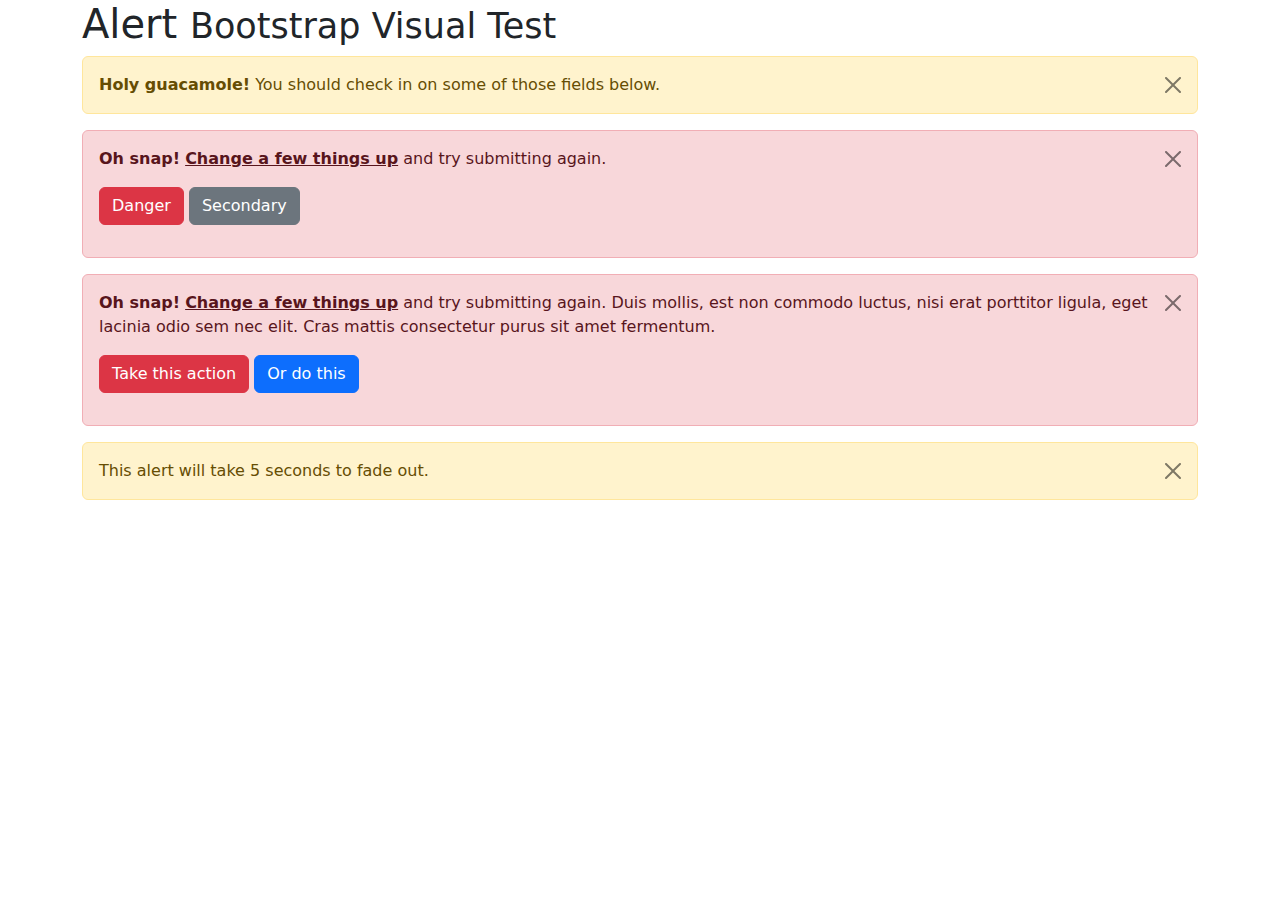
<file: bootstrap-5.3.8/js/tests/visual/alert.html>
<!doctype html>
<html lang="en">
  <head>
    <meta charset="utf-8">
    <meta name="viewport" content="width=device-width, initial-scale=1">
    <link href="../../../dist/css/bootstrap.min.css" rel="stylesheet">
    <title>Alert</title>
  </head>
  <body>
    <div class="container">
      <h1>Alert <small>Bootstrap Visual Test</small></h1>

      <div class="alert alert-warning alert-dismissible fade show" role="alert">
        <button type="button" class="btn-close" data-bs-dismiss="alert" aria-label="Close"></button>
        <strong>Holy guacamole!</strong> You should check in on some of those fields below.
      </div>

      <div class="alert alert-danger alert-dismissible fade show" role="alert">
        <button type="button" class="btn-close" data-bs-dismiss="alert" aria-label="Close"></button>
        <p>
          <strong>Oh snap!</strong> <a href="#" class="alert-link">Change a few things up</a> and try submitting again.
        </p>
        <p>
          <button type="button" class="btn btn-danger">Danger</button>
          <button type="button" class="btn btn-secondary">Secondary</button>
        </p>
      </div>

      <div class="alert alert-danger alert-dismissible fade show" role="alert">
        <button type="button" class="btn-close" data-bs-dismiss="alert" aria-label="Close"></button>
        <p>
          <strong>Oh snap!</strong> <a href="#" class="alert-link">Change a few things up</a> and try submitting again. Duis mollis, est non commodo luctus, nisi erat porttitor ligula, eget lacinia odio sem nec elit. Cras mattis consectetur purus sit amet fermentum.
        </p>
        <p>
          <button type="button" class="btn btn-danger">Take this action</button>
          <button type="button" class="btn btn-primary">Or do this</button>
        </p>
      </div>

      <div class="alert alert-warning alert-dismissible fade show" role="alert" style="transition-duration: 5s;">
        <button type="button" class="btn-close" data-bs-dismiss="alert" aria-label="Close"></button>
        This alert will take 5 seconds to fade out.
      </div>
    </div>

    <script src="../../../dist/js/bootstrap.bundle.js"></script>
  </body>
</html>
</file>
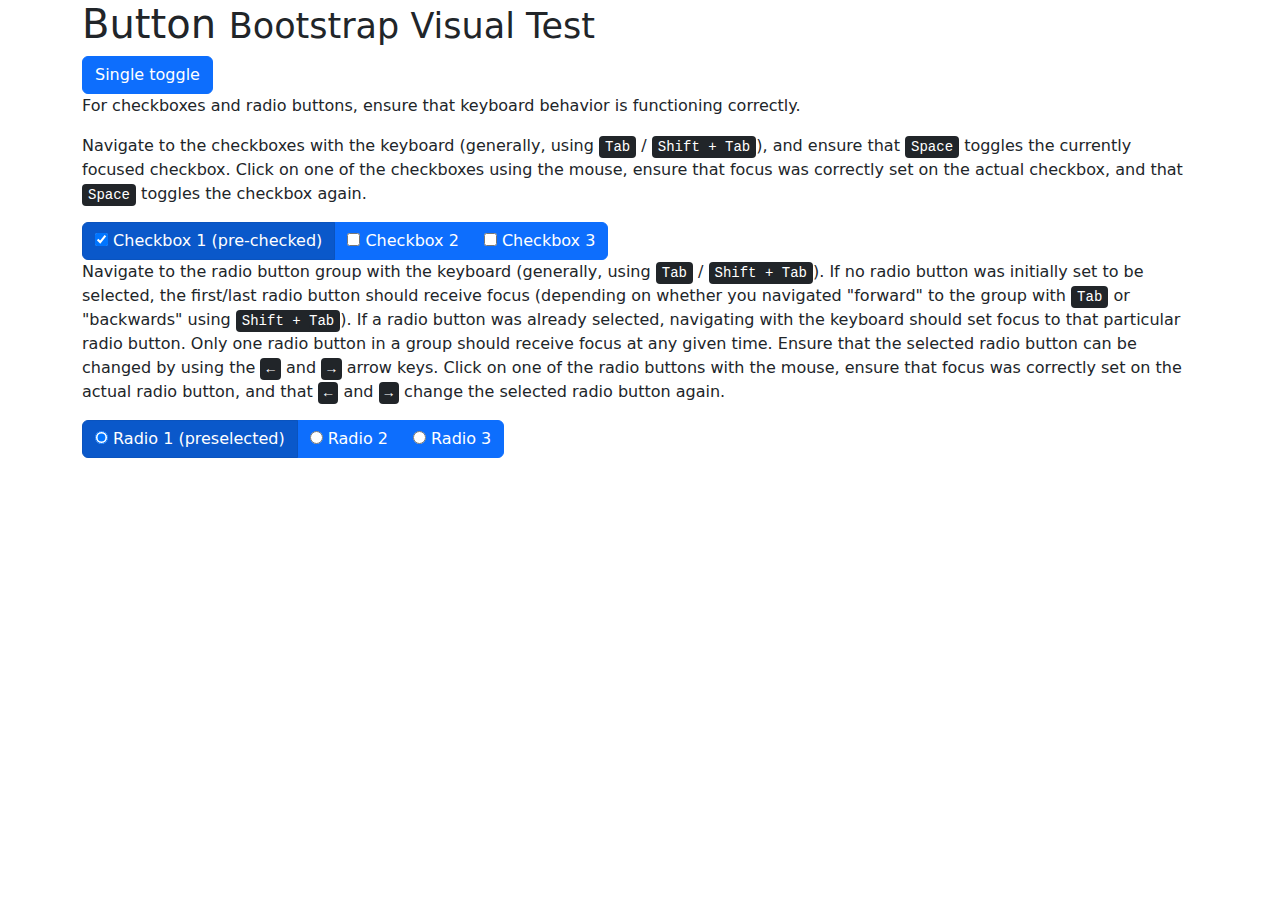
<file: bootstrap-5.3.8/js/tests/visual/button.html>
<!doctype html>
<html lang="en">
  <head>
    <meta charset="utf-8">
    <meta name="viewport" content="width=device-width, initial-scale=1">
    <link href="../../../dist/css/bootstrap.min.css" rel="stylesheet">
    <title>Button</title>
  </head>
  <body>
    <div class="container">
      <h1>Button <small>Bootstrap Visual Test</small></h1>

      <button type="button" class="btn btn-primary" data-bs-toggle="button" aria-pressed="false" autocomplete="off">
        Single toggle
      </button>

      <p>For checkboxes and radio buttons, ensure that keyboard behavior is functioning correctly.</p>
      <p>Navigate to the checkboxes with the keyboard (generally, using <kbd>Tab</kbd> / <kbd><kbd>Shift</kbd> + <kbd>Tab</kbd></kbd>), and ensure that <kbd>Space</kbd> toggles the currently focused checkbox. Click on one of the checkboxes using the mouse, ensure that focus was correctly set on the actual checkbox, and that <kbd>Space</kbd> toggles the checkbox again.</p>

      <div class="btn-group" data-bs-toggle="buttons">
        <label class="btn btn-primary active">
          <input type="checkbox" checked autocomplete="off"> Checkbox 1 (pre-checked)
        </label>
        <label class="btn btn-primary">
          <input type="checkbox" autocomplete="off"> Checkbox 2
        </label>
        <label class="btn btn-primary">
          <input type="checkbox" autocomplete="off"> Checkbox 3
        </label>
      </div>

      <p>Navigate to the radio button group with the keyboard (generally, using <kbd>Tab</kbd> / <kbd><kbd>Shift</kbd> + <kbd>Tab</kbd></kbd>). If no radio button was initially set to be selected, the first/last radio button should receive focus (depending on whether you navigated "forward" to the group with <kbd>Tab</kbd> or "backwards" using <kbd><kbd>Shift</kbd> + <kbd>Tab</kbd></kbd>). If a radio button was already selected, navigating with the keyboard should set focus to that particular radio button. Only one radio button in a group should receive focus at any given time.  Ensure that the selected radio button can be changed by using the <kbd>←</kbd> and <kbd>→</kbd> arrow keys. Click on one of the radio buttons with the mouse,  ensure that focus was correctly set on the actual radio button, and that <kbd>←</kbd> and <kbd>→</kbd> change the selected radio button again.</p>

      <div class="btn-group" data-bs-toggle="buttons">
        <label class="btn btn-primary active">
          <input type="radio" name="options" id="option1" autocomplete="off" checked> Radio 1 (preselected)
        </label>
        <label class="btn btn-primary">
          <input type="radio" name="options" id="option2" autocomplete="off"> Radio 2
        </label>
        <label class="btn btn-primary">
          <input type="radio" name="options" id="option3" autocomplete="off"> Radio 3
        </label>
      </div>
    </div>

    <script src="../../../dist/js/bootstrap.bundle.js"></script>
  </body>
</html>
</file>
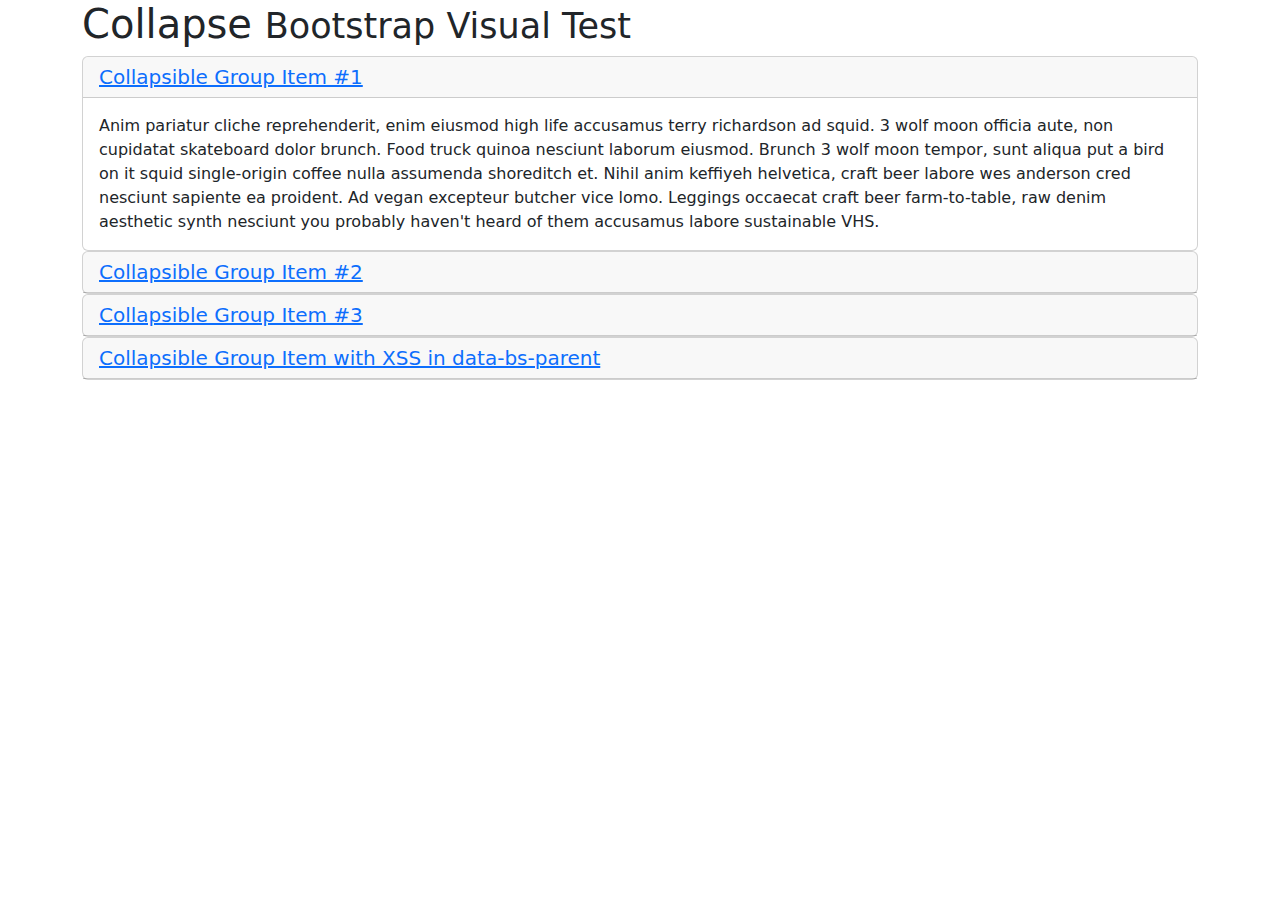
<file: bootstrap-5.3.8/js/tests/visual/collapse.html>
<!doctype html>
<html lang="en">
  <head>
    <meta charset="utf-8">
    <meta name="viewport" content="width=device-width, initial-scale=1">
    <link href="../../../dist/css/bootstrap.min.css" rel="stylesheet">
    <title>Collapse</title>
  </head>
  <body>
    <div class="container">
      <h1>Collapse <small>Bootstrap Visual Test</small></h1>

      <div id="accordion" role="tablist">
        <div class="card" role="presentation">
          <div class="card-header" role="tab" id="headingOne">
            <h5 class="mb-0">
              <a data-bs-toggle="collapse" href="#collapseOne" aria-expanded="true" aria-controls="collapseOne">
                Collapsible Group Item #1
              </a>
            </h5>
          </div>

          <div id="collapseOne" class="collapse show" data-bs-parent="#accordion" role="tabpanel" aria-labelledby="headingOne">
            <div class="card-body">
              Anim pariatur cliche reprehenderit, enim eiusmod high life accusamus terry richardson ad squid. 3 wolf moon officia aute, non cupidatat skateboard dolor brunch. Food truck quinoa nesciunt laborum eiusmod. Brunch 3 wolf moon tempor, sunt aliqua put a bird on it squid single-origin coffee nulla assumenda shoreditch et. Nihil anim keffiyeh helvetica, craft beer labore wes anderson cred nesciunt sapiente ea proident. Ad vegan excepteur butcher vice lomo. Leggings occaecat craft beer farm-to-table, raw denim aesthetic synth nesciunt you probably haven't heard of them accusamus labore sustainable VHS.
            </div>
          </div>
        </div>
        <div class="card" role="presentation">
          <div class="card-header" role="tab" id="headingTwo">
            <h5 class="mb-0">
              <a class="collapsed" data-bs-toggle="collapse" href="#collapseTwo" aria-expanded="false" aria-controls="collapseTwo">
                Collapsible Group Item #2
              </a>
            </h5>
          </div>
          <div id="collapseTwo" class="collapse" data-bs-parent="#accordion" role="tabpanel" aria-labelledby="headingTwo">
            <div class="card-body">
              Anim pariatur cliche reprehenderit, enim eiusmod high life accusamus terry richardson ad squid. 3 wolf moon officia aute, non cupidatat skateboard dolor brunch. Food truck quinoa nesciunt laborum eiusmod. Brunch 3 wolf moon tempor, sunt aliqua put a bird on it squid single-origin coffee nulla assumenda shoreditch et. Nihil anim keffiyeh helvetica, craft beer labore wes anderson cred nesciunt sapiente ea proident. Ad vegan excepteur butcher vice lomo. Leggings occaecat craft beer farm-to-table, raw denim aesthetic synth nesciunt you probably haven't heard of them accusamus labore sustainable VHS.
            </div>
          </div>
        </div>
        <div class="card" role="presentation">
          <div class="card-header" role="tab" id="headingThree">
            <h5 class="mb-0">
              <a class="collapsed" data-bs-toggle="collapse" href="#collapseThree" aria-expanded="false" aria-controls="collapseThree">
                Collapsible Group Item #3
              </a>
            </h5>
          </div>
          <div id="collapseThree" class="collapse" data-bs-parent="#accordion" role="tabpanel" aria-labelledby="headingThree">
            <div class="card-body">
              Anim pariatur cliche reprehenderit, enim eiusmod high life accusamus terry richardson ad squid. 3 wolf moon officia aute, non cupidatat skateboard dolor brunch. Food truck quinoa nesciunt laborum eiusmod. Brunch 3 wolf moon tempor, sunt aliqua put a bird on it squid single-origin coffee nulla assumenda shoreditch et. Nihil anim keffiyeh helvetica, craft beer labore wes anderson cred nesciunt sapiente ea proident. Ad vegan excepteur butcher vice lomo. Leggings occaecat craft beer farm-to-table, raw denim aesthetic synth nesciunt you probably haven't heard of them accusamus labore sustainable VHS.
            </div>
          </div>
        </div>
        <div class="card" role="presentation">
          <div class="card-header" role="tab" id="headingFour">
            <h5 class="mb-0">
              <a class="collapsed" data-bs-toggle="collapse" href="#collapseFour" aria-expanded="false" aria-controls="collapseFour">
                Collapsible Group Item with XSS in data-bs-parent
              </a>
            </h5>
          </div>
          <div id="collapseFour" class="collapse" data-bs-parent="<img src=1 onerror=alert(123)>" role="tabpanel" aria-labelledby="headingFour">
            <div class="card-body">
              Anim pariatur cliche reprehenderit, enim eiusmod high life accusamus terry richardson ad squid. 3 wolf moon officia aute, non cupidatat skateboard dolor brunch. Food truck quinoa nesciunt laborum eiusmod. Brunch 3 wolf moon tempor, sunt aliqua put a bird on it squid single-origin coffee nulla assumenda shoreditch et. Nihil anim keffiyeh helvetica, craft beer labore wes anderson cred nesciunt sapiente ea proident. Ad vegan excepteur butcher vice lomo. Leggings occaecat craft beer farm-to-table, raw denim aesthetic synth nesciunt you probably haven't heard of them accusamus labore sustainable VHS.
            </div>
          </div>
        </div>
      </div>
    </div>

    <script src="../../../dist/js/bootstrap.bundle.js"></script>
  </body>
</html>
</file>
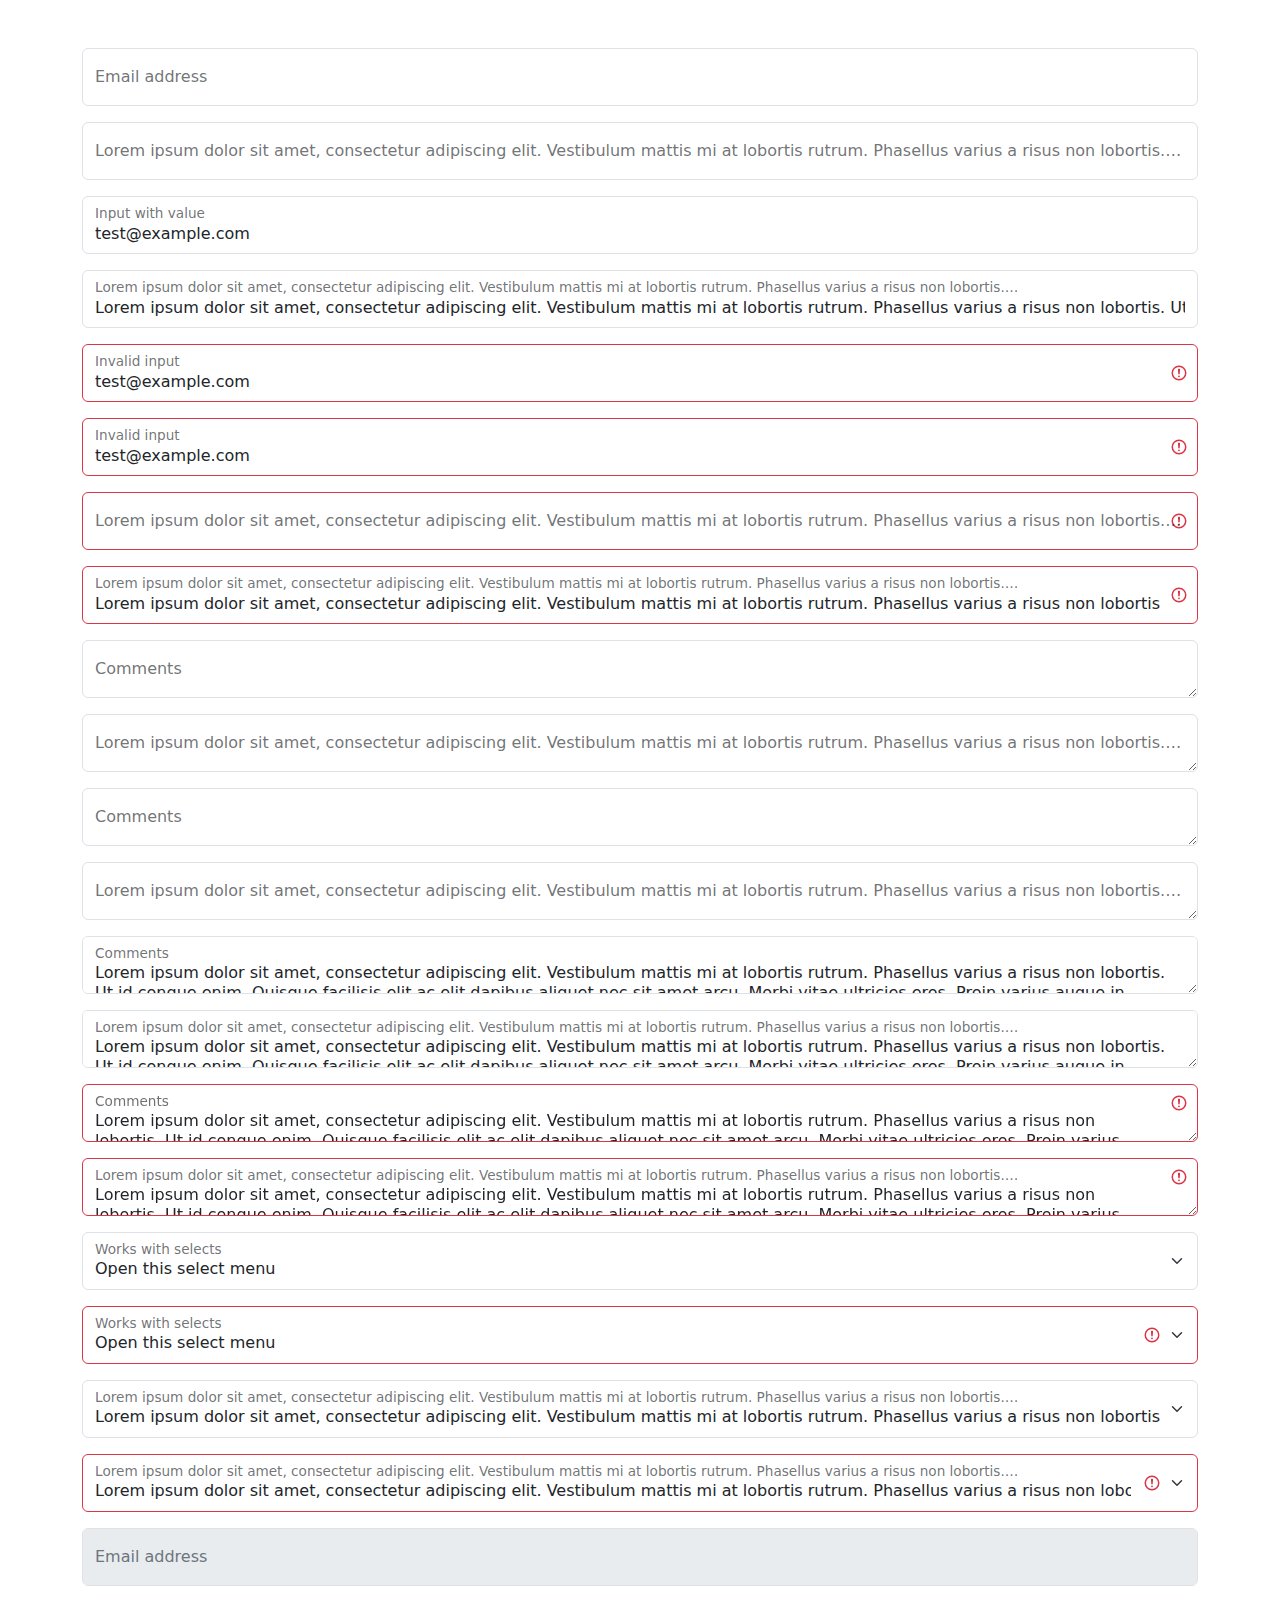
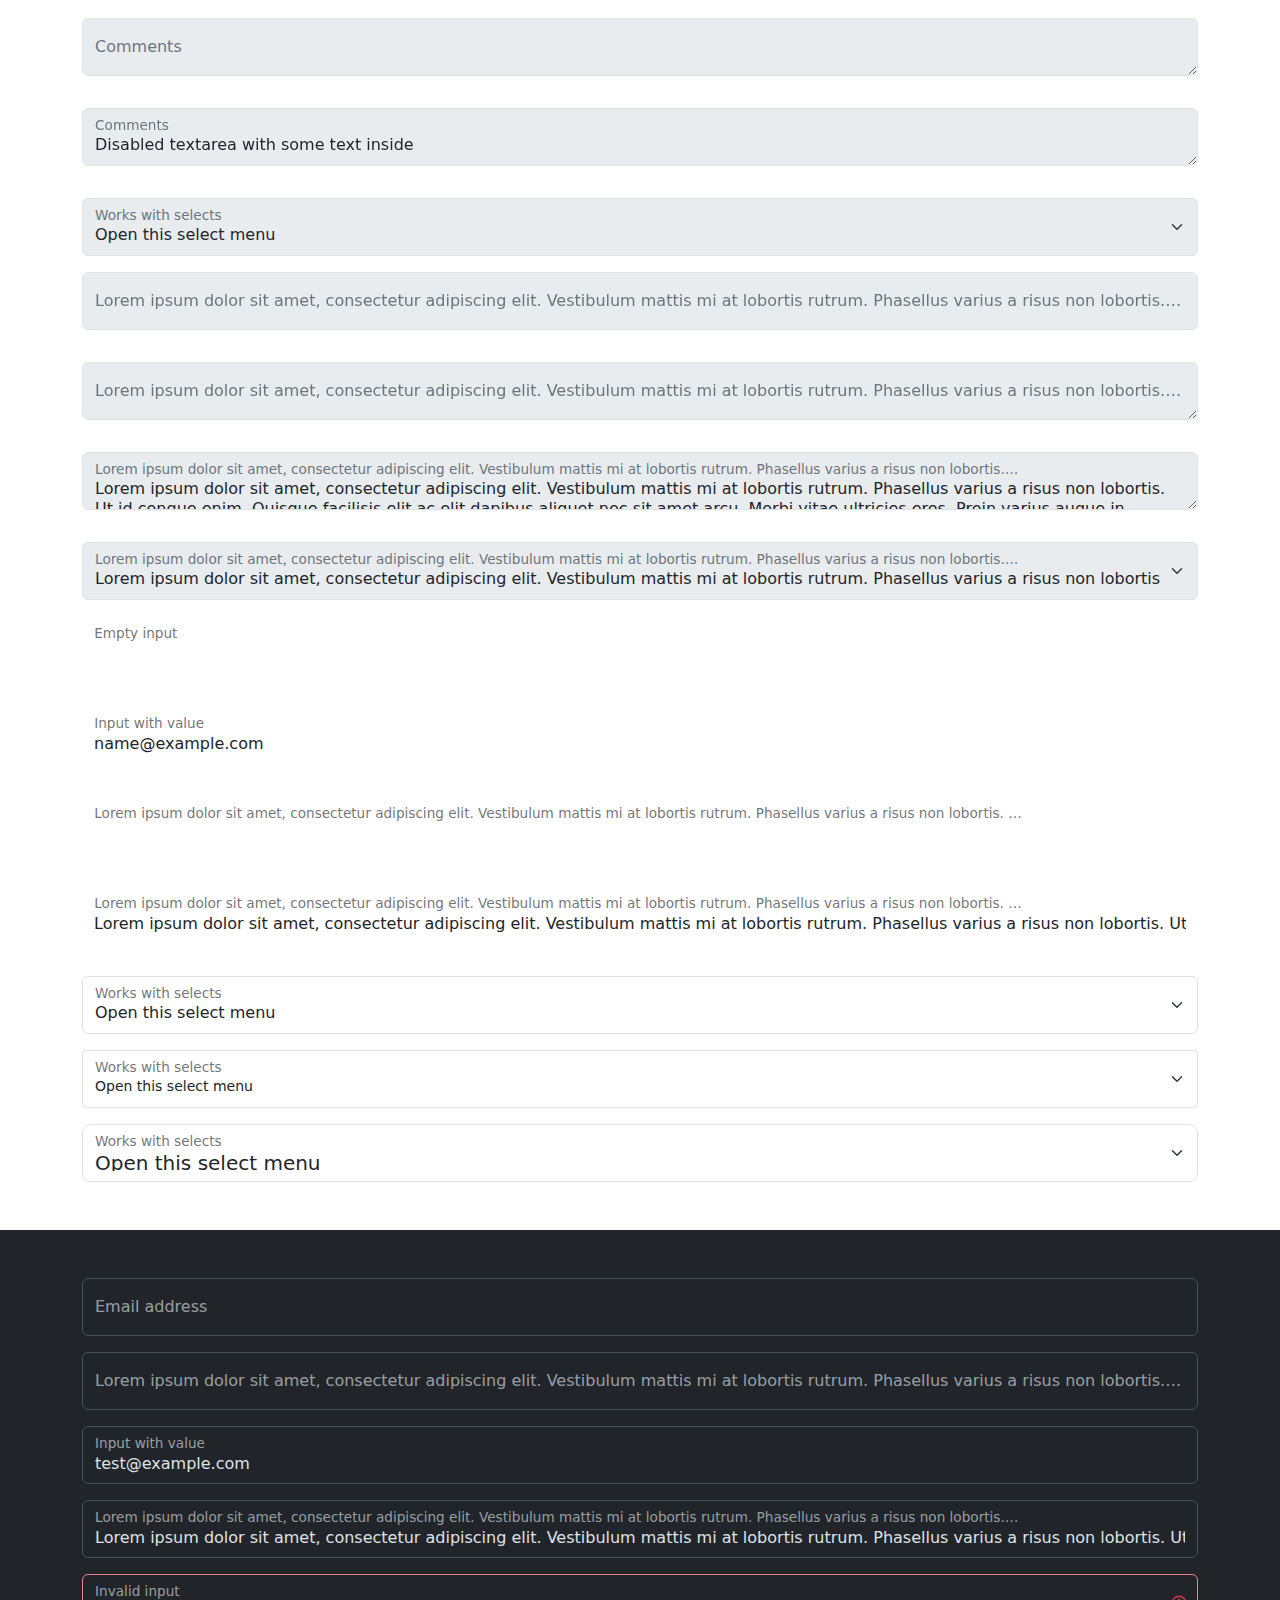
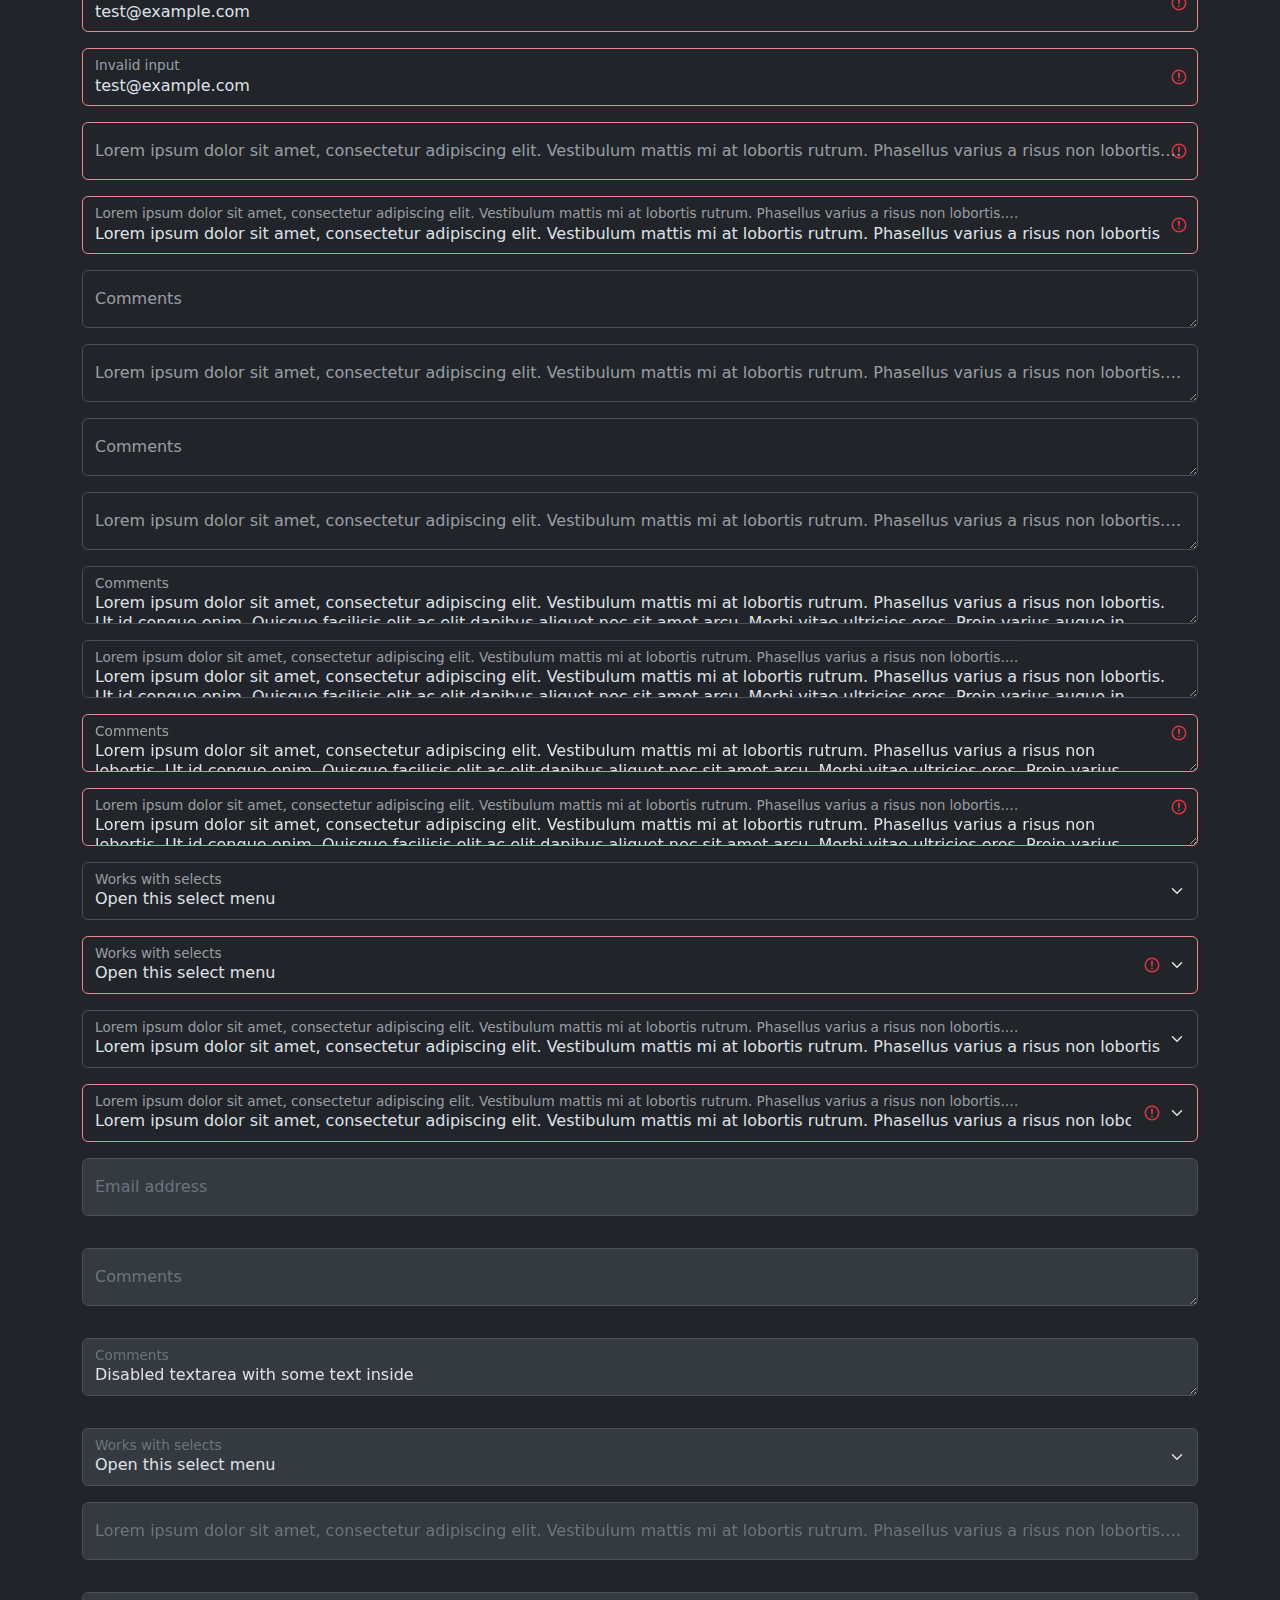
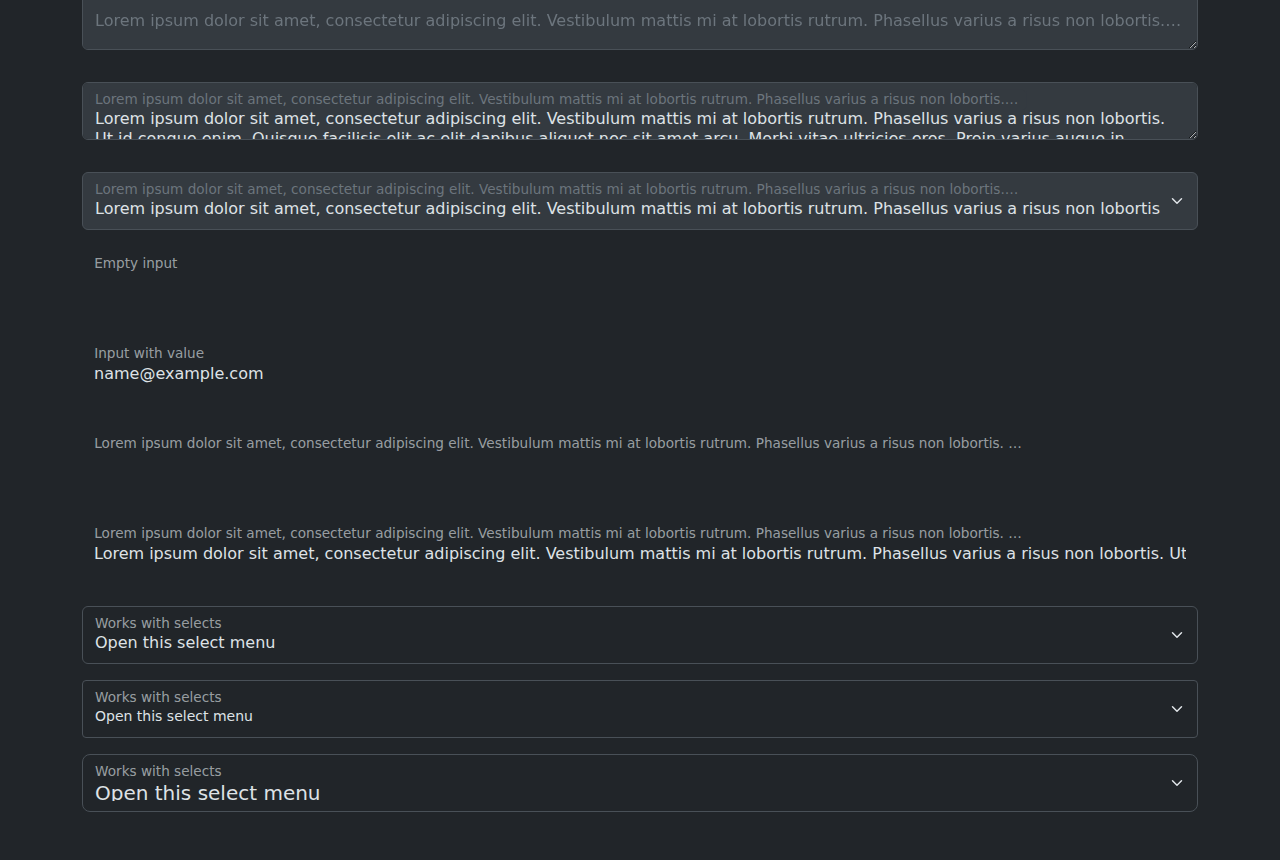
<file: bootstrap-5.3.8/js/tests/visual/floating-label.html>
<!doctype html>
<html lang="zxx">
  <head>
    <meta charset="utf-8">
    <meta name="viewport" content="width=device-width, initial-scale=1">
    <link href="../../../dist/css/bootstrap.min.css" rel="stylesheet">
    <title>Form</title>
    <style></style>
  </head>
  <body>
    <div class="container py-5 d-flex flex-column gap-3">
      <div class="form-floating">
        <input type="email" class="form-control" id="floatingInput" placeholder="name@example.com">
        <label for="floatingInput">Email address</label>
      </div>
      <div class="form-floating">
        <input type="email" class="form-control" id="floatingInput1" placeholder="name@example.com">
        <label for="floatingInput1">Lorem ipsum dolor sit amet, consectetur adipiscing elit. Vestibulum mattis mi at lobortis rutrum. Phasellus varius a risus non lobortis. Ut id congue enim. Quisque facilisis elit ac elit dapibus aliquet nec sit amet arcu. Morbi vitae ultricies eros. Proin varius augue in tristique pretium. Morbi at ullamcorper elit, at ullamcorper massa. Vivamus suscipit quam quis viverra eleifend.</label>
      </div>
      <form class="form-floating">
        <input type="email" class="form-control" id="floatingInputValue" placeholder="name@example.com" value="test@example.com">
        <label for="floatingInputValue">Input with value</label>
      </form>
      <form class="form-floating">
        <input type="email" class="form-control" id="floatingInputValue1" placeholder="name@example.com" value="Lorem ipsum dolor sit amet, consectetur adipiscing elit. Vestibulum mattis mi at lobortis rutrum. Phasellus varius a risus non lobortis. Ut id congue enim. Quisque facilisis elit ac elit dapibus aliquet nec sit amet arcu. Morbi vitae ultricies eros. Proin varius augue in tristique pretium. Morbi at ullamcorper elit, at ullamcorper massa. Vivamus suscipit quam quis viverra eleifend.">
        <label for="floatingInputValue1">Lorem ipsum dolor sit amet, consectetur adipiscing elit. Vestibulum mattis mi at lobortis rutrum. Phasellus varius a risus non lobortis. Ut id congue enim. Quisque facilisis elit ac elit dapibus aliquet nec sit amet arcu. Morbi vitae ultricies eros. Proin varius augue in tristique pretium. Morbi at ullamcorper elit, at ullamcorper massa. Vivamus suscipit quam quis viverra eleifend.</label>
      </form>
      <form class="form-floating">
        <input type="email" class="form-control is-invalid" id="floatingInputInvalid" placeholder="name@example.com" value="test@example.com">
        <label for="floatingInputInvalid">Invalid input</label>
      </form>
      <form class="form-floating">
        <input type="email" class="form-control is-invalid" id="floatingInputInvalid1" placeholder="name@example.com" value="test@example.com">
        <label for="floatingInputInvalid1">Invalid input</label>
      </form>
      <form class="form-floating">
        <input type="email" class="form-control is-invalid" id="floatingInputInvalid2" placeholder="name@example.com">
        <label for="floatingInputInvalid2">Lorem ipsum dolor sit amet, consectetur adipiscing elit. Vestibulum mattis mi at lobortis rutrum. Phasellus varius a risus non lobortis. Ut id congue enim. Quisque facilisis elit ac elit dapibus aliquet nec sit amet arcu. Morbi vitae ultricies eros. Proin varius augue in tristique pretium. Morbi at ullamcorper elit, at ullamcorper massa. Vivamus suscipit quam quis viverra eleifend.</label>
      </form>
      <form class="form-floating">
        <input type="email" class="form-control is-invalid" id="floatingInputInvalid3" placeholder="name@example.com" value="Lorem ipsum dolor sit amet, consectetur adipiscing elit. Vestibulum mattis mi at lobortis rutrum. Phasellus varius a risus non lobortis. Ut id congue enim. Quisque facilisis elit ac elit dapibus aliquet nec sit amet arcu. Morbi vitae ultricies eros. Proin varius augue in tristique pretium. Morbi at ullamcorper elit, at ullamcorper massa. Vivamus suscipit quam quis viverra eleifend.">
        <label for="floatingInputInvalid3">Lorem ipsum dolor sit amet, consectetur adipiscing elit. Vestibulum mattis mi at lobortis rutrum. Phasellus varius a risus non lobortis. Ut id congue enim. Quisque facilisis elit ac elit dapibus aliquet nec sit amet arcu. Morbi vitae ultricies eros. Proin varius augue in tristique pretium. Morbi at ullamcorper elit, at ullamcorper massa. Vivamus suscipit quam quis viverra eleifend.</label>
      </form>
      <div class="form-floating">
        <textarea class="form-control" placeholder="Leave a comment here" id="floatingTextarea"></textarea>
        <label for="floatingTextarea">Comments</label>
      </div>
      <div class="form-floating">
        <textarea class="form-control" placeholder="Leave a comment here" id="floatingTextarea1"></textarea>
        <label for="floatingTextarea1">Lorem ipsum dolor sit amet, consectetur adipiscing elit. Vestibulum mattis mi at lobortis rutrum. Phasellus varius a risus non lobortis. Ut id congue enim. Quisque facilisis elit ac elit dapibus aliquet nec sit amet arcu. Morbi vitae ultricies eros. Proin varius augue in tristique pretium. Morbi at ullamcorper elit, at ullamcorper massa. Vivamus suscipit quam quis viverra eleifend.</label>
      </div>
      <div class="form-floating">
        <textarea class="form-control" placeholder="Leave a comment here" id="floatingTextarea2" style="height: 50px"></textarea>
        <label for="floatingTextarea2">Comments</label>
      </div>
      <div class="form-floating">
        <textarea class="form-control" placeholder="Leave a comment here" id="floatingTextarea3" style="height: 50px"></textarea>
        <label for="floatingTextarea3">Lorem ipsum dolor sit amet, consectetur adipiscing elit. Vestibulum mattis mi at lobortis rutrum. Phasellus varius a risus non lobortis. Ut id congue enim. Quisque facilisis elit ac elit dapibus aliquet nec sit amet arcu. Morbi vitae ultricies eros. Proin varius augue in tristique pretium. Morbi at ullamcorper elit, at ullamcorper massa. Vivamus suscipit quam quis viverra eleifend.</label>
      </div>
      <div class="form-floating">
        <textarea class="form-control" placeholder="Leave a comment here" id="floatingTextarea4" style="height: 50px">Lorem ipsum dolor sit amet, consectetur adipiscing elit. Vestibulum mattis mi at lobortis rutrum. Phasellus varius a risus non lobortis. Ut id congue enim. Quisque facilisis elit ac elit dapibus aliquet nec sit amet arcu. Morbi vitae ultricies eros. Proin varius augue in tristique pretium. Morbi at ullamcorper elit, at ullamcorper massa. Vivamus suscipit quam quis viverra eleifend.</textarea>
        <label for="floatingTextarea4">Comments</label>
      </div>
      <div class="form-floating">
        <textarea class="form-control" placeholder="Leave a comment here" id="floatingTextarea5" style="height: 50px">Lorem ipsum dolor sit amet, consectetur adipiscing elit. Vestibulum mattis mi at lobortis rutrum. Phasellus varius a risus non lobortis. Ut id congue enim. Quisque facilisis elit ac elit dapibus aliquet nec sit amet arcu. Morbi vitae ultricies eros. Proin varius augue in tristique pretium. Morbi at ullamcorper elit, at ullamcorper massa. Vivamus suscipit quam quis viverra eleifend.</textarea>
        <label for="floatingTextarea5">Lorem ipsum dolor sit amet, consectetur adipiscing elit. Vestibulum mattis mi at lobortis rutrum. Phasellus varius a risus non lobortis. Ut id congue enim. Quisque facilisis elit ac elit dapibus aliquet nec sit amet arcu. Morbi vitae ultricies eros. Proin varius augue in tristique pretium. Morbi at ullamcorper elit, at ullamcorper massa. Vivamus suscipit quam quis viverra eleifend.</label>
      </div>
      <div class="form-floating">
        <textarea class="form-control is-invalid" placeholder="Leave a comment here" id="floatingTextarea6" style="height: 50px">Lorem ipsum dolor sit amet, consectetur adipiscing elit. Vestibulum mattis mi at lobortis rutrum. Phasellus varius a risus non lobortis. Ut id congue enim. Quisque facilisis elit ac elit dapibus aliquet nec sit amet arcu. Morbi vitae ultricies eros. Proin varius augue in tristique pretium. Morbi at ullamcorper elit, at ullamcorper massa. Vivamus suscipit quam quis viverra eleifend.</textarea>
        <label for="floatingTextarea6">Comments</label>
      </div>
      <div class="form-floating">
        <textarea class="form-control is-invalid" placeholder="Leave a comment here" id="floatingTextarea7" style="height: 50px">Lorem ipsum dolor sit amet, consectetur adipiscing elit. Vestibulum mattis mi at lobortis rutrum. Phasellus varius a risus non lobortis. Ut id congue enim. Quisque facilisis elit ac elit dapibus aliquet nec sit amet arcu. Morbi vitae ultricies eros. Proin varius augue in tristique pretium. Morbi at ullamcorper elit, at ullamcorper massa. Vivamus suscipit quam quis viverra eleifend.</textarea>
        <label for="floatingTextarea7">Lorem ipsum dolor sit amet, consectetur adipiscing elit. Vestibulum mattis mi at lobortis rutrum. Phasellus varius a risus non lobortis. Ut id congue enim. Quisque facilisis elit ac elit dapibus aliquet nec sit amet arcu. Morbi vitae ultricies eros. Proin varius augue in tristique pretium. Morbi at ullamcorper elit, at ullamcorper massa. Vivamus suscipit quam quis viverra eleifend.</label>
      </div>
      <div class="form-floating">
        <select class="form-select" id="floatingSelect" aria-label="Floating label select example">
          <option selected>Open this select menu</option>
          <option value="1">One</option>
          <option value="2">Two</option>
          <option value="3">Three</option>
        </select>
        <label for="floatingSelect">Works with selects</label>
      </div>
      <div class="form-floating">
        <select class="form-select is-invalid" id="floatingSelect1" aria-label="Floating label select example">
          <option selected>Open this select menu</option>
          <option value="1">One</option>
          <option value="2">Two</option>
          <option value="3">Three</option>
        </select>
        <label for="floatingSelect1">Works with selects</label>
      </div>
      <div class="form-floating">
        <select class="form-select" id="floatingSelect2" aria-label="Floating label select example">
          <option selected>Lorem ipsum dolor sit amet, consectetur adipiscing elit. Vestibulum mattis mi at lobortis rutrum. Phasellus varius a risus non lobortis. Ut id congue enim. Quisque facilisis elit ac elit dapibus aliquet nec sit amet arcu. Morbi vitae ultricies eros. Proin varius augue in tristique pretium. Morbi at ullamcorper elit, at ullamcorper massa. Vivamus suscipit quam quis viverra eleifend.</option>
          <option value="1">Lorem ipsum dolor sit amet, consectetur adipiscing elit. Vestibulum mattis mi at lobortis rutrum. Phasellus varius a risus non lobortis. Ut id congue enim. Quisque facilisis elit ac elit dapibus aliquet nec sit amet arcu. Morbi vitae ultricies eros. Proin varius augue in tristique pretium. Morbi at ullamcorper elit, at ullamcorper massa. Vivamus suscipit quam quis viverra eleifend.</option>
          <option value="2">Lorem ipsum dolor sit amet, consectetur adipiscing elit. Vestibulum mattis mi at lobortis rutrum. Phasellus varius a risus non lobortis. Ut id congue enim. Quisque facilisis elit ac elit dapibus aliquet nec sit amet arcu. Morbi vitae ultricies eros. Proin varius augue in tristique pretium. Morbi at ullamcorper elit, at ullamcorper massa. Vivamus suscipit quam quis viverra eleifend.</option>
          <option value="3">Lorem ipsum dolor sit amet, consectetur adipiscing elit. Vestibulum mattis mi at lobortis rutrum. Phasellus varius a risus non lobortis. Ut id congue enim. Quisque facilisis elit ac elit dapibus aliquet nec sit amet arcu. Morbi vitae ultricies eros. Proin varius augue in tristique pretium. Morbi at ullamcorper elit, at ullamcorper massa. Vivamus suscipit quam quis viverra eleifend.</option>
        </select>
        <label for="floatingSelect2">Lorem ipsum dolor sit amet, consectetur adipiscing elit. Vestibulum mattis mi at lobortis rutrum. Phasellus varius a risus non lobortis. Ut id congue enim. Quisque facilisis elit ac elit dapibus aliquet nec sit amet arcu. Morbi vitae ultricies eros. Proin varius augue in tristique pretium. Morbi at ullamcorper elit, at ullamcorper massa. Vivamus suscipit quam quis viverra eleifend.</label>
      </div>
      <div class="form-floating">
        <select class="form-select is-invalid" id="floatingSelect3" aria-label="Floating label select example">
          <option selected>Lorem ipsum dolor sit amet, consectetur adipiscing elit. Vestibulum mattis mi at lobortis rutrum. Phasellus varius a risus non lobortis. Ut id congue enim. Quisque facilisis elit ac elit dapibus aliquet nec sit amet arcu. Morbi vitae ultricies eros. Proin varius augue in tristique pretium. Morbi at ullamcorper elit, at ullamcorper massa. Vivamus suscipit quam quis viverra eleifend.</option>
          <option value="1">Lorem ipsum dolor sit amet, consectetur adipiscing elit. Vestibulum mattis mi at lobortis rutrum. Phasellus varius a risus non lobortis. Ut id congue enim. Quisque facilisis elit ac elit dapibus aliquet nec sit amet arcu. Morbi vitae ultricies eros. Proin varius augue in tristique pretium. Morbi at ullamcorper elit, at ullamcorper massa. Vivamus suscipit quam quis viverra eleifend.</option>
          <option value="2">Lorem ipsum dolor sit amet, consectetur adipiscing elit. Vestibulum mattis mi at lobortis rutrum. Phasellus varius a risus non lobortis. Ut id congue enim. Quisque facilisis elit ac elit dapibus aliquet nec sit amet arcu. Morbi vitae ultricies eros. Proin varius augue in tristique pretium. Morbi at ullamcorper elit, at ullamcorper massa. Vivamus suscipit quam quis viverra eleifend.</option>
          <option value="3">Lorem ipsum dolor sit amet, consectetur adipiscing elit. Vestibulum mattis mi at lobortis rutrum. Phasellus varius a risus non lobortis. Ut id congue enim. Quisque facilisis elit ac elit dapibus aliquet nec sit amet arcu. Morbi vitae ultricies eros. Proin varius augue in tristique pretium. Morbi at ullamcorper elit, at ullamcorper massa. Vivamus suscipit quam quis viverra eleifend.</option>
        </select>
        <label for="floatingSelect3">Lorem ipsum dolor sit amet, consectetur adipiscing elit. Vestibulum mattis mi at lobortis rutrum. Phasellus varius a risus non lobortis. Ut id congue enim. Quisque facilisis elit ac elit dapibus aliquet nec sit amet arcu. Morbi vitae ultricies eros. Proin varius augue in tristique pretium. Morbi at ullamcorper elit, at ullamcorper massa. Vivamus suscipit quam quis viverra eleifend.</label>
      </div>
      <div class="form-floating mb-3">
        <input type="email" class="form-control" id="floatingInputDisabled" placeholder="name@example.com" disabled>
        <label for="floatingInputDisabled">Email address</label>
      </div>
      <div class="form-floating mb-3">
        <textarea class="form-control" placeholder="Leave a comment here" id="floatingTextareaDisabled" disabled></textarea>
        <label for="floatingTextareaDisabled">Comments</label>
      </div>
      <div class="form-floating mb-3">
        <textarea class="form-control" placeholder="Leave a comment here" id="floatingTextareaDisabled1" style="height: 50px" disabled>Disabled textarea with some text inside</textarea>
        <label for="floatingTextareaDisabled1">Comments</label>
      </div>
      <div class="form-floating">
        <select class="form-select" id="floatingSelectDisabled" aria-label="Floating label disabled select example" disabled>
          <option selected>Open this select menu</option>
          <option value="1">One</option>
          <option value="2">Two</option>
          <option value="3">Three</option>
        </select>
        <label for="floatingSelectDisabled">Works with selects</label>
      </div>
      <div class="form-floating mb-3">
        <input type="email" class="form-control" id="floatingInputDisabled1" placeholder="name@example.com" disabled>
        <label for="floatingInputDisabled1">Lorem ipsum dolor sit amet, consectetur adipiscing elit. Vestibulum mattis mi at lobortis rutrum. Phasellus varius a risus non lobortis. Ut id congue enim. Quisque facilisis elit ac elit dapibus aliquet nec sit amet arcu. Morbi vitae ultricies eros. Proin varius augue in tristique pretium. Morbi at ullamcorper elit, at ullamcorper massa. Vivamus suscipit quam quis viverra eleifend.</label>
      </div>
      <div class="form-floating mb-3">
        <textarea class="form-control" placeholder="Leave a comment here" id="floatingTextareaDisabled2" disabled></textarea>
        <label for="floatingTextareaDisabled2">Lorem ipsum dolor sit amet, consectetur adipiscing elit. Vestibulum mattis mi at lobortis rutrum. Phasellus varius a risus non lobortis. Ut id congue enim. Quisque facilisis elit ac elit dapibus aliquet nec sit amet arcu. Morbi vitae ultricies eros. Proin varius augue in tristique pretium. Morbi at ullamcorper elit, at ullamcorper massa. Vivamus suscipit quam quis viverra eleifend.</label>
      </div>
      <div class="form-floating mb-3">
        <textarea class="form-control" placeholder="Leave a comment here" id="floatingTextareaDisabled3" style="height: 50px" disabled>Lorem ipsum dolor sit amet, consectetur adipiscing elit. Vestibulum mattis mi at lobortis rutrum. Phasellus varius a risus non lobortis. Ut id congue enim. Quisque facilisis elit ac elit dapibus aliquet nec sit amet arcu. Morbi vitae ultricies eros. Proin varius augue in tristique pretium. Morbi at ullamcorper elit, at ullamcorper massa. Vivamus suscipit quam quis viverra eleifend.</textarea>
        <label for="floatingTextareaDisabled3">Lorem ipsum dolor sit amet, consectetur adipiscing elit. Vestibulum mattis mi at lobortis rutrum. Phasellus varius a risus non lobortis. Ut id congue enim. Quisque facilisis elit ac elit dapibus aliquet nec sit amet arcu. Morbi vitae ultricies eros. Proin varius augue in tristique pretium. Morbi at ullamcorper elit, at ullamcorper massa. Vivamus suscipit quam quis viverra eleifend.</label>
      </div>
      <div class="form-floating">
        <select class="form-select" id="floatingSelectDisabled1" aria-label="Floating label disabled select example" disabled>
          <option selected>Lorem ipsum dolor sit amet, consectetur adipiscing elit. Vestibulum mattis mi at lobortis rutrum. Phasellus varius a risus non lobortis. Ut id congue enim. Quisque facilisis elit ac elit dapibus aliquet nec sit amet arcu. Morbi vitae ultricies eros. Proin varius augue in tristique pretium. Morbi at ullamcorper elit, at ullamcorper massa. Vivamus suscipit quam quis viverra eleifend.</option>
          <option value="1">Lorem ipsum dolor sit amet, consectetur adipiscing elit. Vestibulum mattis mi at lobortis rutrum. Phasellus varius a risus non lobortis. Ut id congue enim. Quisque facilisis elit ac elit dapibus aliquet nec sit amet arcu. Morbi vitae ultricies eros. Proin varius augue in tristique pretium. Morbi at ullamcorper elit, at ullamcorper massa. Vivamus suscipit quam quis viverra eleifend.</option>
          <option value="2">Lorem ipsum dolor sit amet, consectetur adipiscing elit. Vestibulum mattis mi at lobortis rutrum. Phasellus varius a risus non lobortis. Ut id congue enim. Quisque facilisis elit ac elit dapibus aliquet nec sit amet arcu. Morbi vitae ultricies eros. Proin varius augue in tristique pretium. Morbi at ullamcorper elit, at ullamcorper massa. Vivamus suscipit quam quis viverra eleifend.</option>
          <option value="3">Lorem ipsum dolor sit amet, consectetur adipiscing elit. Vestibulum mattis mi at lobortis rutrum. Phasellus varius a risus non lobortis. Ut id congue enim. Quisque facilisis elit ac elit dapibus aliquet nec sit amet arcu. Morbi vitae ultricies eros. Proin varius augue in tristique pretium. Morbi at ullamcorper elit, at ullamcorper massa. Vivamus suscipit quam quis viverra eleifend.</option>
        </select>
        <label for="floatingSelectDisabled1">Lorem ipsum dolor sit amet, consectetur adipiscing elit. Vestibulum mattis mi at lobortis rutrum. Phasellus varius a risus non lobortis. Ut id congue enim. Quisque facilisis elit ac elit dapibus aliquet nec sit amet arcu. Morbi vitae ultricies eros. Proin varius augue in tristique pretium. Morbi at ullamcorper elit, at ullamcorper massa. Vivamus suscipit quam quis viverra eleifend.</label>
      </div>
      <div class="form-floating mb-3">
        <input type="email" readonly class="form-control-plaintext" id="floatingEmptyPlaintextInput" placeholder="name@example.com">
        <label for="floatingEmptyPlaintextInput">Empty input</label>
      </div>
      <div class="form-floating mb-3">
        <input type="email" readonly class="form-control-plaintext" id="floatingPlaintextInput" placeholder="name@example.com" value="name@example.com">
        <label for="floatingPlaintextInput">Input with value</label>
      </div>
      <div class="form-floating mb-3">
        <input type="email" readonly class="form-control-plaintext" id="floatingEmptyPlaintextInput1" placeholder="name@example.com">
        <label for="floatingEmptyPlaintextInput1">Lorem ipsum dolor sit amet, consectetur adipiscing elit. Vestibulum mattis mi at lobortis rutrum. Phasellus varius a risus non lobortis. Ut id congue enim. Quisque facilisis elit ac elit dapibus aliquet nec sit amet arcu. Morbi vitae ultricies eros. Proin varius augue in tristique pretium. Morbi at ullamcorper elit, at ullamcorper massa. Vivamus suscipit quam quis viverra eleifend.</label>
      </div>
      <div class="form-floating mb-3">
        <input type="email" readonly class="form-control-plaintext" id="floatingPlaintextInput1" placeholder="name@example.com" value="Lorem ipsum dolor sit amet, consectetur adipiscing elit. Vestibulum mattis mi at lobortis rutrum. Phasellus varius a risus non lobortis. Ut id congue enim. Quisque facilisis elit ac elit dapibus aliquet nec sit amet arcu. Morbi vitae ultricies eros. Proin varius augue in tristique pretium. Morbi at ullamcorper elit, at ullamcorper massa. Vivamus suscipit quam quis viverra eleifend.">
        <label for="floatingPlaintextInput1">Lorem ipsum dolor sit amet, consectetur adipiscing elit. Vestibulum mattis mi at lobortis rutrum. Phasellus varius a risus non lobortis. Ut id congue enim. Quisque facilisis elit ac elit dapibus aliquet nec sit amet arcu. Morbi vitae ultricies eros. Proin varius augue in tristique pretium. Morbi at ullamcorper elit, at ullamcorper massa. Vivamus suscipit quam quis viverra eleifend.</label>
      </div>
      <!--Compare form-select rendering depending on the size-->
      <div class="form-floating">
        <select class="form-select" id="floatingSelectRegular" aria-label="Floating label select example">
          <option selected="">Open this select menu</option>
          <option value="1">One</option>
          <option value="2">Two</option>
          <option value="3">Three</option>
        </select>
        <label for="floatingSelectRegular">Works with selects</label>
      </div>
      <div class="form-floating">
        <select class="form-select form-select-sm" id="floatingSelectSmall" aria-label="Floating label select example">
          <option selected="">Open this select menu</option>
          <option value="1">One</option>
          <option value="2">Two</option>
          <option value="3">Three</option>
        </select>
        <label for="floatingSelectSmall">Works with selects</label>
      </div>
      <div class="form-floating">
        <select class="form-select form-select-lg" id="floatingSelectLarge" aria-label="Floating label select example">
          <option selected="">Open this select menu</option>
          <option value="1">One</option>
          <option value="2">Two</option>
          <option value="3">Three</option>
        </select>
        <label for="floatingSelectLarge">Works with selects</label>
      </div>
    </div>

    <div class="container-fluid bg-body" data-bs-theme="dark">
      <div class="container py-5 d-flex flex-column gap-3">
        <div class="form-floating">
          <input type="email" class="form-control" id="floatingInput2" placeholder="name@example.com">
          <label for="floatingInput2">Email address</label>
        </div>
        <div class="form-floating">
          <input type="email" class="form-control" id="floatingInput3" placeholder="name@example.com">
          <label for="floatingInput3">Lorem ipsum dolor sit amet, consectetur adipiscing elit. Vestibulum mattis mi at lobortis rutrum. Phasellus varius a risus non lobortis. Ut id congue enim. Quisque facilisis elit ac elit dapibus aliquet nec sit amet arcu. Morbi vitae ultricies eros. Proin varius augue in tristique pretium. Morbi at ullamcorper elit, at ullamcorper massa. Vivamus suscipit quam quis viverra eleifend.</label>
        </div>
        <form class="form-floating">
          <input type="email" class="form-control" id="floatingInputValue2" placeholder="name@example.com" value="test@example.com">
          <label for="floatingInputValue2">Input with value</label>
        </form>
        <form class="form-floating">
          <input type="email" class="form-control" id="floatingInputValue3" placeholder="name@example.com" value="Lorem ipsum dolor sit amet, consectetur adipiscing elit. Vestibulum mattis mi at lobortis rutrum. Phasellus varius a risus non lobortis. Ut id congue enim. Quisque facilisis elit ac elit dapibus aliquet nec sit amet arcu. Morbi vitae ultricies eros. Proin varius augue in tristique pretium. Morbi at ullamcorper elit, at ullamcorper massa. Vivamus suscipit quam quis viverra eleifend.">
          <label for="floatingInputValue3">Lorem ipsum dolor sit amet, consectetur adipiscing elit. Vestibulum mattis mi at lobortis rutrum. Phasellus varius a risus non lobortis. Ut id congue enim. Quisque facilisis elit ac elit dapibus aliquet nec sit amet arcu. Morbi vitae ultricies eros. Proin varius augue in tristique pretium. Morbi at ullamcorper elit, at ullamcorper massa. Vivamus suscipit quam quis viverra eleifend.</label>
        </form>
        <form class="form-floating">
          <input type="email" class="form-control is-invalid" id="floatingInputInvalid4" placeholder="name@example.com" value="test@example.com">
          <label for="floatingInputInvalid4">Invalid input</label>
        </form>
        <form class="form-floating">
          <input type="email" class="form-control is-invalid" id="floatingInputInvalid5" placeholder="name@example.com" value="test@example.com">
          <label for="floatingInputInvalid5">Invalid input</label>
        </form>
        <form class="form-floating">
          <input type="email" class="form-control is-invalid" id="floatingInputInvalid6" placeholder="name@example.com">
          <label for="floatingInputInvalid6">Lorem ipsum dolor sit amet, consectetur adipiscing elit. Vestibulum mattis mi at lobortis rutrum. Phasellus varius a risus non lobortis. Ut id congue enim. Quisque facilisis elit ac elit dapibus aliquet nec sit amet arcu. Morbi vitae ultricies eros. Proin varius augue in tristique pretium. Morbi at ullamcorper elit, at ullamcorper massa. Vivamus suscipit quam quis viverra eleifend.</label>
        </form>
        <form class="form-floating">
          <input type="email" class="form-control is-invalid" id="floatingInputInvalid7" placeholder="name@example.com" value="Lorem ipsum dolor sit amet, consectetur adipiscing elit. Vestibulum mattis mi at lobortis rutrum. Phasellus varius a risus non lobortis. Ut id congue enim. Quisque facilisis elit ac elit dapibus aliquet nec sit amet arcu. Morbi vitae ultricies eros. Proin varius augue in tristique pretium. Morbi at ullamcorper elit, at ullamcorper massa. Vivamus suscipit quam quis viverra eleifend.">
          <label for="floatingInputInvalid7">Lorem ipsum dolor sit amet, consectetur adipiscing elit. Vestibulum mattis mi at lobortis rutrum. Phasellus varius a risus non lobortis. Ut id congue enim. Quisque facilisis elit ac elit dapibus aliquet nec sit amet arcu. Morbi vitae ultricies eros. Proin varius augue in tristique pretium. Morbi at ullamcorper elit, at ullamcorper massa. Vivamus suscipit quam quis viverra eleifend.</label>
        </form>
        <div class="form-floating">
          <textarea class="form-control" placeholder="Leave a comment here" id="floatingTextarea8"></textarea>
          <label for="floatingTextarea8">Comments</label>
        </div>
        <div class="form-floating">
          <textarea class="form-control" placeholder="Leave a comment here" id="floatingTextarea9"></textarea>
          <label for="floatingTextarea9">Lorem ipsum dolor sit amet, consectetur adipiscing elit. Vestibulum mattis mi at lobortis rutrum. Phasellus varius a risus non lobortis. Ut id congue enim. Quisque facilisis elit ac elit dapibus aliquet nec sit amet arcu. Morbi vitae ultricies eros. Proin varius augue in tristique pretium. Morbi at ullamcorper elit, at ullamcorper massa. Vivamus suscipit quam quis viverra eleifend.</label>
        </div>
        <div class="form-floating">
          <textarea class="form-control" placeholder="Leave a comment here" id="floatingTextarea10" style="height: 50px"></textarea>
          <label for="floatingTextarea10">Comments</label>
        </div>
        <div class="form-floating">
          <textarea class="form-control" placeholder="Leave a comment here" id="floatingTextarea11" style="height: 50px"></textarea>
          <label for="floatingTextarea11">Lorem ipsum dolor sit amet, consectetur adipiscing elit. Vestibulum mattis mi at lobortis rutrum. Phasellus varius a risus non lobortis. Ut id congue enim. Quisque facilisis elit ac elit dapibus aliquet nec sit amet arcu. Morbi vitae ultricies eros. Proin varius augue in tristique pretium. Morbi at ullamcorper elit, at ullamcorper massa. Vivamus suscipit quam quis viverra eleifend.</label>
        </div>
        <div class="form-floating">
          <textarea class="form-control" placeholder="Leave a comment here" id="floatingTextarea12" style="height: 50px">Lorem ipsum dolor sit amet, consectetur adipiscing elit. Vestibulum mattis mi at lobortis rutrum. Phasellus varius a risus non lobortis. Ut id congue enim. Quisque facilisis elit ac elit dapibus aliquet nec sit amet arcu. Morbi vitae ultricies eros. Proin varius augue in tristique pretium. Morbi at ullamcorper elit, at ullamcorper massa. Vivamus suscipit quam quis viverra eleifend.</textarea>
          <label for="floatingTextarea12">Comments</label>
        </div>
        <div class="form-floating">
          <textarea class="form-control" placeholder="Leave a comment here" id="floatingTextarea13" style="height: 50px">Lorem ipsum dolor sit amet, consectetur adipiscing elit. Vestibulum mattis mi at lobortis rutrum. Phasellus varius a risus non lobortis. Ut id congue enim. Quisque facilisis elit ac elit dapibus aliquet nec sit amet arcu. Morbi vitae ultricies eros. Proin varius augue in tristique pretium. Morbi at ullamcorper elit, at ullamcorper massa. Vivamus suscipit quam quis viverra eleifend.</textarea>
          <label for="floatingTextarea13">Lorem ipsum dolor sit amet, consectetur adipiscing elit. Vestibulum mattis mi at lobortis rutrum. Phasellus varius a risus non lobortis. Ut id congue enim. Quisque facilisis elit ac elit dapibus aliquet nec sit amet arcu. Morbi vitae ultricies eros. Proin varius augue in tristique pretium. Morbi at ullamcorper elit, at ullamcorper massa. Vivamus suscipit quam quis viverra eleifend.</label>
        </div>
        <div class="form-floating">
          <textarea class="form-control is-invalid" placeholder="Leave a comment here" id="floatingTextarea14" style="height: 50px">Lorem ipsum dolor sit amet, consectetur adipiscing elit. Vestibulum mattis mi at lobortis rutrum. Phasellus varius a risus non lobortis. Ut id congue enim. Quisque facilisis elit ac elit dapibus aliquet nec sit amet arcu. Morbi vitae ultricies eros. Proin varius augue in tristique pretium. Morbi at ullamcorper elit, at ullamcorper massa. Vivamus suscipit quam quis viverra eleifend.</textarea>
          <label for="floatingTextarea14">Comments</label>
        </div>
        <div class="form-floating">
          <textarea class="form-control is-invalid" placeholder="Leave a comment here" id="floatingTextarea15" style="height: 50px">Lorem ipsum dolor sit amet, consectetur adipiscing elit. Vestibulum mattis mi at lobortis rutrum. Phasellus varius a risus non lobortis. Ut id congue enim. Quisque facilisis elit ac elit dapibus aliquet nec sit amet arcu. Morbi vitae ultricies eros. Proin varius augue in tristique pretium. Morbi at ullamcorper elit, at ullamcorper massa. Vivamus suscipit quam quis viverra eleifend.</textarea>
          <label for="floatingTextarea15">Lorem ipsum dolor sit amet, consectetur adipiscing elit. Vestibulum mattis mi at lobortis rutrum. Phasellus varius a risus non lobortis. Ut id congue enim. Quisque facilisis elit ac elit dapibus aliquet nec sit amet arcu. Morbi vitae ultricies eros. Proin varius augue in tristique pretium. Morbi at ullamcorper elit, at ullamcorper massa. Vivamus suscipit quam quis viverra eleifend.</label>
        </div>
        <div class="form-floating">
          <select class="form-select" id="floatingSelect4" aria-label="Floating label select example">
            <option selected>Open this select menu</option>
            <option value="1">One</option>
            <option value="2">Two</option>
            <option value="3">Three</option>
          </select>
          <label for="floatingSelect4">Works with selects</label>
        </div>
        <div class="form-floating">
          <select class="form-select is-invalid" id="floatingSelect5" aria-label="Floating label select example">
            <option selected>Open this select menu</option>
            <option value="1">One</option>
            <option value="2">Two</option>
            <option value="3">Three</option>
          </select>
          <label for="floatingSelect5">Works with selects</label>
        </div>
        <div class="form-floating">
          <select class="form-select" id="floatingSelect6" aria-label="Floating label select example">
            <option selected>Lorem ipsum dolor sit amet, consectetur adipiscing elit. Vestibulum mattis mi at lobortis rutrum. Phasellus varius a risus non lobortis. Ut id congue enim. Quisque facilisis elit ac elit dapibus aliquet nec sit amet arcu. Morbi vitae ultricies eros. Proin varius augue in tristique pretium. Morbi at ullamcorper elit, at ullamcorper massa. Vivamus suscipit quam quis viverra eleifend.</option>
            <option value="1">Lorem ipsum dolor sit amet, consectetur adipiscing elit. Vestibulum mattis mi at lobortis rutrum. Phasellus varius a risus non lobortis. Ut id congue enim. Quisque facilisis elit ac elit dapibus aliquet nec sit amet arcu. Morbi vitae ultricies eros. Proin varius augue in tristique pretium. Morbi at ullamcorper elit, at ullamcorper massa. Vivamus suscipit quam quis viverra eleifend.</option>
            <option value="2">Lorem ipsum dolor sit amet, consectetur adipiscing elit. Vestibulum mattis mi at lobortis rutrum. Phasellus varius a risus non lobortis. Ut id congue enim. Quisque facilisis elit ac elit dapibus aliquet nec sit amet arcu. Morbi vitae ultricies eros. Proin varius augue in tristique pretium. Morbi at ullamcorper elit, at ullamcorper massa. Vivamus suscipit quam quis viverra eleifend.</option>
            <option value="3">Lorem ipsum dolor sit amet, consectetur adipiscing elit. Vestibulum mattis mi at lobortis rutrum. Phasellus varius a risus non lobortis. Ut id congue enim. Quisque facilisis elit ac elit dapibus aliquet nec sit amet arcu. Morbi vitae ultricies eros. Proin varius augue in tristique pretium. Morbi at ullamcorper elit, at ullamcorper massa. Vivamus suscipit quam quis viverra eleifend.</option>
          </select>
          <label for="floatingSelect6">Lorem ipsum dolor sit amet, consectetur adipiscing elit. Vestibulum mattis mi at lobortis rutrum. Phasellus varius a risus non lobortis. Ut id congue enim. Quisque facilisis elit ac elit dapibus aliquet nec sit amet arcu. Morbi vitae ultricies eros. Proin varius augue in tristique pretium. Morbi at ullamcorper elit, at ullamcorper massa. Vivamus suscipit quam quis viverra eleifend.</label>
        </div>
        <div class="form-floating">
          <select class="form-select is-invalid" id="floatingSelect7" aria-label="Floating label select example">
            <option selected>Lorem ipsum dolor sit amet, consectetur adipiscing elit. Vestibulum mattis mi at lobortis rutrum. Phasellus varius a risus non lobortis. Ut id congue enim. Quisque facilisis elit ac elit dapibus aliquet nec sit amet arcu. Morbi vitae ultricies eros. Proin varius augue in tristique pretium. Morbi at ullamcorper elit, at ullamcorper massa. Vivamus suscipit quam quis viverra eleifend.</option>
            <option value="1">Lorem ipsum dolor sit amet, consectetur adipiscing elit. Vestibulum mattis mi at lobortis rutrum. Phasellus varius a risus non lobortis. Ut id congue enim. Quisque facilisis elit ac elit dapibus aliquet nec sit amet arcu. Morbi vitae ultricies eros. Proin varius augue in tristique pretium. Morbi at ullamcorper elit, at ullamcorper massa. Vivamus suscipit quam quis viverra eleifend.</option>
            <option value="2">Lorem ipsum dolor sit amet, consectetur adipiscing elit. Vestibulum mattis mi at lobortis rutrum. Phasellus varius a risus non lobortis. Ut id congue enim. Quisque facilisis elit ac elit dapibus aliquet nec sit amet arcu. Morbi vitae ultricies eros. Proin varius augue in tristique pretium. Morbi at ullamcorper elit, at ullamcorper massa. Vivamus suscipit quam quis viverra eleifend.</option>
            <option value="3">Lorem ipsum dolor sit amet, consectetur adipiscing elit. Vestibulum mattis mi at lobortis rutrum. Phasellus varius a risus non lobortis. Ut id congue enim. Quisque facilisis elit ac elit dapibus aliquet nec sit amet arcu. Morbi vitae ultricies eros. Proin varius augue in tristique pretium. Morbi at ullamcorper elit, at ullamcorper massa. Vivamus suscipit quam quis viverra eleifend.</option>
          </select>
          <label for="floatingSelect7">Lorem ipsum dolor sit amet, consectetur adipiscing elit. Vestibulum mattis mi at lobortis rutrum. Phasellus varius a risus non lobortis. Ut id congue enim. Quisque facilisis elit ac elit dapibus aliquet nec sit amet arcu. Morbi vitae ultricies eros. Proin varius augue in tristique pretium. Morbi at ullamcorper elit, at ullamcorper massa. Vivamus suscipit quam quis viverra eleifend.</label>
        </div>
        <div class="form-floating mb-3">
          <input type="email" class="form-control" id="floatingInputDisabled2" placeholder="name@example.com" disabled>
          <label for="floatingInputDisabled2">Email address</label>
        </div>
        <div class="form-floating mb-3">
          <textarea class="form-control" placeholder="Leave a comment here" id="floatingTextareaDisabled4" disabled></textarea>
          <label for="floatingTextareaDisabled4">Comments</label>
        </div>
        <div class="form-floating mb-3">
          <textarea class="form-control" placeholder="Leave a comment here" id="floatingTextareaDisabled5" style="height: 50px" disabled>Disabled textarea with some text inside</textarea>
          <label for="floatingTextareaDisabled5">Comments</label>
        </div>
        <div class="form-floating">
          <select class="form-select" id="floatingSelectDisabled2" aria-label="Floating label disabled select example" disabled>
            <option selected>Open this select menu</option>
            <option value="1">One</option>
            <option value="2">Two</option>
            <option value="3">Three</option>
          </select>
          <label for="floatingSelectDisabled2">Works with selects</label>
        </div>
        <div class="form-floating mb-3">
          <input type="email" class="form-control" id="floatingInputDisabled3" placeholder="name@example.com" disabled>
          <label for="floatingInputDisabled3">Lorem ipsum dolor sit amet, consectetur adipiscing elit. Vestibulum mattis mi at lobortis rutrum. Phasellus varius a risus non lobortis. Ut id congue enim. Quisque facilisis elit ac elit dapibus aliquet nec sit amet arcu. Morbi vitae ultricies eros. Proin varius augue in tristique pretium. Morbi at ullamcorper elit, at ullamcorper massa. Vivamus suscipit quam quis viverra eleifend.</label>
        </div>
        <div class="form-floating mb-3">
          <textarea class="form-control" placeholder="Leave a comment here" id="floatingTextareaDisabled6" disabled></textarea>
          <label for="floatingTextareaDisabled6">Lorem ipsum dolor sit amet, consectetur adipiscing elit. Vestibulum mattis mi at lobortis rutrum. Phasellus varius a risus non lobortis. Ut id congue enim. Quisque facilisis elit ac elit dapibus aliquet nec sit amet arcu. Morbi vitae ultricies eros. Proin varius augue in tristique pretium. Morbi at ullamcorper elit, at ullamcorper massa. Vivamus suscipit quam quis viverra eleifend.</label>
        </div>
        <div class="form-floating mb-3">
          <textarea class="form-control" placeholder="Leave a comment here" id="floatingTextareaDisabled7" style="height: 50px" disabled>Lorem ipsum dolor sit amet, consectetur adipiscing elit. Vestibulum mattis mi at lobortis rutrum. Phasellus varius a risus non lobortis. Ut id congue enim. Quisque facilisis elit ac elit dapibus aliquet nec sit amet arcu. Morbi vitae ultricies eros. Proin varius augue in tristique pretium. Morbi at ullamcorper elit, at ullamcorper massa. Vivamus suscipit quam quis viverra eleifend.</textarea>
          <label for="floatingTextareaDisabled7">Lorem ipsum dolor sit amet, consectetur adipiscing elit. Vestibulum mattis mi at lobortis rutrum. Phasellus varius a risus non lobortis. Ut id congue enim. Quisque facilisis elit ac elit dapibus aliquet nec sit amet arcu. Morbi vitae ultricies eros. Proin varius augue in tristique pretium. Morbi at ullamcorper elit, at ullamcorper massa. Vivamus suscipit quam quis viverra eleifend.</label>
        </div>
        <div class="form-floating">
          <select class="form-select" id="floatingSelectDisabled3" aria-label="Floating label disabled select example" disabled>
            <option selected>Lorem ipsum dolor sit amet, consectetur adipiscing elit. Vestibulum mattis mi at lobortis rutrum. Phasellus varius a risus non lobortis. Ut id congue enim. Quisque facilisis elit ac elit dapibus aliquet nec sit amet arcu. Morbi vitae ultricies eros. Proin varius augue in tristique pretium. Morbi at ullamcorper elit, at ullamcorper massa. Vivamus suscipit quam quis viverra eleifend.</option>
            <option value="1">Lorem ipsum dolor sit amet, consectetur adipiscing elit. Vestibulum mattis mi at lobortis rutrum. Phasellus varius a risus non lobortis. Ut id congue enim. Quisque facilisis elit ac elit dapibus aliquet nec sit amet arcu. Morbi vitae ultricies eros. Proin varius augue in tristique pretium. Morbi at ullamcorper elit, at ullamcorper massa. Vivamus suscipit quam quis viverra eleifend.</option>
            <option value="2">Lorem ipsum dolor sit amet, consectetur adipiscing elit. Vestibulum mattis mi at lobortis rutrum. Phasellus varius a risus non lobortis. Ut id congue enim. Quisque facilisis elit ac elit dapibus aliquet nec sit amet arcu. Morbi vitae ultricies eros. Proin varius augue in tristique pretium. Morbi at ullamcorper elit, at ullamcorper massa. Vivamus suscipit quam quis viverra eleifend.</option>
            <option value="3">Lorem ipsum dolor sit amet, consectetur adipiscing elit. Vestibulum mattis mi at lobortis rutrum. Phasellus varius a risus non lobortis. Ut id congue enim. Quisque facilisis elit ac elit dapibus aliquet nec sit amet arcu. Morbi vitae ultricies eros. Proin varius augue in tristique pretium. Morbi at ullamcorper elit, at ullamcorper massa. Vivamus suscipit quam quis viverra eleifend.</option>
          </select>
          <label for="floatingSelectDisabled3">Lorem ipsum dolor sit amet, consectetur adipiscing elit. Vestibulum mattis mi at lobortis rutrum. Phasellus varius a risus non lobortis. Ut id congue enim. Quisque facilisis elit ac elit dapibus aliquet nec sit amet arcu. Morbi vitae ultricies eros. Proin varius augue in tristique pretium. Morbi at ullamcorper elit, at ullamcorper massa. Vivamus suscipit quam quis viverra eleifend.</label>
        </div>
        <div class="form-floating mb-3">
          <input type="email" readonly class="form-control-plaintext" id="floatingEmptyPlaintextInput2" placeholder="name@example.com">
          <label for="floatingEmptyPlaintextInput2">Empty input</label>
        </div>
        <div class="form-floating mb-3">
          <input type="email" readonly class="form-control-plaintext" id="floatingPlaintextInput2" placeholder="name@example.com" value="name@example.com">
          <label for="floatingPlaintextInput2">Input with value</label>
        </div>
        <div class="form-floating mb-3">
          <input type="email" readonly class="form-control-plaintext" id="floatingEmptyPlaintextInput3" placeholder="name@example.com">
          <label for="floatingEmptyPlaintextInput3">Lorem ipsum dolor sit amet, consectetur adipiscing elit. Vestibulum mattis mi at lobortis rutrum. Phasellus varius a risus non lobortis. Ut id congue enim. Quisque facilisis elit ac elit dapibus aliquet nec sit amet arcu. Morbi vitae ultricies eros. Proin varius augue in tristique pretium. Morbi at ullamcorper elit, at ullamcorper massa. Vivamus suscipit quam quis viverra eleifend.</label>
        </div>
        <div class="form-floating mb-3">
          <input type="email" readonly class="form-control-plaintext" id="floatingPlaintextInput3" placeholder="name@example.com" value="Lorem ipsum dolor sit amet, consectetur adipiscing elit. Vestibulum mattis mi at lobortis rutrum. Phasellus varius a risus non lobortis. Ut id congue enim. Quisque facilisis elit ac elit dapibus aliquet nec sit amet arcu. Morbi vitae ultricies eros. Proin varius augue in tristique pretium. Morbi at ullamcorper elit, at ullamcorper massa. Vivamus suscipit quam quis viverra eleifend.">
          <label for="floatingPlaintextInput3">Lorem ipsum dolor sit amet, consectetur adipiscing elit. Vestibulum mattis mi at lobortis rutrum. Phasellus varius a risus non lobortis. Ut id congue enim. Quisque facilisis elit ac elit dapibus aliquet nec sit amet arcu. Morbi vitae ultricies eros. Proin varius augue in tristique pretium. Morbi at ullamcorper elit, at ullamcorper massa. Vivamus suscipit quam quis viverra eleifend.</label>
        </div>
        <!--Compare form-select rendering depending on the size-->
        <div class="form-floating">
          <select class="form-select" id="floatingSelectRegularDark" aria-label="Floating label select example">
            <option selected="">Open this select menu</option>
            <option value="1">One</option>
            <option value="2">Two</option>
            <option value="3">Three</option>
          </select>
          <label for="floatingSelectRegularDark">Works with selects</label>
        </div>
        <div class="form-floating">
          <select class="form-select form-select-sm" id="floatingSelectSmallDark" aria-label="Floating label select example">
            <option selected="">Open this select menu</option>
            <option value="1">One</option>
            <option value="2">Two</option>
            <option value="3">Three</option>
          </select>
          <label for="floatingSelectSmallDark">Works with selects</label>
        </div>
        <div class="form-floating">
          <select class="form-select form-select-lg" id="floatingSelectLargeDark" aria-label="Floating label select example">
            <option selected="">Open this select menu</option>
            <option value="1">One</option>
            <option value="2">Two</option>
            <option value="3">Three</option>
          </select>
          <label for="floatingSelectLargeDark">Works with selects</label>
        </div>
      </div>
    </div>

    <script src="../../../dist/js/bootstrap.bundle.js"></script>
  </body>
</html>
</file>
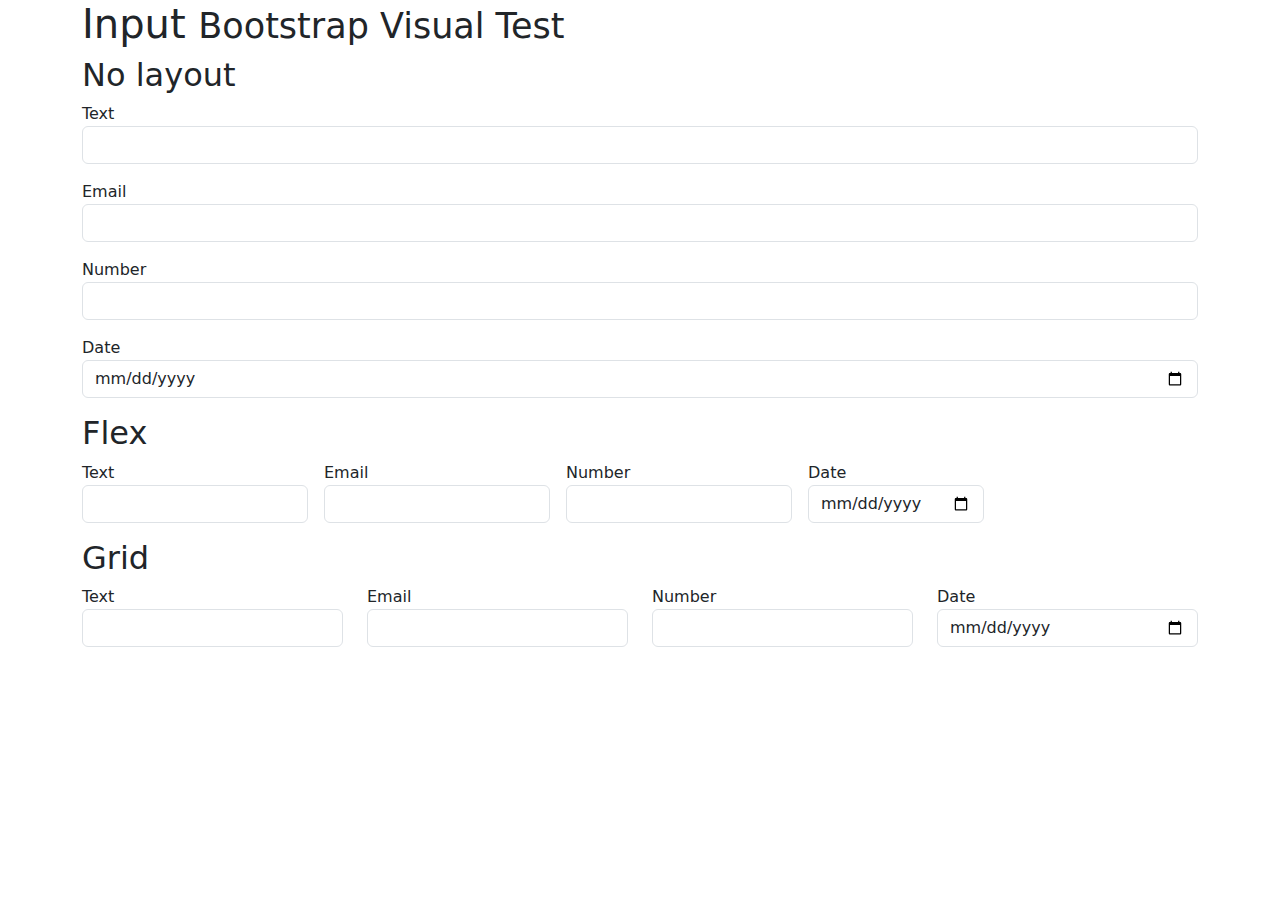
<file: bootstrap-5.3.8/js/tests/visual/input.html>
<!doctype html>
<html lang="en">
  <head>
    <meta charset="utf-8">
    <meta name="viewport" content="width=device-width, initial-scale=1">
    <link href="../../../dist/css/bootstrap.min.css" rel="stylesheet">
    <title>Form</title>
    <style></style>
  </head>
  <body>
    <div class="container">
      <h1>Input <small>Bootstrap Visual Test</small></h1>

      <h2>No layout</h2>

      <div class="mb-3">
        Text
        <input class="form-control">
      </div>
      <div class="mb-3">
        Email
        <input type="email" class="form-control">
      </div>
      <div class="mb-3">
        Number
        <input type="number" class="form-control">
      </div>
      <div class="mb-3">
        Date
        <input type="date" class="form-control">
      </div>

      <h2>Flex</h2>

      <div class="d-flex flex-wrap gap-3 mb-3">
        <div>
          Text
          <input class="form-control">
        </div>
        <div>
          Email
          <input type="email" class="form-control">
        </div>
        <div>
          Number
          <input type="number" class="form-control">
        </div>
        <div>
          Date
          <input type="date" class="form-control">
        </div>
      </div>

      <h2>Grid</h2>

      <div class="row mb-3">
        <div class="col">
          Text
          <input class="form-control">
        </div>
        <div class="col">
          Email
          <input type="email" class="form-control">
        </div>
        <div class="col">
          Number
          <input type="number" class="form-control">
        </div>
        <div class="col">
          Date
          <input type="date" class="form-control">
        </div>
      </div>
    </div>

    <script src="../../../dist/js/bootstrap.bundle.js"></script>
  </body>
</html>
</file>
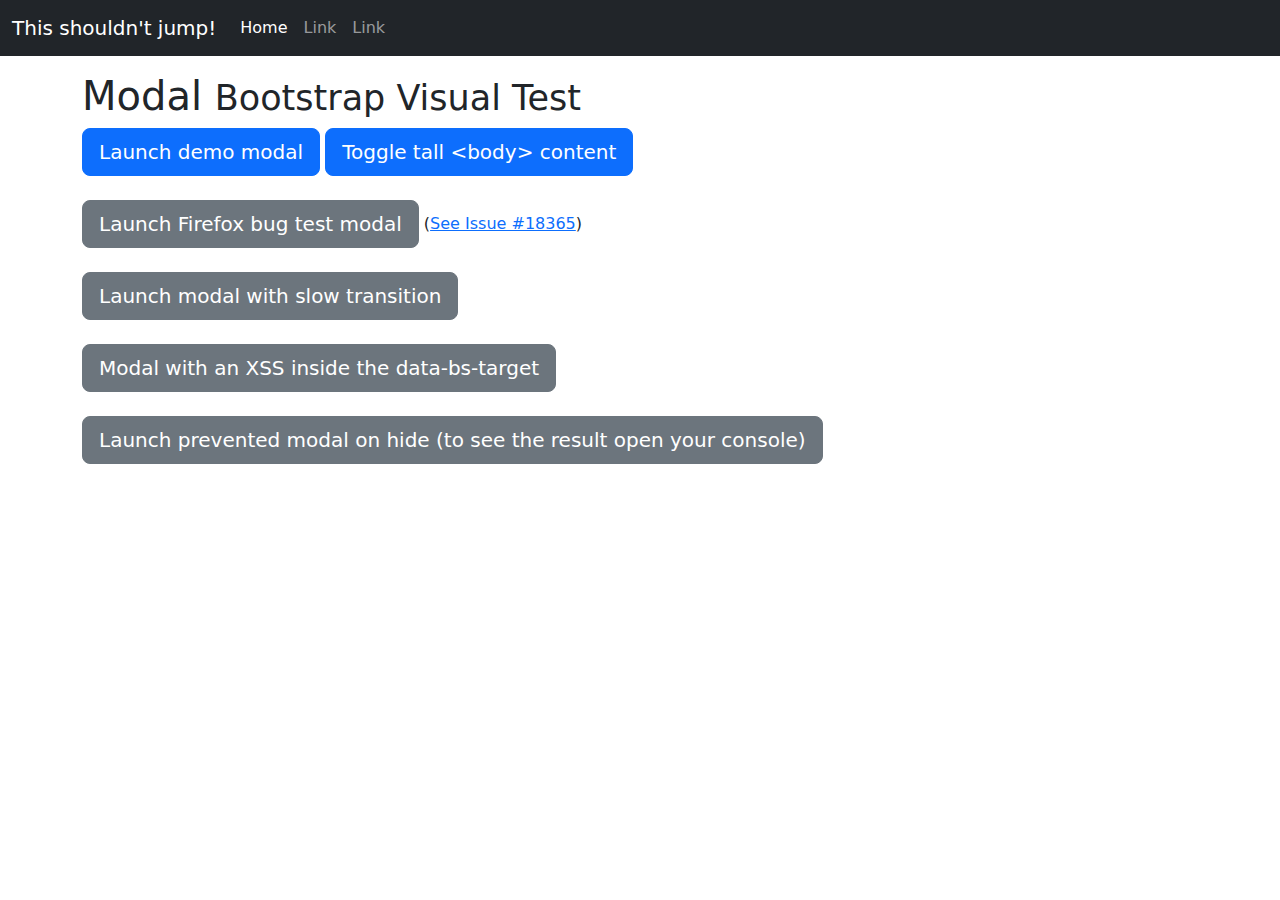
<file: bootstrap-5.3.8/js/tests/visual/modal.html>
<!doctype html>
<html lang="en">
  <head>
    <meta charset="utf-8">
    <meta name="viewport" content="width=device-width, initial-scale=1">
    <link href="../../../dist/css/bootstrap.min.css" rel="stylesheet">
    <title>Modal</title>
    <style>
      #tall {
        height: 1500px;
        width: 100px;
      }
    </style>
  </head>
  <body>
    <nav class="navbar navbar-expand-lg navbar-dark bg-dark">
      <div class="container-fluid">
        <button class="navbar-toggler" type="button" data-bs-toggle="collapse" data-bs-target="#navbarResponsive" aria-controls="navbarResponsive" aria-expanded="false" aria-label="Toggle navigation">
          <span class="navbar-toggler-icon"></span>
        </button>
        <div class="collapse navbar-collapse" id="navbarResponsive">
          <a class="navbar-brand" href="#">This shouldn't jump!</a>
          <ul class="navbar-nav">
            <li class="nav-item">
              <a class="nav-link active" href="#" aria-current="page">Home</a>
            </li>
            <li class="nav-item">
              <a class="nav-link" href="#">Link</a>
            </li>
            <li class="nav-item">
              <a class="nav-link" href="#">Link</a>
            </li>
          </ul>
        </div>
      </div>
    </nav>

    <div class="container mt-3">
      <h1>Modal <small>Bootstrap Visual Test</small></h1>

      <div class="modal fade" id="myModal" tabindex="-1" aria-labelledby="myModalLabel" aria-hidden="true">
        <div class="modal-dialog">
          <div class="modal-content">
            <div class="modal-header">
              <h1 class="modal-title fs-4" id="myModalLabel">Modal title</h1>
              <button type="button" class="btn-close" data-bs-dismiss="modal" aria-label="Close"></button>
            </div>
            <div class="modal-body">
              <h4>Text in a modal</h4>
              <p>Duis mollis, est non commodo luctus, nisi erat porttitor ligula.</p>

              <h4>Popover in a modal</h4>
              <p>This <button type="button" class="btn btn-primary" data-bs-toggle="popover" data-bs-placement="left" title="Popover title" data-bs-content="And here's some amazing content. It's very engaging. Right?">button</button> should trigger a popover on click.</p>


              <h4>Tooltips in a modal</h4>
              <p><a href="#" data-bs-toggle="tooltip" data-bs-placement="top" title="Tooltip on top">This link</a> and <a href="#" data-bs-toggle="tooltip" data-bs-placement="bottom" title="Tooltip on bottom">that link</a> should have tooltips on hover.</p>

              <div id="accordion" role="tablist">
                <div class="card" role="presentation">
                  <div class="card-header" role="tab" id="headingOne">
                    <h5 class="mb-0">
                      <a data-bs-toggle="collapse" href="#collapseOne" aria-expanded="true" aria-controls="collapseOne">
                        Collapsible Group Item #1
                      </a>
                    </h5>
                  </div>

                  <div id="collapseOne" class="collapse show" data-bs-parent="#accordion" role="tabpanel" aria-labelledby="headingOne">
                    <div class="card-body">
                      Anim pariatur cliche reprehenderit, enim eiusmod high life accusamus terry richardson ad squid. 3 wolf moon officia aute, non cupidatat skateboard dolor brunch. Food truck quinoa nesciunt laborum eiusmod. Brunch 3 wolf moon tempor, sunt aliqua put a bird on it squid single-origin coffee nulla assumenda shoreditch et. Nihil anim keffiyeh helvetica, craft beer labore wes anderson cred nesciunt sapiente ea proident. Ad vegan excepteur butcher vice lomo. Leggings occaecat craft beer farm-to-table, raw denim aesthetic synth nesciunt you probably haven't heard of them accusamus labore sustainable VHS.
                    </div>
                  </div>
                </div>
                <div class="card" role="presentation">
                  <div class="card-header" role="tab" id="headingTwo">
                    <h5 class="mb-0">
                      <a class="collapsed" data-bs-toggle="collapse" href="#collapseTwo" aria-expanded="false" aria-controls="collapseTwo">
                        Collapsible Group Item #2
                      </a>
                    </h5>
                  </div>
                  <div id="collapseTwo" class="collapse" data-bs-parent="#accordion" role="tabpanel" aria-labelledby="headingTwo">
                    <div class="card-body">
                      Anim pariatur cliche reprehenderit, enim eiusmod high life accusamus terry richardson ad squid. 3 wolf moon officia aute, non cupidatat skateboard dolor brunch. Food truck quinoa nesciunt laborum eiusmod. Brunch 3 wolf moon tempor, sunt aliqua put a bird on it squid single-origin coffee nulla assumenda shoreditch et. Nihil anim keffiyeh helvetica, craft beer labore wes anderson cred nesciunt sapiente ea proident. Ad vegan excepteur butcher vice lomo. Leggings occaecat craft beer farm-to-table, raw denim aesthetic synth nesciunt you probably haven't heard of them accusamus labore sustainable VHS.
                    </div>
                  </div>
                </div>
                <div class="card" role="presentation">
                  <div class="card-header" role="tab" id="headingThree">
                    <h5 class="mb-0">
                      <a class="collapsed" data-bs-toggle="collapse" href="#collapseThree" aria-expanded="false" aria-controls="collapseThree">
                        Collapsible Group Item #3
                      </a>
                    </h5>
                  </div>
                  <div id="collapseThree" class="collapse" data-bs-parent="#accordion" role="tabpanel" aria-labelledby="headingThree">
                    <div class="card-body">
                      Anim pariatur cliche reprehenderit, enim eiusmod high life accusamus terry richardson ad squid. 3 wolf moon officia aute, non cupidatat skateboard dolor brunch. Food truck quinoa nesciunt laborum eiusmod. Brunch 3 wolf moon tempor, sunt aliqua put a bird on it squid single-origin coffee nulla assumenda shoreditch et. Nihil anim keffiyeh helvetica, craft beer labore wes anderson cred nesciunt sapiente ea proident. Ad vegan excepteur butcher vice lomo. Leggings occaecat craft beer farm-to-table, raw denim aesthetic synth nesciunt you probably haven't heard of them accusamus labore sustainable VHS.
                    </div>
                  </div>
                </div>
              </div>

              <hr>

              <h4>Overflowing text to show scroll behavior</h4>
              <p>Cras mattis consectetur purus sit amet fermentum. Cras justo odio, dapibus ac facilisis in, egestas eget quam. Morbi leo risus, porta ac consectetur ac, vestibulum at eros.</p>
              <p>Praesent commodo cursus magna, vel scelerisque nisl consectetur et. Vivamus sagittis lacus vel augue laoreet rutrum faucibus dolor auctor.</p>
              <p>Aenean lacinia bibendum nulla sed consectetur. Praesent commodo cursus magna, vel scelerisque nisl consectetur et. Donec sed odio dui. Donec ullamcorper nulla non metus auctor fringilla.</p>
              <p>Cras mattis consectetur purus sit amet fermentum. Cras justo odio, dapibus ac facilisis in, egestas eget quam. Morbi leo risus, porta ac consectetur ac, vestibulum at eros.</p>
              <p>Praesent commodo cursus magna, vel scelerisque nisl consectetur et. Vivamus sagittis lacus vel augue laoreet rutrum faucibus dolor auctor.</p>
              <p>Aenean lacinia bibendum nulla sed consectetur. Praesent commodo cursus magna, vel scelerisque nisl consectetur et. Donec sed odio dui. Donec ullamcorper nulla non metus auctor fringilla.</p>
              <p>Cras mattis consectetur purus sit amet fermentum. Cras justo odio, dapibus ac facilisis in, egestas eget quam. Morbi leo risus, porta ac consectetur ac, vestibulum at eros.</p>
              <p>Praesent commodo cursus magna, vel scelerisque nisl consectetur et. Vivamus sagittis lacus vel augue laoreet rutrum faucibus dolor auctor.</p>
              <p>Aenean lacinia bibendum nulla sed consectetur. Praesent commodo cursus magna, vel scelerisque nisl consectetur et. Donec sed odio dui. Donec ullamcorper nulla non metus auctor fringilla.</p>
            </div>
            <div class="modal-footer">
              <button type="button" class="btn btn-secondary" data-bs-dismiss="modal">Close</button>
              <button type="button" class="btn btn-primary">Save changes</button>
            </div>
          </div>
        </div>
      </div>

      <div class="modal fade" id="firefoxModal" tabindex="-1" aria-labelledby="firefoxModalLabel" aria-hidden="true">
        <div class="modal-dialog">
          <div class="modal-content">
            <div class="modal-header">
              <h1 class="modal-title fs-4" id="firefoxModalLabel">Firefox Bug Test</h1>
              <button type="button" class="btn-close" data-bs-dismiss="modal" aria-label="Close"></button>
            </div>
            <div class="modal-body">
              <ol>
                <li>Ensure you're using Firefox.</li>
                <li>Open a new tab and then switch back to this tab.</li>
                <li>Click into this input: <input type="text" id="ff-bug-input"></li>
                <li>Switch to the other tab and then back to this tab.</li>
              </ol>
              <p>Test result: <strong id="ff-bug-test-result"></strong></p>
            </div>
            <div class="modal-footer">
              <button type="button" class="btn btn-secondary" data-bs-dismiss="modal">Close</button>
              <button type="button" class="btn btn-primary">Save changes</button>
            </div>
          </div>
        </div>
      </div>

      <div class="modal fade" id="slowModal" tabindex="-1" aria-labelledby="slowModalLabel" aria-hidden="true" style="transition-duration: 5s;">
        <div class="modal-dialog" style="transition-duration: inherit;">
          <div class="modal-content">
            <div class="modal-header">
              <h1 class="modal-title fs-4" id="slowModalLabel">Lorem slowly</h1>
              <button type="button" class="btn-close" data-bs-dismiss="modal" aria-label="Close"></button>
            </div>
            <div class="modal-body">
              <p>Cum sociis natoque penatibus et magnis dis parturient montes, nascetur ridiculus mus. Duis mollis, est non commodo luctus, nisi erat porttitor ligula, eget lacinia odio sem nec elit. Donec sed odio dui. Nullam quis risus eget urna mollis ornare vel eu leo. Nulla vitae elit libero, a pharetra augue.</p>
            </div>
            <div class="modal-footer">
              <button type="button" class="btn btn-secondary" data-bs-dismiss="modal">Close</button>
              <button type="button" class="btn btn-primary">Save changes</button>
            </div>
          </div>
        </div>
      </div>

      <button type="button" class="btn btn-primary btn-lg" data-bs-toggle="modal" data-bs-target="#myModal">
        Launch demo modal
      </button>

      <button type="button" class="btn btn-primary btn-lg" id="tall-toggle">
        Toggle tall &lt;body&gt; content
      </button>

      <br><br>

      <button type="button" class="btn btn-secondary btn-lg" data-bs-toggle="modal" data-bs-target="#firefoxModal">
        Launch Firefox bug test modal
      </button>
      (<a href="https://github.com/twbs/bootstrap/issues/18365">See Issue #18365</a>)

      <br><br>

      <button type="button" class="btn btn-secondary btn-lg" data-bs-toggle="modal" data-bs-target="#slowModal">
        Launch modal with slow transition
      </button>

      <br><br>

      <div class="text-bg-dark p-2" id="tall" style="display: none;">
        Tall body content to force the page to have a scrollbar.
      </div>

      <button type="button" class="btn btn-secondary btn-lg" data-bs-toggle="modal" data-bs-target="&#x3C;div class=&#x22;modal fade the-bad&#x22; tabindex=&#x22;-1&#x22;&#x3E;&#x3C;div class=&#x22;modal-dialog&#x22;&#x3E;&#x3C;div class=&#x22;modal-content&#x22;&#x3E;&#x3C;div class=&#x22;modal-header&#x22;&#x3E;&#x3C;button type=&#x22;button&#x22; class=&#x22;btn-close&#x22; data-bs-dismiss=&#x22;modal&#x22; aria-label=&#x22;Close&#x22;&#x3E;&#x3C;span aria-hidden=&#x22;true&#x22;&#x3E;&#x26;times;&#x3C;/span&#x3E;&#x3C;/button&#x3E;&#x3C;h1 class=&#x22;modal-title fs-4&#x22;&#x3E;The Bad Modal&#x3C;/h1&#x3E;&#x3C;/div&#x3E;&#x3C;div class=&#x22;modal-body&#x22;&#x3E;This modal&#x27;s HTTML source code is declared inline, inside the data-bs-target attribute of it&#x27;s show-button&#x3C;/div&#x3E;&#x3C;/div&#x3E;&#x3C;/div&#x3E;&#x3C;/div&#x3E;">
        Modal with an XSS inside the data-bs-target
      </button>

      <br><br>

      <button type="button" class="btn btn-secondary btn-lg" id="btnPreventModal">
        Launch prevented modal on hide (to see the result open your console)
      </button>
    </div>

    <script src="../../../dist/js/bootstrap.bundle.js"></script>
    <script>
      /* global bootstrap: false */

      const ffBugTestResult = document.getElementById('ff-bug-test-result')
      const firefoxTestDone = false

      function reportFirefoxTestResult(result) {
        if (!firefoxTestDone) {
          ffBugTestResult.classList.add(result ? 'text-success' : 'text-danger')
          ffBugTestResult.textContent = result ? 'PASS' : 'FAIL'
        }
      }

      document.querySelectorAll('[data-bs-toggle="popover"]').forEach(popoverEl => new bootstrap.Popover(popoverEl))

      document.querySelectorAll('[data-bs-toggle="tooltip"]').forEach(tooltipEl => new bootstrap.Tooltip(tooltipEl))

      const tall = document.getElementById('tall')
      document.getElementById('tall-toggle').addEventListener('click', () => {
        tall.style.display = tall.style.display === 'none' ? 'block' : 'none'
      })

      const ffBugInput = document.getElementById('ff-bug-input')
      const firefoxModal = document.getElementById('firefoxModal')
      function handlerClickFfBugInput() {
        firefoxModal.addEventListener('focus', reportFirefoxTestResult.bind(false))
        ffBugInput.addEventListener('focus', reportFirefoxTestResult.bind(true))
        ffBugInput.removeEventListener('focus', handlerClickFfBugInput)
      }

      ffBugInput.addEventListener('focus', handlerClickFfBugInput)

      const modalFf = new bootstrap.Modal(firefoxModal)

      document.getElementById('btnPreventModal').addEventListener('click', () => {
        const shownFirefoxModal = () => {
          modalFf.hide()
          firefoxModal.removeEventListener('shown.bs.modal', hideFirefoxModal)
        }

        const hideFirefoxModal = event => {
          event.preventDefault()
          firefoxModal.removeEventListener('hide.bs.modal', hideFirefoxModal)

          if (modalFf._isTransitioning) {
            console.error('Modal plugin should not set _isTransitioning when hide event is prevented')
          } else {
            console.log('Test passed')
            modalFf.hide() // work as expected
          }
        }

        firefoxModal.addEventListener('shown.bs.modal', shownFirefoxModal)
        firefoxModal.addEventListener('hide.bs.modal', hideFirefoxModal)
        modalFf.show()
      })

      // Test transition duration
      let t0
      let t1
      const slowModal = document.getElementById('slowModal')

      slowModal.addEventListener('shown.bs.modal', () => {
        t1 = performance.now()
        console.log(`transition-duration took ${t1 - t0}ms.`)
      })

      slowModal.addEventListener('show.bs.modal', () => {
        t0 = performance.now()
      })
    </script>
  </body>
</html>
</file>
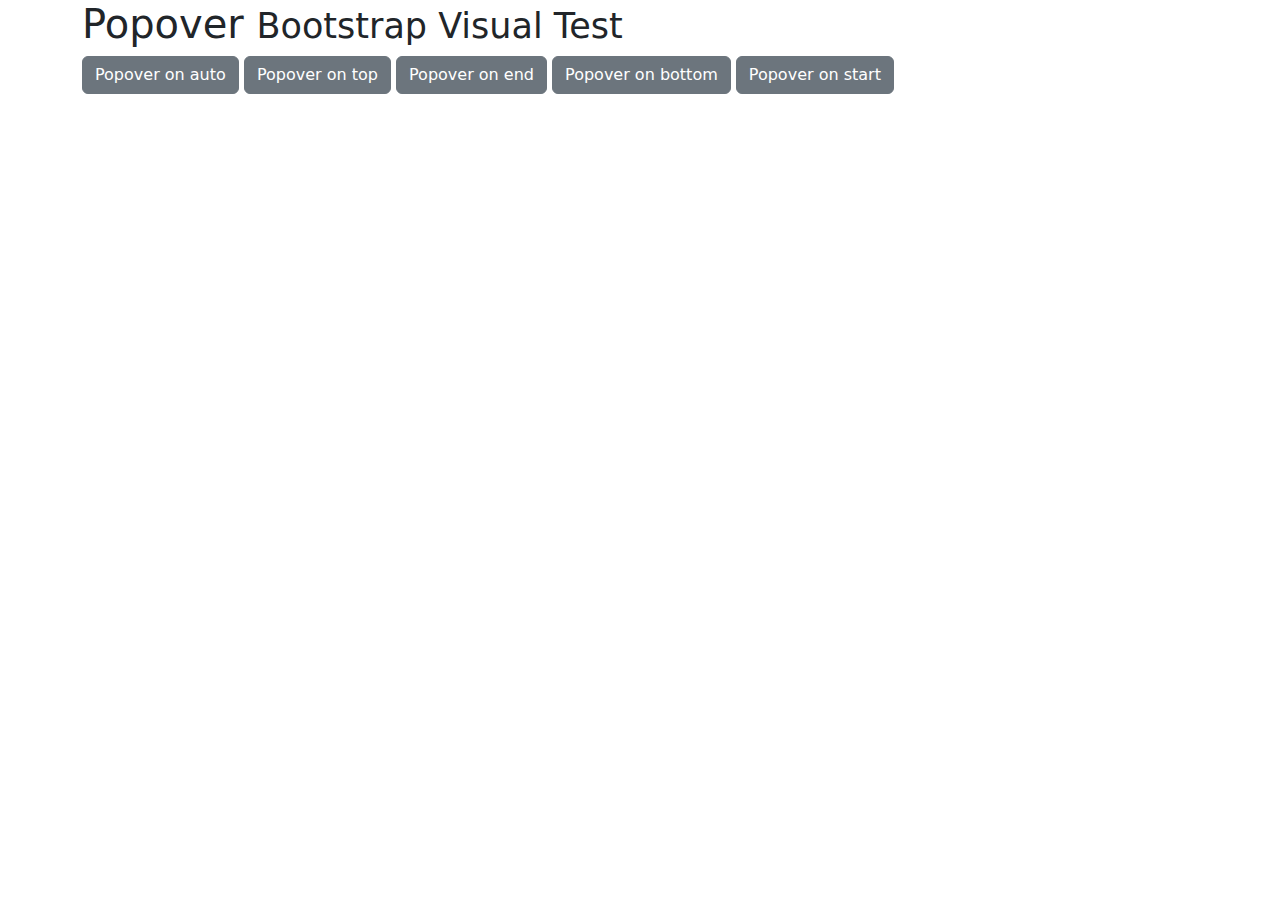
<file: bootstrap-5.3.8/js/tests/visual/popover.html>
<!doctype html>
<html lang="en">
  <head>
    <meta charset="utf-8">
    <meta name="viewport" content="width=device-width, initial-scale=1">
    <link href="../../../dist/css/bootstrap.min.css" rel="stylesheet">
    <title>Popover</title>
  </head>
  <body>
    <div class="container">
      <h1>Popover <small>Bootstrap Visual Test</small></h1>

      <button type="button" class="btn btn-secondary" data-bs-container="body" data-bs-toggle="popover" data-bs-placement="auto" data-bs-content="Vivamus sagittis lacus vel augue laoreet rutrum faucibus.">
        Popover on auto
      </button>

      <button type="button" class="btn btn-secondary" data-bs-container="body" data-bs-toggle="popover" data-bs-placement="top" data-bs-content="Default placement was on top but not enough place">
        Popover on top
      </button>

      <button type="button" class="btn btn-secondary" data-bs-container="body" data-bs-toggle="popover" data-bs-placement="right" data-bs-content="Vivamus sagittis lacus vel augue laoreet rutrum faucibus.">
        Popover on end
      </button>

      <button type="button" class="btn btn-secondary" data-bs-container="body" data-bs-toggle="popover" data-bs-placement="bottom" data-bs-content="Vivamus sagittis lacus vel augue laoreet rutrum faucibus.">
        Popover on bottom
      </button>

      <button type="button" class="btn btn-secondary" data-bs-container="body" data-bs-toggle="popover" data-bs-placement="left" data-bs-content="Vivamus sagittis lacus vel augue laoreet rutrum faucibus.">
        Popover on start
      </button>
    </div>

    <script src="../../../dist/js/bootstrap.bundle.js"></script>
    <script>
      /* global bootstrap: false */

      document.querySelectorAll('[data-bs-toggle="popover"]').forEach(popoverEl => new bootstrap.Popover(popoverEl))
    </script>
  </body>
</html>
</file>
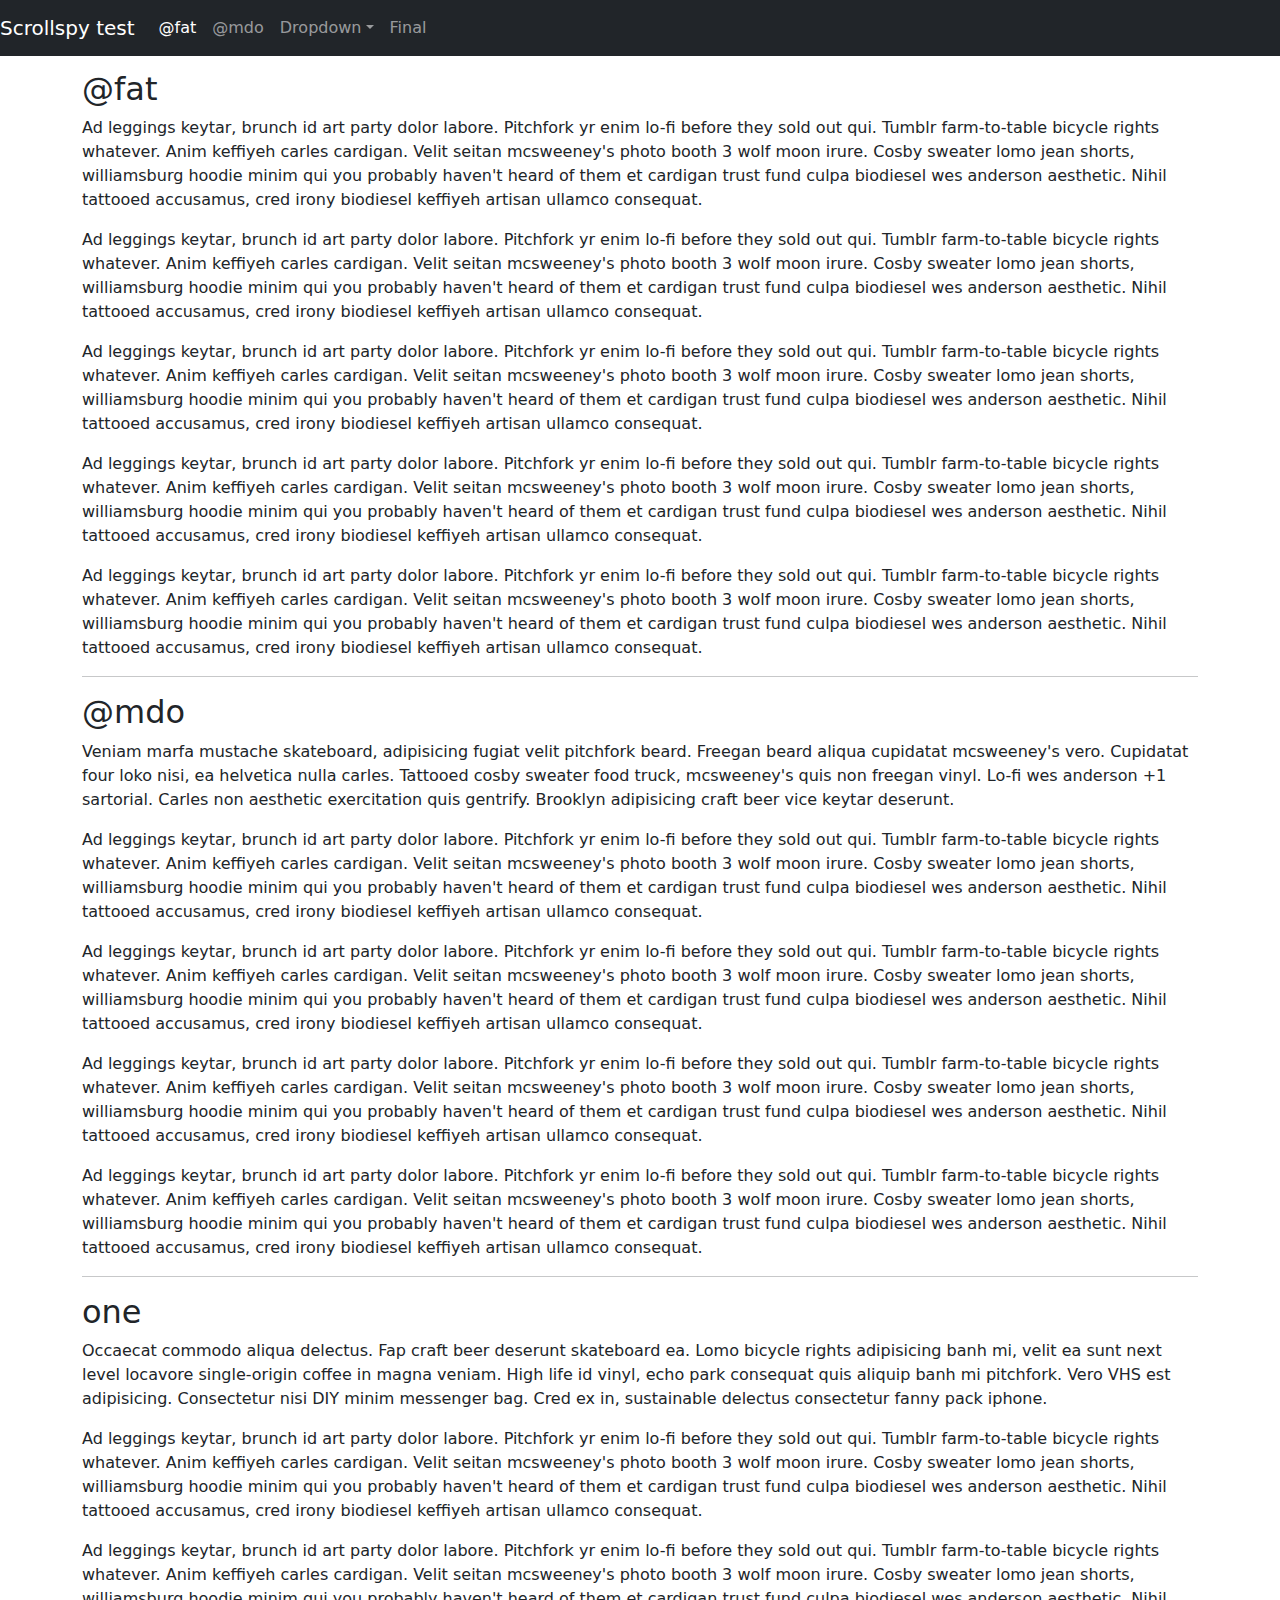
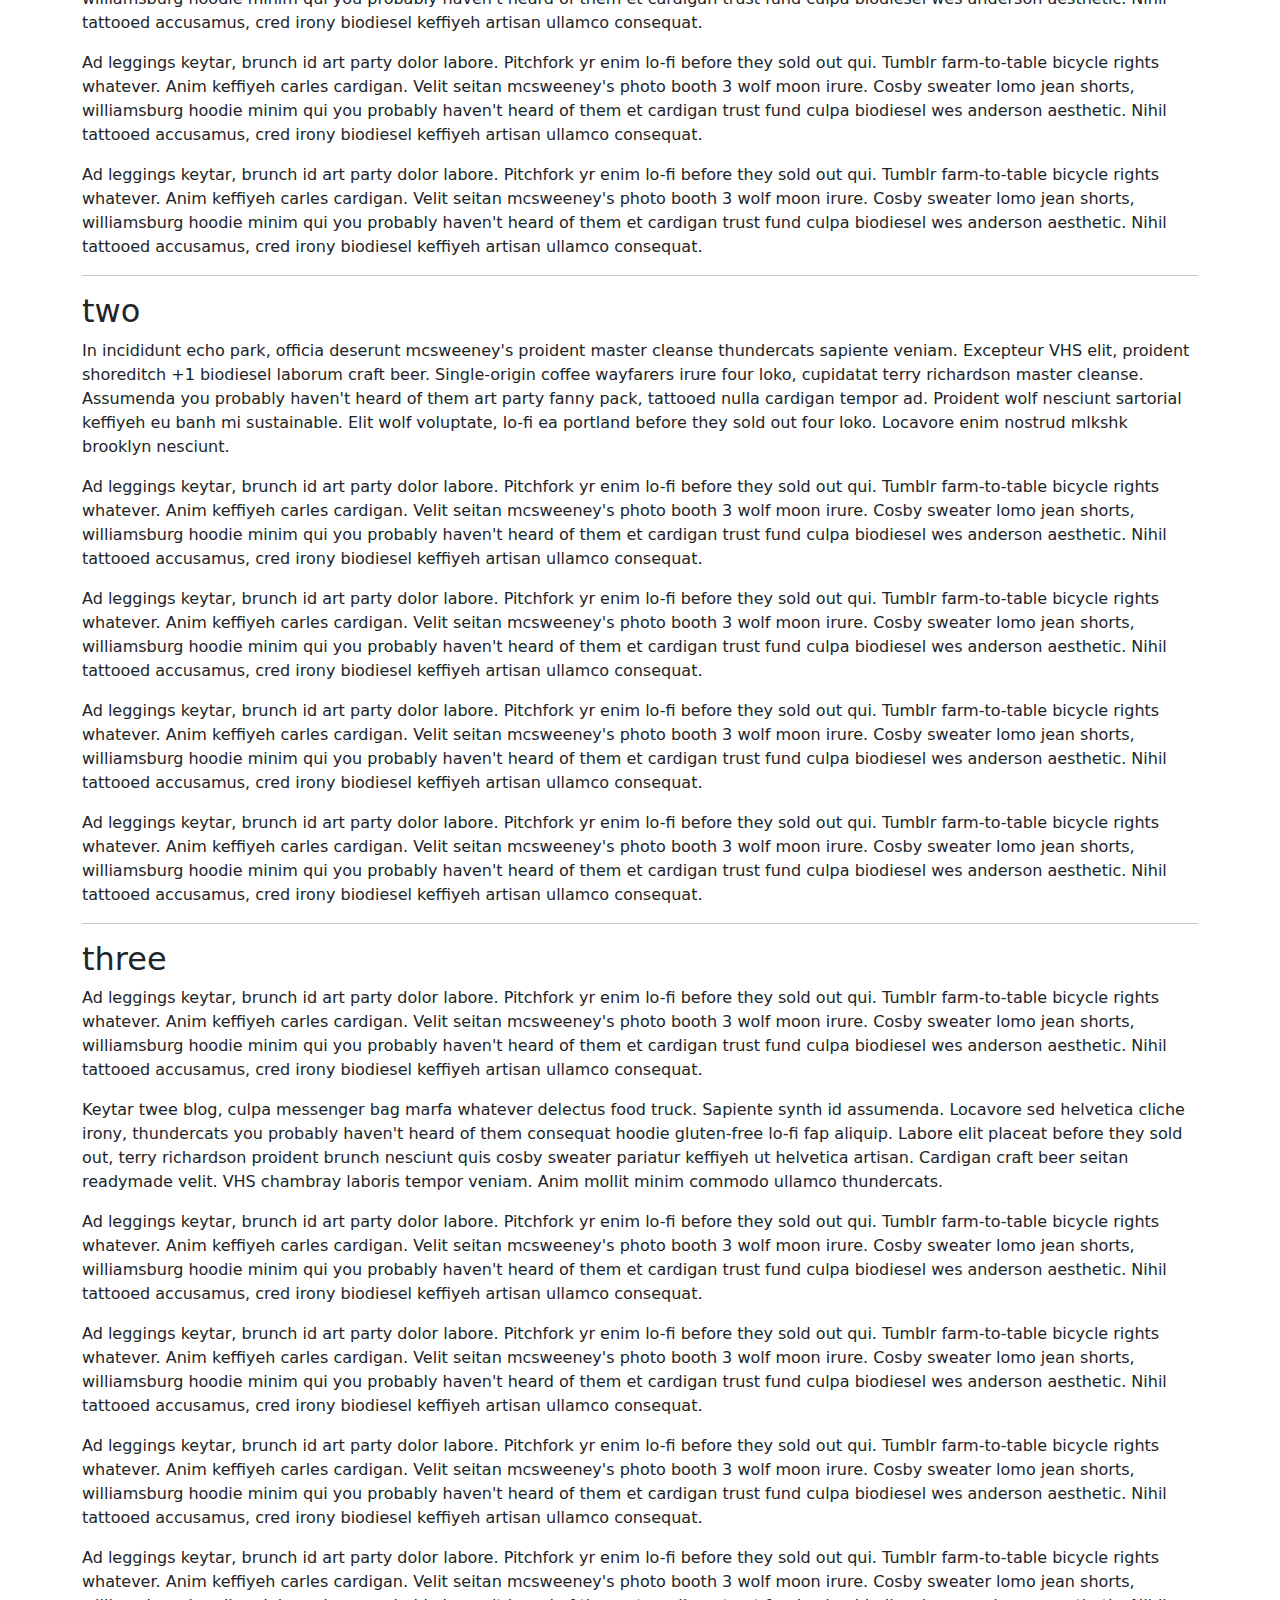
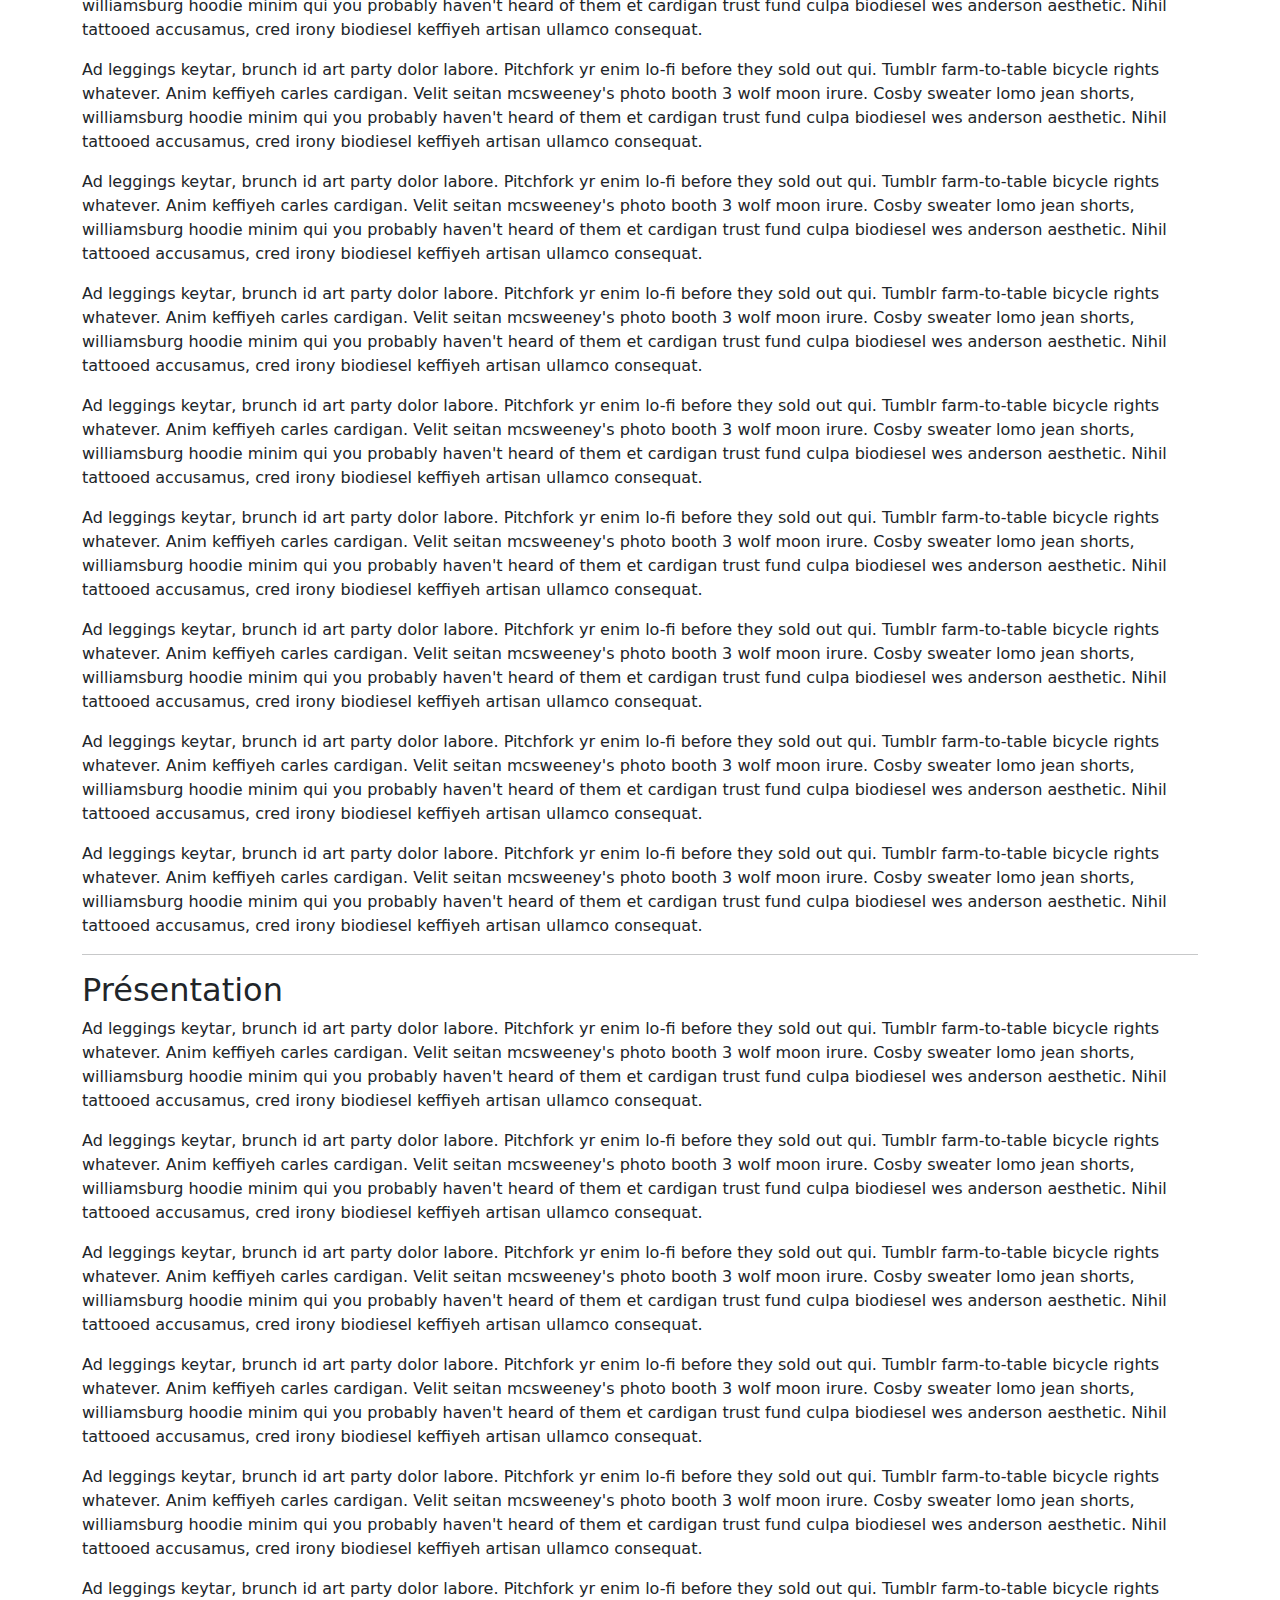
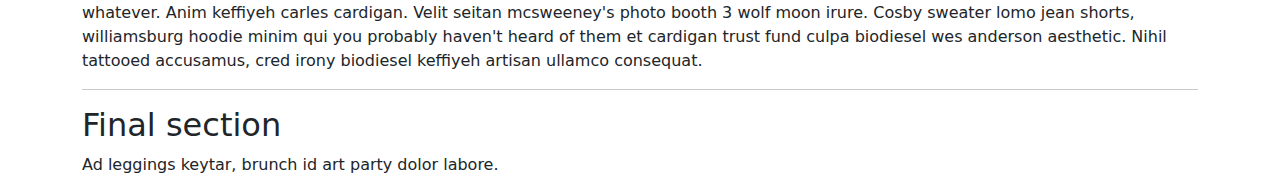
<file: bootstrap-5.3.8/js/tests/visual/scrollspy.html>
<!doctype html>
<html lang="en">
  <head>
    <meta charset="utf-8">
    <meta name="viewport" content="width=device-width, initial-scale=1">
    <link href="../../../dist/css/bootstrap.min.css" rel="stylesheet">
    <title>Scrollspy</title>
    <style>
      body { padding-top: 70px; }
    </style>
  </head>
  <body data-bs-spy="scroll" data-bs-target=".navbar" data-bs-offset="70">
    <nav class="navbar navbar-expand-md navbar-dark bg-dark fixed-top">
      <a class="navbar-brand" href="#">Scrollspy test</a>
      <button class="navbar-toggler" type="button" data-bs-toggle="collapse" data-bs-target="#navbarSupportedContent" aria-controls="navbarSupportedContent" aria-expanded="false" aria-label="Toggle navigation">
        <span class="navbar-toggler-icon"></span>
      </button>
      <div class="navbar-collapse collapse" id="navbarSupportedContent">
        <ul class="navbar-nav me-auto">
          <li class="nav-item">
            <a class="nav-link" href="#fat">@fat</a>
          </li>
          <li class="nav-item">
            <a class="nav-link" href="#mdo">@mdo</a>
          </li>
          <li class="nav-item dropdown">
            <a class="nav-link dropdown-toggle" href="#" data-bs-toggle="dropdown" aria-expanded="false">Dropdown</a>
            <ul class="dropdown-menu">
              <li><a class="dropdown-item" href="#one">One</a></li>
              <li><a class="dropdown-item" href="#two">Two</a></li>
              <li><a class="dropdown-item" href="#three">Three</a></li>
              <li><a class="dropdown-item" href="#présentation">Présentation</a></li>
            </ul>
          </li>
          <li class="nav-item">
            <a class="nav-link" href="#final">Final</a>
          </li>
        </ul>
      </div>
    </nav>
    <div class="container">
      <h2 id="fat">@fat</h2>
      <p>Ad leggings keytar, brunch id art party dolor labore. Pitchfork yr enim lo-fi before they sold out qui. Tumblr farm-to-table bicycle rights whatever. Anim keffiyeh carles cardigan. Velit seitan mcsweeney's photo booth 3 wolf moon irure. Cosby sweater lomo jean shorts, williamsburg hoodie minim qui you probably haven't heard of them et cardigan trust fund culpa biodiesel wes anderson aesthetic. Nihil tattooed accusamus, cred irony biodiesel keffiyeh artisan ullamco consequat.</p>
      <p>Ad leggings keytar, brunch id art party dolor labore. Pitchfork yr enim lo-fi before they sold out qui. Tumblr farm-to-table bicycle rights whatever. Anim keffiyeh carles cardigan. Velit seitan mcsweeney's photo booth 3 wolf moon irure. Cosby sweater lomo jean shorts, williamsburg hoodie minim qui you probably haven't heard of them et cardigan trust fund culpa biodiesel wes anderson aesthetic. Nihil tattooed accusamus, cred irony biodiesel keffiyeh artisan ullamco consequat.</p>
      <p>Ad leggings keytar, brunch id art party dolor labore. Pitchfork yr enim lo-fi before they sold out qui. Tumblr farm-to-table bicycle rights whatever. Anim keffiyeh carles cardigan. Velit seitan mcsweeney's photo booth 3 wolf moon irure. Cosby sweater lomo jean shorts, williamsburg hoodie minim qui you probably haven't heard of them et cardigan trust fund culpa biodiesel wes anderson aesthetic. Nihil tattooed accusamus, cred irony biodiesel keffiyeh artisan ullamco consequat.</p>
      <p>Ad leggings keytar, brunch id art party dolor labore. Pitchfork yr enim lo-fi before they sold out qui. Tumblr farm-to-table bicycle rights whatever. Anim keffiyeh carles cardigan. Velit seitan mcsweeney's photo booth 3 wolf moon irure. Cosby sweater lomo jean shorts, williamsburg hoodie minim qui you probably haven't heard of them et cardigan trust fund culpa biodiesel wes anderson aesthetic. Nihil tattooed accusamus, cred irony biodiesel keffiyeh artisan ullamco consequat.</p>
      <p>Ad leggings keytar, brunch id art party dolor labore. Pitchfork yr enim lo-fi before they sold out qui. Tumblr farm-to-table bicycle rights whatever. Anim keffiyeh carles cardigan. Velit seitan mcsweeney's photo booth 3 wolf moon irure. Cosby sweater lomo jean shorts, williamsburg hoodie minim qui you probably haven't heard of them et cardigan trust fund culpa biodiesel wes anderson aesthetic. Nihil tattooed accusamus, cred irony biodiesel keffiyeh artisan ullamco consequat.</p>
      <hr>
      <h2 id="mdo">@mdo</h2>
      <p>Veniam marfa mustache skateboard, adipisicing fugiat velit pitchfork beard. Freegan beard aliqua cupidatat mcsweeney's vero. Cupidatat four loko nisi, ea helvetica nulla carles. Tattooed cosby sweater food truck, mcsweeney's quis non freegan vinyl. Lo-fi wes anderson +1 sartorial. Carles non aesthetic exercitation quis gentrify. Brooklyn adipisicing craft beer vice keytar deserunt.</p>
      <p>Ad leggings keytar, brunch id art party dolor labore. Pitchfork yr enim lo-fi before they sold out qui. Tumblr farm-to-table bicycle rights whatever. Anim keffiyeh carles cardigan. Velit seitan mcsweeney's photo booth 3 wolf moon irure. Cosby sweater lomo jean shorts, williamsburg hoodie minim qui you probably haven't heard of them et cardigan trust fund culpa biodiesel wes anderson aesthetic. Nihil tattooed accusamus, cred irony biodiesel keffiyeh artisan ullamco consequat.</p>
      <p>Ad leggings keytar, brunch id art party dolor labore. Pitchfork yr enim lo-fi before they sold out qui. Tumblr farm-to-table bicycle rights whatever. Anim keffiyeh carles cardigan. Velit seitan mcsweeney's photo booth 3 wolf moon irure. Cosby sweater lomo jean shorts, williamsburg hoodie minim qui you probably haven't heard of them et cardigan trust fund culpa biodiesel wes anderson aesthetic. Nihil tattooed accusamus, cred irony biodiesel keffiyeh artisan ullamco consequat.</p>
      <p>Ad leggings keytar, brunch id art party dolor labore. Pitchfork yr enim lo-fi before they sold out qui. Tumblr farm-to-table bicycle rights whatever. Anim keffiyeh carles cardigan. Velit seitan mcsweeney's photo booth 3 wolf moon irure. Cosby sweater lomo jean shorts, williamsburg hoodie minim qui you probably haven't heard of them et cardigan trust fund culpa biodiesel wes anderson aesthetic. Nihil tattooed accusamus, cred irony biodiesel keffiyeh artisan ullamco consequat.</p>
      <p>Ad leggings keytar, brunch id art party dolor labore. Pitchfork yr enim lo-fi before they sold out qui. Tumblr farm-to-table bicycle rights whatever. Anim keffiyeh carles cardigan. Velit seitan mcsweeney's photo booth 3 wolf moon irure. Cosby sweater lomo jean shorts, williamsburg hoodie minim qui you probably haven't heard of them et cardigan trust fund culpa biodiesel wes anderson aesthetic. Nihil tattooed accusamus, cred irony biodiesel keffiyeh artisan ullamco consequat.</p>
      <hr>
      <h2 id="one">one</h2>
      <p>Occaecat commodo aliqua delectus. Fap craft beer deserunt skateboard ea. Lomo bicycle rights adipisicing banh mi, velit ea sunt next level locavore single-origin coffee in magna veniam. High life id vinyl, echo park consequat quis aliquip banh mi pitchfork. Vero VHS est adipisicing. Consectetur nisi DIY minim messenger bag. Cred ex in, sustainable delectus consectetur fanny pack iphone.</p>
      <p>Ad leggings keytar, brunch id art party dolor labore. Pitchfork yr enim lo-fi before they sold out qui. Tumblr farm-to-table bicycle rights whatever. Anim keffiyeh carles cardigan. Velit seitan mcsweeney's photo booth 3 wolf moon irure. Cosby sweater lomo jean shorts, williamsburg hoodie minim qui you probably haven't heard of them et cardigan trust fund culpa biodiesel wes anderson aesthetic. Nihil tattooed accusamus, cred irony biodiesel keffiyeh artisan ullamco consequat.</p>
      <p>Ad leggings keytar, brunch id art party dolor labore. Pitchfork yr enim lo-fi before they sold out qui. Tumblr farm-to-table bicycle rights whatever. Anim keffiyeh carles cardigan. Velit seitan mcsweeney's photo booth 3 wolf moon irure. Cosby sweater lomo jean shorts, williamsburg hoodie minim qui you probably haven't heard of them et cardigan trust fund culpa biodiesel wes anderson aesthetic. Nihil tattooed accusamus, cred irony biodiesel keffiyeh artisan ullamco consequat.</p>
      <p>Ad leggings keytar, brunch id art party dolor labore. Pitchfork yr enim lo-fi before they sold out qui. Tumblr farm-to-table bicycle rights whatever. Anim keffiyeh carles cardigan. Velit seitan mcsweeney's photo booth 3 wolf moon irure. Cosby sweater lomo jean shorts, williamsburg hoodie minim qui you probably haven't heard of them et cardigan trust fund culpa biodiesel wes anderson aesthetic. Nihil tattooed accusamus, cred irony biodiesel keffiyeh artisan ullamco consequat.</p>
      <p>Ad leggings keytar, brunch id art party dolor labore. Pitchfork yr enim lo-fi before they sold out qui. Tumblr farm-to-table bicycle rights whatever. Anim keffiyeh carles cardigan. Velit seitan mcsweeney's photo booth 3 wolf moon irure. Cosby sweater lomo jean shorts, williamsburg hoodie minim qui you probably haven't heard of them et cardigan trust fund culpa biodiesel wes anderson aesthetic. Nihil tattooed accusamus, cred irony biodiesel keffiyeh artisan ullamco consequat.</p>
      <hr>
      <h2 id="two">two</h2>
      <p>In incididunt echo park, officia deserunt mcsweeney's proident master cleanse thundercats sapiente veniam. Excepteur VHS elit, proident shoreditch +1 biodiesel laborum craft beer. Single-origin coffee wayfarers irure four loko, cupidatat terry richardson master cleanse. Assumenda you probably haven't heard of them art party fanny pack, tattooed nulla cardigan tempor ad. Proident wolf nesciunt sartorial keffiyeh eu banh mi sustainable. Elit wolf voluptate, lo-fi ea portland before they sold out four loko. Locavore enim nostrud mlkshk brooklyn nesciunt.</p>
      <p>Ad leggings keytar, brunch id art party dolor labore. Pitchfork yr enim lo-fi before they sold out qui. Tumblr farm-to-table bicycle rights whatever. Anim keffiyeh carles cardigan. Velit seitan mcsweeney's photo booth 3 wolf moon irure. Cosby sweater lomo jean shorts, williamsburg hoodie minim qui you probably haven't heard of them et cardigan trust fund culpa biodiesel wes anderson aesthetic. Nihil tattooed accusamus, cred irony biodiesel keffiyeh artisan ullamco consequat.</p>
      <p>Ad leggings keytar, brunch id art party dolor labore. Pitchfork yr enim lo-fi before they sold out qui. Tumblr farm-to-table bicycle rights whatever. Anim keffiyeh carles cardigan. Velit seitan mcsweeney's photo booth 3 wolf moon irure. Cosby sweater lomo jean shorts, williamsburg hoodie minim qui you probably haven't heard of them et cardigan trust fund culpa biodiesel wes anderson aesthetic. Nihil tattooed accusamus, cred irony biodiesel keffiyeh artisan ullamco consequat.</p>
      <p>Ad leggings keytar, brunch id art party dolor labore. Pitchfork yr enim lo-fi before they sold out qui. Tumblr farm-to-table bicycle rights whatever. Anim keffiyeh carles cardigan. Velit seitan mcsweeney's photo booth 3 wolf moon irure. Cosby sweater lomo jean shorts, williamsburg hoodie minim qui you probably haven't heard of them et cardigan trust fund culpa biodiesel wes anderson aesthetic. Nihil tattooed accusamus, cred irony biodiesel keffiyeh artisan ullamco consequat.</p>
      <p>Ad leggings keytar, brunch id art party dolor labore. Pitchfork yr enim lo-fi before they sold out qui. Tumblr farm-to-table bicycle rights whatever. Anim keffiyeh carles cardigan. Velit seitan mcsweeney's photo booth 3 wolf moon irure. Cosby sweater lomo jean shorts, williamsburg hoodie minim qui you probably haven't heard of them et cardigan trust fund culpa biodiesel wes anderson aesthetic. Nihil tattooed accusamus, cred irony biodiesel keffiyeh artisan ullamco consequat.</p>
      <hr>
      <h2 id="three">three</h2>
      <p>Ad leggings keytar, brunch id art party dolor labore. Pitchfork yr enim lo-fi before they sold out qui. Tumblr farm-to-table bicycle rights whatever. Anim keffiyeh carles cardigan. Velit seitan mcsweeney's photo booth 3 wolf moon irure. Cosby sweater lomo jean shorts, williamsburg hoodie minim qui you probably haven't heard of them et cardigan trust fund culpa biodiesel wes anderson aesthetic. Nihil tattooed accusamus, cred irony biodiesel keffiyeh artisan ullamco consequat.</p>
      <p>Keytar twee blog, culpa messenger bag marfa whatever delectus food truck. Sapiente synth id assumenda. Locavore sed helvetica cliche irony, thundercats you probably haven't heard of them consequat hoodie gluten-free lo-fi fap aliquip. Labore elit placeat before they sold out, terry richardson proident brunch nesciunt quis cosby sweater pariatur keffiyeh ut helvetica artisan. Cardigan craft beer seitan readymade velit. VHS chambray laboris tempor veniam. Anim mollit minim commodo ullamco thundercats.</p>
      <p>Ad leggings keytar, brunch id art party dolor labore. Pitchfork yr enim lo-fi before they sold out qui. Tumblr farm-to-table bicycle rights whatever. Anim keffiyeh carles cardigan. Velit seitan mcsweeney's photo booth 3 wolf moon irure. Cosby sweater lomo jean shorts, williamsburg hoodie minim qui you probably haven't heard of them et cardigan trust fund culpa biodiesel wes anderson aesthetic. Nihil tattooed accusamus, cred irony biodiesel keffiyeh artisan ullamco consequat.</p>
      <p>Ad leggings keytar, brunch id art party dolor labore. Pitchfork yr enim lo-fi before they sold out qui. Tumblr farm-to-table bicycle rights whatever. Anim keffiyeh carles cardigan. Velit seitan mcsweeney's photo booth 3 wolf moon irure. Cosby sweater lomo jean shorts, williamsburg hoodie minim qui you probably haven't heard of them et cardigan trust fund culpa biodiesel wes anderson aesthetic. Nihil tattooed accusamus, cred irony biodiesel keffiyeh artisan ullamco consequat.</p>
      <p>Ad leggings keytar, brunch id art party dolor labore. Pitchfork yr enim lo-fi before they sold out qui. Tumblr farm-to-table bicycle rights whatever. Anim keffiyeh carles cardigan. Velit seitan mcsweeney's photo booth 3 wolf moon irure. Cosby sweater lomo jean shorts, williamsburg hoodie minim qui you probably haven't heard of them et cardigan trust fund culpa biodiesel wes anderson aesthetic. Nihil tattooed accusamus, cred irony biodiesel keffiyeh artisan ullamco consequat.</p>
      <p>Ad leggings keytar, brunch id art party dolor labore. Pitchfork yr enim lo-fi before they sold out qui. Tumblr farm-to-table bicycle rights whatever. Anim keffiyeh carles cardigan. Velit seitan mcsweeney's photo booth 3 wolf moon irure. Cosby sweater lomo jean shorts, williamsburg hoodie minim qui you probably haven't heard of them et cardigan trust fund culpa biodiesel wes anderson aesthetic. Nihil tattooed accusamus, cred irony biodiesel keffiyeh artisan ullamco consequat.</p>
      <p>Ad leggings keytar, brunch id art party dolor labore. Pitchfork yr enim lo-fi before they sold out qui. Tumblr farm-to-table bicycle rights whatever. Anim keffiyeh carles cardigan. Velit seitan mcsweeney's photo booth 3 wolf moon irure. Cosby sweater lomo jean shorts, williamsburg hoodie minim qui you probably haven't heard of them et cardigan trust fund culpa biodiesel wes anderson aesthetic. Nihil tattooed accusamus, cred irony biodiesel keffiyeh artisan ullamco consequat.</p>
      <p>Ad leggings keytar, brunch id art party dolor labore. Pitchfork yr enim lo-fi before they sold out qui. Tumblr farm-to-table bicycle rights whatever. Anim keffiyeh carles cardigan. Velit seitan mcsweeney's photo booth 3 wolf moon irure. Cosby sweater lomo jean shorts, williamsburg hoodie minim qui you probably haven't heard of them et cardigan trust fund culpa biodiesel wes anderson aesthetic. Nihil tattooed accusamus, cred irony biodiesel keffiyeh artisan ullamco consequat.</p>
      <p>Ad leggings keytar, brunch id art party dolor labore. Pitchfork yr enim lo-fi before they sold out qui. Tumblr farm-to-table bicycle rights whatever. Anim keffiyeh carles cardigan. Velit seitan mcsweeney's photo booth 3 wolf moon irure. Cosby sweater lomo jean shorts, williamsburg hoodie minim qui you probably haven't heard of them et cardigan trust fund culpa biodiesel wes anderson aesthetic. Nihil tattooed accusamus, cred irony biodiesel keffiyeh artisan ullamco consequat.</p>
      <p>Ad leggings keytar, brunch id art party dolor labore. Pitchfork yr enim lo-fi before they sold out qui. Tumblr farm-to-table bicycle rights whatever. Anim keffiyeh carles cardigan. Velit seitan mcsweeney's photo booth 3 wolf moon irure. Cosby sweater lomo jean shorts, williamsburg hoodie minim qui you probably haven't heard of them et cardigan trust fund culpa biodiesel wes anderson aesthetic. Nihil tattooed accusamus, cred irony biodiesel keffiyeh artisan ullamco consequat.</p>
      <p>Ad leggings keytar, brunch id art party dolor labore. Pitchfork yr enim lo-fi before they sold out qui. Tumblr farm-to-table bicycle rights whatever. Anim keffiyeh carles cardigan. Velit seitan mcsweeney's photo booth 3 wolf moon irure. Cosby sweater lomo jean shorts, williamsburg hoodie minim qui you probably haven't heard of them et cardigan trust fund culpa biodiesel wes anderson aesthetic. Nihil tattooed accusamus, cred irony biodiesel keffiyeh artisan ullamco consequat.</p>
      <p>Ad leggings keytar, brunch id art party dolor labore. Pitchfork yr enim lo-fi before they sold out qui. Tumblr farm-to-table bicycle rights whatever. Anim keffiyeh carles cardigan. Velit seitan mcsweeney's photo booth 3 wolf moon irure. Cosby sweater lomo jean shorts, williamsburg hoodie minim qui you probably haven't heard of them et cardigan trust fund culpa biodiesel wes anderson aesthetic. Nihil tattooed accusamus, cred irony biodiesel keffiyeh artisan ullamco consequat.</p>
      <p>Ad leggings keytar, brunch id art party dolor labore. Pitchfork yr enim lo-fi before they sold out qui. Tumblr farm-to-table bicycle rights whatever. Anim keffiyeh carles cardigan. Velit seitan mcsweeney's photo booth 3 wolf moon irure. Cosby sweater lomo jean shorts, williamsburg hoodie minim qui you probably haven't heard of them et cardigan trust fund culpa biodiesel wes anderson aesthetic. Nihil tattooed accusamus, cred irony biodiesel keffiyeh artisan ullamco consequat.</p>
      <p>Ad leggings keytar, brunch id art party dolor labore. Pitchfork yr enim lo-fi before they sold out qui. Tumblr farm-to-table bicycle rights whatever. Anim keffiyeh carles cardigan. Velit seitan mcsweeney's photo booth 3 wolf moon irure. Cosby sweater lomo jean shorts, williamsburg hoodie minim qui you probably haven't heard of them et cardigan trust fund culpa biodiesel wes anderson aesthetic. Nihil tattooed accusamus, cred irony biodiesel keffiyeh artisan ullamco consequat.</p>
      <hr>
      <h2 id="présentation">Présentation</h2>
      <p>Ad leggings keytar, brunch id art party dolor labore. Pitchfork yr enim lo-fi before they sold out qui. Tumblr farm-to-table bicycle rights whatever. Anim keffiyeh carles cardigan. Velit seitan mcsweeney's photo booth 3 wolf moon irure. Cosby sweater lomo jean shorts, williamsburg hoodie minim qui you probably haven't heard of them et cardigan trust fund culpa biodiesel wes anderson aesthetic. Nihil tattooed accusamus, cred irony biodiesel keffiyeh artisan ullamco consequat.</p>
      <p>Ad leggings keytar, brunch id art party dolor labore. Pitchfork yr enim lo-fi before they sold out qui. Tumblr farm-to-table bicycle rights whatever. Anim keffiyeh carles cardigan. Velit seitan mcsweeney's photo booth 3 wolf moon irure. Cosby sweater lomo jean shorts, williamsburg hoodie minim qui you probably haven't heard of them et cardigan trust fund culpa biodiesel wes anderson aesthetic. Nihil tattooed accusamus, cred irony biodiesel keffiyeh artisan ullamco consequat.</p>
      <p>Ad leggings keytar, brunch id art party dolor labore. Pitchfork yr enim lo-fi before they sold out qui. Tumblr farm-to-table bicycle rights whatever. Anim keffiyeh carles cardigan. Velit seitan mcsweeney's photo booth 3 wolf moon irure. Cosby sweater lomo jean shorts, williamsburg hoodie minim qui you probably haven't heard of them et cardigan trust fund culpa biodiesel wes anderson aesthetic. Nihil tattooed accusamus, cred irony biodiesel keffiyeh artisan ullamco consequat.</p>
      <p>Ad leggings keytar, brunch id art party dolor labore. Pitchfork yr enim lo-fi before they sold out qui. Tumblr farm-to-table bicycle rights whatever. Anim keffiyeh carles cardigan. Velit seitan mcsweeney's photo booth 3 wolf moon irure. Cosby sweater lomo jean shorts, williamsburg hoodie minim qui you probably haven't heard of them et cardigan trust fund culpa biodiesel wes anderson aesthetic. Nihil tattooed accusamus, cred irony biodiesel keffiyeh artisan ullamco consequat.</p>
      <p>Ad leggings keytar, brunch id art party dolor labore. Pitchfork yr enim lo-fi before they sold out qui. Tumblr farm-to-table bicycle rights whatever. Anim keffiyeh carles cardigan. Velit seitan mcsweeney's photo booth 3 wolf moon irure. Cosby sweater lomo jean shorts, williamsburg hoodie minim qui you probably haven't heard of them et cardigan trust fund culpa biodiesel wes anderson aesthetic. Nihil tattooed accusamus, cred irony biodiesel keffiyeh artisan ullamco consequat.</p>
      <p>Ad leggings keytar, brunch id art party dolor labore. Pitchfork yr enim lo-fi before they sold out qui. Tumblr farm-to-table bicycle rights whatever. Anim keffiyeh carles cardigan. Velit seitan mcsweeney's photo booth 3 wolf moon irure. Cosby sweater lomo jean shorts, williamsburg hoodie minim qui you probably haven't heard of them et cardigan trust fund culpa biodiesel wes anderson aesthetic. Nihil tattooed accusamus, cred irony biodiesel keffiyeh artisan ullamco consequat.</p>
      <hr>
      <h2 id="final">Final section</h2>
      <p>Ad leggings keytar, brunch id art party dolor labore.</p>
    </div>

    <script src="../../../dist/js/bootstrap.bundle.js"></script>
  </body>
</html>
</file>
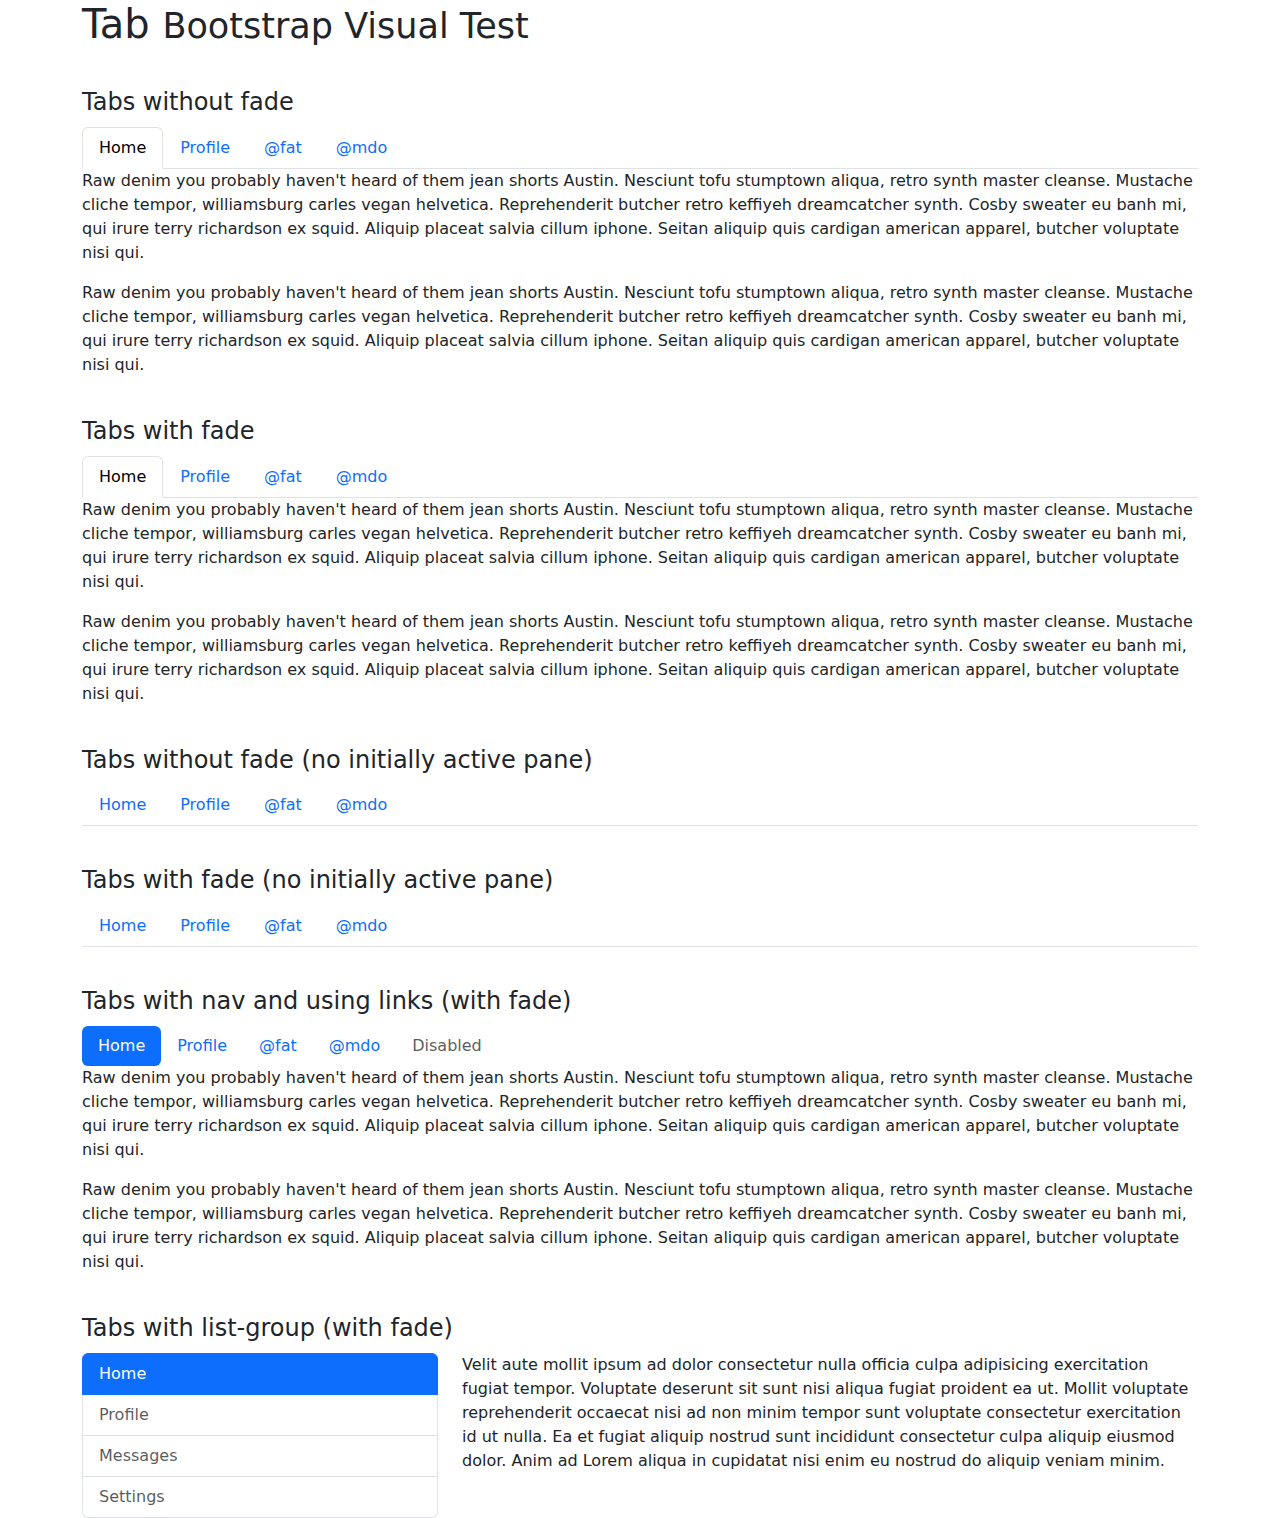
<file: bootstrap-5.3.8/js/tests/visual/tab.html>
<!doctype html>
<html lang="en">
  <head>
    <meta charset="utf-8">
    <meta name="viewport" content="width=device-width, initial-scale=1">
    <link href="../../../dist/css/bootstrap.min.css" rel="stylesheet">
    <title>Tab</title>
    <style>
      h4 {
        margin: 40px 0 10px;
      }
    </style>
  </head>
  <body>
    <div class="container">
      <h1>Tab <small>Bootstrap Visual Test</small></h1>

      <h4>Tabs without fade</h4>

      <ul class="nav nav-tabs" role="tablist">
        <li class="nav-item" role="presentation">
          <button type="button" class="nav-link active" data-bs-toggle="tab" data-bs-target="#home" role="tab" aria-selected="true">Home</button>
        </li>
        <li class="nav-item" role="presentation">
          <button type="button" class="nav-link" data-bs-toggle="tab" data-bs-target="#profile" role="tab">Profile</button>
        </li>
        <li class="nav-item" role="presentation">
          <button type="button" class="nav-link" data-bs-toggle="tab" data-bs-target="#fat" role="tab">@fat</button>
        </li>
        <li class="nav-item" role="presentation">
          <button type="button" class="nav-link" data-bs-toggle="tab" data-bs-target="#mdo" role="tab">@mdo</button>
        </li>
      </ul>

      <div class="tab-content" role="tablist">
        <div class="tab-pane active" id="home" role="tabpanel">
          <p>Raw denim you probably haven't heard of them jean shorts Austin. Nesciunt tofu stumptown aliqua, retro synth master cleanse. Mustache cliche tempor, williamsburg carles vegan helvetica. Reprehenderit butcher retro keffiyeh dreamcatcher synth. Cosby sweater eu banh mi, qui irure terry richardson ex squid. Aliquip placeat salvia cillum iphone. Seitan aliquip quis cardigan american apparel, butcher voluptate nisi qui.</p>
          <p>Raw denim you probably haven't heard of them jean shorts Austin. Nesciunt tofu stumptown aliqua, retro synth master cleanse. Mustache cliche tempor, williamsburg carles vegan helvetica. Reprehenderit butcher retro keffiyeh dreamcatcher synth. Cosby sweater eu banh mi, qui irure terry richardson ex squid. Aliquip placeat salvia cillum iphone. Seitan aliquip quis cardigan american apparel, butcher voluptate nisi qui.</p>
        </div>
        <div class="tab-pane" id="profile" role="tabpanel">
          <p>Food truck fixie locavore, accusamus mcsweeney's marfa nulla single-origin coffee squid. Exercitation +1 labore velit, blog sartorial PBR leggings next level wes anderson artisan four loko farm-to-table craft beer twee. Qui photo booth letterpress, commodo enim craft beer mlkshk aliquip jean shorts ullamco ad vinyl cillum PBR. Homo nostrud organic, assumenda labore aesthetic magna delectus mollit. Keytar helvetica VHS salvia yr, vero magna velit sapiente labore stumptown. Vegan fanny pack odio cillum wes anderson 8-bit, sustainable jean shorts beard ut DIY ethical culpa terry richardson biodiesel. Art party scenester stumptown, tumblr butcher vero sint qui sapiente accusamus tattooed echo park.</p>
          <p>Food truck fixie locavore, accusamus mcsweeney's marfa nulla single-origin coffee squid. Exercitation +1 labore velit, blog sartorial PBR leggings next level wes anderson artisan four loko farm-to-table craft beer twee. Qui photo booth letterpress, commodo enim craft beer mlkshk aliquip jean shorts ullamco ad vinyl cillum PBR. Homo nostrud organic, assumenda labore aesthetic magna delectus mollit. Keytar helvetica VHS salvia yr, vero magna velit sapiente labore stumptown. Vegan fanny pack odio cillum wes anderson 8-bit, sustainable jean shorts beard ut DIY ethical culpa terry richardson biodiesel. Art party scenester stumptown, tumblr butcher vero sint qui sapiente accusamus tattooed echo park.</p>
        </div>
        <div class="tab-pane" id="fat" role="tabpanel">
          <p>Etsy mixtape wayfarers, ethical wes anderson tofu before they sold out mcsweeney's organic lomo retro fanny pack lo-fi farm-to-table readymade. Messenger bag gentrify pitchfork tattooed craft beer, iphone skateboard locavore carles etsy salvia banksy hoodie helvetica. DIY synth PBR banksy irony. Leggings gentrify squid 8-bit cred pitchfork. Williamsburg banh mi whatever gluten-free, carles pitchfork biodiesel fixie etsy retro mlkshk vice blog. Scenester cred you probably haven't heard of them, vinyl craft beer blog stumptown. Pitchfork sustainable tofu synth chambray yr.</p>
          <p>Etsy mixtape wayfarers, ethical wes anderson tofu before they sold out mcsweeney's organic lomo retro fanny pack lo-fi farm-to-table readymade. Messenger bag gentrify pitchfork tattooed craft beer, iphone skateboard locavore carles etsy salvia banksy hoodie helvetica. DIY synth PBR banksy irony. Leggings gentrify squid 8-bit cred pitchfork. Williamsburg banh mi whatever gluten-free, carles pitchfork biodiesel fixie etsy retro mlkshk vice blog. Scenester cred you probably haven't heard of them, vinyl craft beer blog stumptown. Pitchfork sustainable tofu synth chambray yr.</p>
        </div>
        <div class="tab-pane" id="mdo" role="tabpanel">
          <p>Trust fund seitan letterpress, keytar raw denim keffiyeh etsy art party before they sold out master cleanse gluten-free squid scenester freegan cosby sweater. Fanny pack portland seitan DIY, art party locavore wolf cliche high life echo park Austin. Cred vinyl keffiyeh DIY salvia PBR, banh mi before they sold out farm-to-table VHS viral locavore cosby sweater. Lomo wolf viral, mustache readymade thundercats keffiyeh craft beer marfa ethical. Wolf salvia freegan, sartorial keffiyeh echo park vegan.</p>
          <p>Trust fund seitan letterpress, keytar raw denim keffiyeh etsy art party before they sold out master cleanse gluten-free squid scenester freegan cosby sweater. Fanny pack portland seitan DIY, art party locavore wolf cliche high life echo park Austin. Cred vinyl keffiyeh DIY salvia PBR, banh mi before they sold out farm-to-table VHS viral locavore cosby sweater. Lomo wolf viral, mustache readymade thundercats keffiyeh craft beer marfa ethical. Wolf salvia freegan, sartorial keffiyeh echo park vegan.</p>
        </div>
      </div>

      <h4>Tabs with fade</h4>

      <ul class="nav nav-tabs" role="tablist">
        <li class="nav-item" role="presentation">
          <button type="button" class="nav-link active" data-bs-toggle="tab" data-bs-target="#home2" role="tab" aria-selected="true">Home</button>
        </li>
        <li class="nav-item" role="presentation">
          <button type="button" class="nav-link" data-bs-toggle="tab" data-bs-target="#profile2" role="tab">Profile</button>
        </li>
        <li class="nav-item" role="presentation">
          <button type="button" class="nav-link" data-bs-toggle="tab" data-bs-target="#fat2" role="tab">@fat</button>
        </li>
        <li class="nav-item" role="presentation">
          <button type="button" class="nav-link" data-bs-toggle="tab" data-bs-target="#mdo2" role="tab">@mdo</button>
        </li>
      </ul>

      <div class="tab-content" role="tablist">
        <div class="tab-pane fade show active" id="home2" role="tabpanel">
          <p>Raw denim you probably haven't heard of them jean shorts Austin. Nesciunt tofu stumptown aliqua, retro synth master cleanse. Mustache cliche tempor, williamsburg carles vegan helvetica. Reprehenderit butcher retro keffiyeh dreamcatcher synth. Cosby sweater eu banh mi, qui irure terry richardson ex squid. Aliquip placeat salvia cillum iphone. Seitan aliquip quis cardigan american apparel, butcher voluptate nisi qui.</p>
          <p>Raw denim you probably haven't heard of them jean shorts Austin. Nesciunt tofu stumptown aliqua, retro synth master cleanse. Mustache cliche tempor, williamsburg carles vegan helvetica. Reprehenderit butcher retro keffiyeh dreamcatcher synth. Cosby sweater eu banh mi, qui irure terry richardson ex squid. Aliquip placeat salvia cillum iphone. Seitan aliquip quis cardigan american apparel, butcher voluptate nisi qui.</p>
        </div>
        <div class="tab-pane fade" id="profile2" role="tabpanel">
          <p>Food truck fixie locavore, accusamus mcsweeney's marfa nulla single-origin coffee squid. Exercitation +1 labore velit, blog sartorial PBR leggings next level wes anderson artisan four loko farm-to-table craft beer twee. Qui photo booth letterpress, commodo enim craft beer mlkshk aliquip jean shorts ullamco ad vinyl cillum PBR. Homo nostrud organic, assumenda labore aesthetic magna delectus mollit. Keytar helvetica VHS salvia yr, vero magna velit sapiente labore stumptown. Vegan fanny pack odio cillum wes anderson 8-bit, sustainable jean shorts beard ut DIY ethical culpa terry richardson biodiesel. Art party scenester stumptown, tumblr butcher vero sint qui sapiente accusamus tattooed echo park.</p>
          <p>Food truck fixie locavore, accusamus mcsweeney's marfa nulla single-origin coffee squid. Exercitation +1 labore velit, blog sartorial PBR leggings next level wes anderson artisan four loko farm-to-table craft beer twee. Qui photo booth letterpress, commodo enim craft beer mlkshk aliquip jean shorts ullamco ad vinyl cillum PBR. Homo nostrud organic, assumenda labore aesthetic magna delectus mollit. Keytar helvetica VHS salvia yr, vero magna velit sapiente labore stumptown. Vegan fanny pack odio cillum wes anderson 8-bit, sustainable jean shorts beard ut DIY ethical culpa terry richardson biodiesel. Art party scenester stumptown, tumblr butcher vero sint qui sapiente accusamus tattooed echo park.</p>
        </div>
        <div class="tab-pane fade" id="fat2" role="tabpanel">
          <p>Etsy mixtape wayfarers, ethical wes anderson tofu before they sold out mcsweeney's organic lomo retro fanny pack lo-fi farm-to-table readymade. Messenger bag gentrify pitchfork tattooed craft beer, iphone skateboard locavore carles etsy salvia banksy hoodie helvetica. DIY synth PBR banksy irony. Leggings gentrify squid 8-bit cred pitchfork. Williamsburg banh mi whatever gluten-free, carles pitchfork biodiesel fixie etsy retro mlkshk vice blog. Scenester cred you probably haven't heard of them, vinyl craft beer blog stumptown. Pitchfork sustainable tofu synth chambray yr.</p>
          <p>Etsy mixtape wayfarers, ethical wes anderson tofu before they sold out mcsweeney's organic lomo retro fanny pack lo-fi farm-to-table readymade. Messenger bag gentrify pitchfork tattooed craft beer, iphone skateboard locavore carles etsy salvia banksy hoodie helvetica. DIY synth PBR banksy irony. Leggings gentrify squid 8-bit cred pitchfork. Williamsburg banh mi whatever gluten-free, carles pitchfork biodiesel fixie etsy retro mlkshk vice blog. Scenester cred you probably haven't heard of them, vinyl craft beer blog stumptown. Pitchfork sustainable tofu synth chambray yr.</p>
        </div>
        <div class="tab-pane fade" id="mdo2" role="tabpanel">
          <p>Trust fund seitan letterpress, keytar raw denim keffiyeh etsy art party before they sold out master cleanse gluten-free squid scenester freegan cosby sweater. Fanny pack portland seitan DIY, art party locavore wolf cliche high life echo park Austin. Cred vinyl keffiyeh DIY salvia PBR, banh mi before they sold out farm-to-table VHS viral locavore cosby sweater. Lomo wolf viral, mustache readymade thundercats keffiyeh craft beer marfa ethical. Wolf salvia freegan, sartorial keffiyeh echo park vegan.</p>
          <p>Trust fund seitan letterpress, keytar raw denim keffiyeh etsy art party before they sold out master cleanse gluten-free squid scenester freegan cosby sweater. Fanny pack portland seitan DIY, art party locavore wolf cliche high life echo park Austin. Cred vinyl keffiyeh DIY salvia PBR, banh mi before they sold out farm-to-table VHS viral locavore cosby sweater. Lomo wolf viral, mustache readymade thundercats keffiyeh craft beer marfa ethical. Wolf salvia freegan, sartorial keffiyeh echo park vegan.</p>
        </div>
      </div>

      <h4>Tabs without fade (no initially active pane)</h4>

      <ul class="nav nav-tabs" role="tablist">
        <li class="nav-item" role="presentation">
          <button type="button" class="nav-link" data-bs-toggle="tab" data-bs-target="#home3" role="tab">Home</button>
        </li>
        <li class="nav-item" role="presentation">
          <button type="button" class="nav-link" data-bs-toggle="tab" data-bs-target="#profile3" role="tab">Profile</button>
        </li>
        <li class="nav-item" role="presentation">
          <button type="button" class="nav-link" data-bs-toggle="tab" data-bs-target="#fat3" role="tab">@fat</button>
        </li>
        <li class="nav-item" role="presentation">
          <button type="button" class="nav-link" data-bs-toggle="tab" data-bs-target="#mdo3" role="tab">@mdo</button>
        </li>
      </ul>

      <div class="tab-content" role="tablist">
        <div class="tab-pane" id="home3" role="tabpanel">
          <p>Raw denim you probably haven't heard of them jean shorts Austin. Nesciunt tofu stumptown aliqua, retro synth master cleanse. Mustache cliche tempor, williamsburg carles vegan helvetica. Reprehenderit butcher retro keffiyeh dreamcatcher synth. Cosby sweater eu banh mi, qui irure terry richardson ex squid. Aliquip placeat salvia cillum iphone. Seitan aliquip quis cardigan american apparel, butcher voluptate nisi qui.</p>
          <p>Raw denim you probably haven't heard of them jean shorts Austin. Nesciunt tofu stumptown aliqua, retro synth master cleanse. Mustache cliche tempor, williamsburg carles vegan helvetica. Reprehenderit butcher retro keffiyeh dreamcatcher synth. Cosby sweater eu banh mi, qui irure terry richardson ex squid. Aliquip placeat salvia cillum iphone. Seitan aliquip quis cardigan american apparel, butcher voluptate nisi qui.</p>
        </div>
        <div class="tab-pane" id="profile3" role="tabpanel">
          <p>Food truck fixie locavore, accusamus mcsweeney's marfa nulla single-origin coffee squid. Exercitation +1 labore velit, blog sartorial PBR leggings next level wes anderson artisan four loko farm-to-table craft beer twee. Qui photo booth letterpress, commodo enim craft beer mlkshk aliquip jean shorts ullamco ad vinyl cillum PBR. Homo nostrud organic, assumenda labore aesthetic magna delectus mollit. Keytar helvetica VHS salvia yr, vero magna velit sapiente labore stumptown. Vegan fanny pack odio cillum wes anderson 8-bit, sustainable jean shorts beard ut DIY ethical culpa terry richardson biodiesel. Art party scenester stumptown, tumblr butcher vero sint qui sapiente accusamus tattooed echo park.</p>
          <p>Food truck fixie locavore, accusamus mcsweeney's marfa nulla single-origin coffee squid. Exercitation +1 labore velit, blog sartorial PBR leggings next level wes anderson artisan four loko farm-to-table craft beer twee. Qui photo booth letterpress, commodo enim craft beer mlkshk aliquip jean shorts ullamco ad vinyl cillum PBR. Homo nostrud organic, assumenda labore aesthetic magna delectus mollit. Keytar helvetica VHS salvia yr, vero magna velit sapiente labore stumptown. Vegan fanny pack odio cillum wes anderson 8-bit, sustainable jean shorts beard ut DIY ethical culpa terry richardson biodiesel. Art party scenester stumptown, tumblr butcher vero sint qui sapiente accusamus tattooed echo park.</p>
        </div>
        <div class="tab-pane" id="fat3" role="tabpanel">
          <p>Etsy mixtape wayfarers, ethical wes anderson tofu before they sold out mcsweeney's organic lomo retro fanny pack lo-fi farm-to-table readymade. Messenger bag gentrify pitchfork tattooed craft beer, iphone skateboard locavore carles etsy salvia banksy hoodie helvetica. DIY synth PBR banksy irony. Leggings gentrify squid 8-bit cred pitchfork. Williamsburg banh mi whatever gluten-free, carles pitchfork biodiesel fixie etsy retro mlkshk vice blog. Scenester cred you probably haven't heard of them, vinyl craft beer blog stumptown. Pitchfork sustainable tofu synth chambray yr.</p>
          <p>Etsy mixtape wayfarers, ethical wes anderson tofu before they sold out mcsweeney's organic lomo retro fanny pack lo-fi farm-to-table readymade. Messenger bag gentrify pitchfork tattooed craft beer, iphone skateboard locavore carles etsy salvia banksy hoodie helvetica. DIY synth PBR banksy irony. Leggings gentrify squid 8-bit cred pitchfork. Williamsburg banh mi whatever gluten-free, carles pitchfork biodiesel fixie etsy retro mlkshk vice blog. Scenester cred you probably haven't heard of them, vinyl craft beer blog stumptown. Pitchfork sustainable tofu synth chambray yr.</p>
        </div>
        <div class="tab-pane" id="mdo3" role="tabpanel">
          <p>Trust fund seitan letterpress, keytar raw denim keffiyeh etsy art party before they sold out master cleanse gluten-free squid scenester freegan cosby sweater. Fanny pack portland seitan DIY, art party locavore wolf cliche high life echo park Austin. Cred vinyl keffiyeh DIY salvia PBR, banh mi before they sold out farm-to-table VHS viral locavore cosby sweater. Lomo wolf viral, mustache readymade thundercats keffiyeh craft beer marfa ethical. Wolf salvia freegan, sartorial keffiyeh echo park vegan.</p>
          <p>Trust fund seitan letterpress, keytar raw denim keffiyeh etsy art party before they sold out master cleanse gluten-free squid scenester freegan cosby sweater. Fanny pack portland seitan DIY, art party locavore wolf cliche high life echo park Austin. Cred vinyl keffiyeh DIY salvia PBR, banh mi before they sold out farm-to-table VHS viral locavore cosby sweater. Lomo wolf viral, mustache readymade thundercats keffiyeh craft beer marfa ethical. Wolf salvia freegan, sartorial keffiyeh echo park vegan.</p>
        </div>
      </div>

      <h4>Tabs with fade (no initially active pane)</h4>

      <ul class="nav nav-tabs" role="tablist">
        <li class="nav-item" role="presentation">
          <button type="button" class="nav-link" data-bs-toggle="tab" data-bs-target="#home4" role="tab">Home</button>
        </li>
        <li class="nav-item" role="presentation">
          <button type="button" class="nav-link" data-bs-toggle="tab" data-bs-target="#profile4" role="tab">Profile</button>
        </li>
        <li class="nav-item" role="presentation">
          <button type="button" class="nav-link" data-bs-toggle="tab" data-bs-target="#fat4" role="tab">@fat</button>
        </li>
        <li class="nav-item" role="presentation">
          <button type="button" class="nav-link" data-bs-toggle="tab" data-bs-target="#mdo4" role="tab">@mdo</button>
        </li>
      </ul>

      <div class="tab-content">
        <div class="tab-pane fade" id="home4" role="tabpanel">
          <p>Raw denim you probably haven't heard of them jean shorts Austin. Nesciunt tofu stumptown aliqua, retro synth master cleanse. Mustache cliche tempor, williamsburg carles vegan helvetica. Reprehenderit butcher retro keffiyeh dreamcatcher synth. Cosby sweater eu banh mi, qui irure terry richardson ex squid. Aliquip placeat salvia cillum iphone. Seitan aliquip quis cardigan american apparel, butcher voluptate nisi qui.</p>
          <p>Raw denim you probably haven't heard of them jean shorts Austin. Nesciunt tofu stumptown aliqua, retro synth master cleanse. Mustache cliche tempor, williamsburg carles vegan helvetica. Reprehenderit butcher retro keffiyeh dreamcatcher synth. Cosby sweater eu banh mi, qui irure terry richardson ex squid. Aliquip placeat salvia cillum iphone. Seitan aliquip quis cardigan american apparel, butcher voluptate nisi qui.</p>
        </div>
        <div class="tab-pane fade" id="profile4" role="tabpanel">
          <p>Food truck fixie locavore, accusamus mcsweeney's marfa nulla single-origin coffee squid. Exercitation +1 labore velit, blog sartorial PBR leggings next level wes anderson artisan four loko farm-to-table craft beer twee. Qui photo booth letterpress, commodo enim craft beer mlkshk aliquip jean shorts ullamco ad vinyl cillum PBR. Homo nostrud organic, assumenda labore aesthetic magna delectus mollit. Keytar helvetica VHS salvia yr, vero magna velit sapiente labore stumptown. Vegan fanny pack odio cillum wes anderson 8-bit, sustainable jean shorts beard ut DIY ethical culpa terry richardson biodiesel. Art party scenester stumptown, tumblr butcher vero sint qui sapiente accusamus tattooed echo park.</p>
          <p>Food truck fixie locavore, accusamus mcsweeney's marfa nulla single-origin coffee squid. Exercitation +1 labore velit, blog sartorial PBR leggings next level wes anderson artisan four loko farm-to-table craft beer twee. Qui photo booth letterpress, commodo enim craft beer mlkshk aliquip jean shorts ullamco ad vinyl cillum PBR. Homo nostrud organic, assumenda labore aesthetic magna delectus mollit. Keytar helvetica VHS salvia yr, vero magna velit sapiente labore stumptown. Vegan fanny pack odio cillum wes anderson 8-bit, sustainable jean shorts beard ut DIY ethical culpa terry richardson biodiesel. Art party scenester stumptown, tumblr butcher vero sint qui sapiente accusamus tattooed echo park.</p>
        </div>
        <div class="tab-pane fade" id="fat4" role="tabpanel">
          <p>Etsy mixtape wayfarers, ethical wes anderson tofu before they sold out mcsweeney's organic lomo retro fanny pack lo-fi farm-to-table readymade. Messenger bag gentrify pitchfork tattooed craft beer, iphone skateboard locavore carles etsy salvia banksy hoodie helvetica. DIY synth PBR banksy irony. Leggings gentrify squid 8-bit cred pitchfork. Williamsburg banh mi whatever gluten-free, carles pitchfork biodiesel fixie etsy retro mlkshk vice blog. Scenester cred you probably haven't heard of them, vinyl craft beer blog stumptown. Pitchfork sustainable tofu synth chambray yr.</p>
          <p>Etsy mixtape wayfarers, ethical wes anderson tofu before they sold out mcsweeney's organic lomo retro fanny pack lo-fi farm-to-table readymade. Messenger bag gentrify pitchfork tattooed craft beer, iphone skateboard locavore carles etsy salvia banksy hoodie helvetica. DIY synth PBR banksy irony. Leggings gentrify squid 8-bit cred pitchfork. Williamsburg banh mi whatever gluten-free, carles pitchfork biodiesel fixie etsy retro mlkshk vice blog. Scenester cred you probably haven't heard of them, vinyl craft beer blog stumptown. Pitchfork sustainable tofu synth chambray yr.</p>
        </div>
        <div class="tab-pane fade" id="mdo4" role="tabpanel">
          <p>Trust fund seitan letterpress, keytar raw denim keffiyeh etsy art party before they sold out master cleanse gluten-free squid scenester freegan cosby sweater. Fanny pack portland seitan DIY, art party locavore wolf cliche high life echo park Austin. Cred vinyl keffiyeh DIY salvia PBR, banh mi before they sold out farm-to-table VHS viral locavore cosby sweater. Lomo wolf viral, mustache readymade thundercats keffiyeh craft beer marfa ethical. Wolf salvia freegan, sartorial keffiyeh echo park vegan.</p>
          <p>Trust fund seitan letterpress, keytar raw denim keffiyeh etsy art party before they sold out master cleanse gluten-free squid scenester freegan cosby sweater. Fanny pack portland seitan DIY, art party locavore wolf cliche high life echo park Austin. Cred vinyl keffiyeh DIY salvia PBR, banh mi before they sold out farm-to-table VHS viral locavore cosby sweater. Lomo wolf viral, mustache readymade thundercats keffiyeh craft beer marfa ethical. Wolf salvia freegan, sartorial keffiyeh echo park vegan.</p>
        </div>
      </div>

      <h4>Tabs with nav and using links (with fade)</h4>
      <nav>
        <div class="nav nav-pills" id="nav-tab" role="tablist">
          <a class="nav-link nav-item active" role="tab" data-bs-toggle="tab" href="#home5">Home</a>
          <a class="nav-link nav-item" role="tab" data-bs-toggle="tab" href="#profile5">Profile</a>
          <a class="nav-link nav-item" role="tab" data-bs-toggle="tab" href="#fat5">@fat</a>
          <a class="nav-link nav-item" role="tab" data-bs-toggle="tab" href="#mdo5">@mdo</a>
          <a class="nav-link nav-item disabled" role="tab" href="#" aria-disabled="true">Disabled</a>
        </div>
      </nav>

      <div class="tab-content">
        <div class="tab-pane fade show active" id="home5" role="tabpanel">
          <p>Raw denim you probably haven't heard of them jean shorts Austin. Nesciunt tofu stumptown aliqua, retro synth master cleanse. Mustache cliche tempor, williamsburg carles vegan helvetica. Reprehenderit butcher retro keffiyeh dreamcatcher synth. Cosby sweater eu banh mi, qui irure terry richardson ex squid. Aliquip placeat salvia cillum iphone. Seitan aliquip quis cardigan american apparel, butcher voluptate nisi qui.</p>
          <p>Raw denim you probably haven't heard of them jean shorts Austin. Nesciunt tofu stumptown aliqua, retro synth master cleanse. Mustache cliche tempor, williamsburg carles vegan helvetica. Reprehenderit butcher retro keffiyeh dreamcatcher synth. Cosby sweater eu banh mi, qui irure terry richardson ex squid. Aliquip placeat salvia cillum iphone. Seitan aliquip quis cardigan american apparel, butcher voluptate nisi qui.</p>
        </div>
        <div class="tab-pane fade" id="profile5" role="tabpanel">
          <p>Raw denim you probably haven't heard of them jean shorts Austin. Nesciunt tofu stumptown aliqua, retro synth master cleanse. Mustache cliche tempor, williamsburg carles vegan helvetica. Reprehenderit butcher retro keffiyeh dreamcatcher synth. Cosby sweater eu banh mi, qui irure terry richardson ex squid. Aliquip placeat salvia cillum iphone. Seitan aliquip quis cardigan american apparel, butcher voluptate nisi qui.</p>
          <p>Raw denim you probably haven't heard of them jean shorts Austin. Nesciunt tofu stumptown aliqua, retro synth master cleanse. Mustache cliche tempor, williamsburg carles vegan helvetica. Reprehenderit butcher retro keffiyeh dreamcatcher synth. Cosby sweater eu banh mi, qui irure terry richardson ex squid. Aliquip placeat salvia cillum iphone. Seitan aliquip quis cardigan american apparel, butcher voluptate nisi qui.</p>
        </div>
        <div class="tab-pane fade" id="fat5" role="tabpanel">
          <p>Etsy mixtape wayfarers, ethical wes anderson tofu before they sold out mcsweeney's organic lomo retro fanny pack lo-fi farm-to-table readymade. Messenger bag gentrify pitchfork tattooed craft beer, iphone skateboard locavore carles etsy salvia banksy hoodie helvetica. DIY synth PBR banksy irony. Leggings gentrify squid 8-bit cred pitchfork. Williamsburg banh mi whatever gluten-free, carles pitchfork biodiesel fixie etsy retro mlkshk vice blog. Scenester cred you probably haven't heard of them, vinyl craft beer blog stumptown. Pitchfork sustainable tofu synth chambray yr.</p>
          <p>Etsy mixtape wayfarers, ethical wes anderson tofu before they sold out mcsweeney's organic lomo retro fanny pack lo-fi farm-to-table readymade. Messenger bag gentrify pitchfork tattooed craft beer, iphone skateboard locavore carles etsy salvia banksy hoodie helvetica. DIY synth PBR banksy irony. Leggings gentrify squid 8-bit cred pitchfork. Williamsburg banh mi whatever gluten-free, carles pitchfork biodiesel fixie etsy retro mlkshk vice blog. Scenester cred you probably haven't heard of them, vinyl craft beer blog stumptown. Pitchfork sustainable tofu synth chambray yr.</p>
        </div>
        <div class="tab-pane fade" id="mdo5" role="tabpanel">
          <p>Trust fund seitan letterpress, keytar raw denim keffiyeh etsy art party before they sold out master cleanse gluten-free squid scenester freegan cosby sweater. Fanny pack portland seitan DIY, art party locavore wolf cliche high life echo park Austin. Cred vinyl keffiyeh DIY salvia PBR, banh mi before they sold out farm-to-table VHS viral locavore cosby sweater. Lomo wolf viral, mustache readymade thundercats keffiyeh craft beer marfa ethical. Wolf salvia freegan, sartorial keffiyeh echo park vegan.</p>
          <p>Trust fund seitan letterpress, keytar raw denim keffiyeh etsy art party before they sold out master cleanse gluten-free squid scenester freegan cosby sweater. Fanny pack portland seitan DIY, art party locavore wolf cliche high life echo park Austin. Cred vinyl keffiyeh DIY salvia PBR, banh mi before they sold out farm-to-table VHS viral locavore cosby sweater. Lomo wolf viral, mustache readymade thundercats keffiyeh craft beer marfa ethical. Wolf salvia freegan, sartorial keffiyeh echo park vegan.</p>
        </div>
      </div>

      <h4>Tabs with list-group (with fade)</h4>
      <div class="row">
        <div class="col-4">
          <div class="list-group" id="list-tab" role="tablist">
            <button type="button" class="list-group-item list-group-item-action active" id="list-home-list" data-bs-toggle="tab" data-bs-target="#list-home" role="tab" aria-controls="list-home" aria-selected="true">Home</button>
            <button type="button"  class="list-group-item list-group-item-action" id="list-profile-list" data-bs-toggle="tab" data-bs-target="#list-profile" role="tab" aria-controls="list-profile">Profile</button>
            <button type="button"  class="list-group-item list-group-item-action" id="list-messages-list" data-bs-toggle="tab" data-bs-target="#list-messages" role="tab" aria-controls="list-messages">Messages</button>
            <button type="button"  class="list-group-item list-group-item-action" id="list-settings-list" data-bs-toggle="tab" data-bs-target="#list-settings" role="tab" aria-controls="list-settings">Settings</button>
          </div>
        </div>
        <div class="col-8">
          <div class="tab-content" id="nav-tabContent">
            <div class="tab-pane fade show active" id="list-home" role="tabpanel" aria-labelledby="list-home-list">
              <p>Velit aute mollit ipsum ad dolor consectetur nulla officia culpa adipisicing exercitation fugiat tempor. Voluptate deserunt sit sunt nisi aliqua fugiat proident ea ut. Mollit voluptate reprehenderit occaecat nisi ad non minim tempor sunt voluptate consectetur exercitation id ut nulla. Ea et fugiat aliquip nostrud sunt incididunt consectetur culpa aliquip eiusmod dolor. Anim ad Lorem aliqua in cupidatat nisi enim eu nostrud do aliquip veniam minim.</p>
            </div>
            <div class="tab-pane fade" id="list-profile" role="tabpanel" aria-labelledby="list-profile-list">
              <p>Cupidatat quis ad sint excepteur laborum in esse qui. Et excepteur consectetur ex nisi eu do cillum ad laborum. Mollit et eu officia dolore sunt Lorem culpa qui commodo velit ex amet id ex. Officia anim incididunt laboris deserunt anim aute dolor incididunt veniam aute dolore do exercitation. Dolor nisi culpa ex ad irure in elit eu dolore. Ad laboris ipsum reprehenderit irure non commodo enim culpa commodo veniam incididunt veniam ad.</p>
            </div>
            <div class="tab-pane fade" id="list-messages" role="tabpanel" aria-labelledby="list-messages-list">
              <p>Ut ut do pariatur aliquip aliqua aliquip exercitation do nostrud commodo reprehenderit aute ipsum voluptate. Irure Lorem et laboris nostrud amet cupidatat cupidatat anim do ut velit mollit consequat enim tempor. Consectetur est minim nostrud nostrud consectetur irure labore voluptate irure. Ipsum id Lorem sit sint voluptate est pariatur eu ad cupidatat et deserunt culpa sit eiusmod deserunt. Consectetur et fugiat anim do eiusmod aliquip nulla laborum elit adipisicing pariatur cillum.</p>
            </div>
            <div class="tab-pane fade" id="list-settings" role="tabpanel" aria-labelledby="list-settings-list">
              <p>Irure enim occaecat labore sit qui aliquip reprehenderit amet velit. Deserunt ullamco ex elit nostrud ut dolore nisi officia magna sit occaecat laboris sunt dolor. Nisi eu minim cillum occaecat aute est cupidatat aliqua labore aute occaecat ea aliquip sunt amet. Aute mollit dolor ut exercitation irure commodo non amet consectetur quis amet culpa. Quis ullamco nisi amet qui aute irure eu. Magna labore dolor quis ex labore id nostrud deserunt dolor eiusmod eu pariatur culpa mollit in irure.</p>
            </div>
          </div>
        </div>
      </div>
    </div>

    <script src="../../../dist/js/bootstrap.bundle.js"></script>
  </body>
</html>
</file>
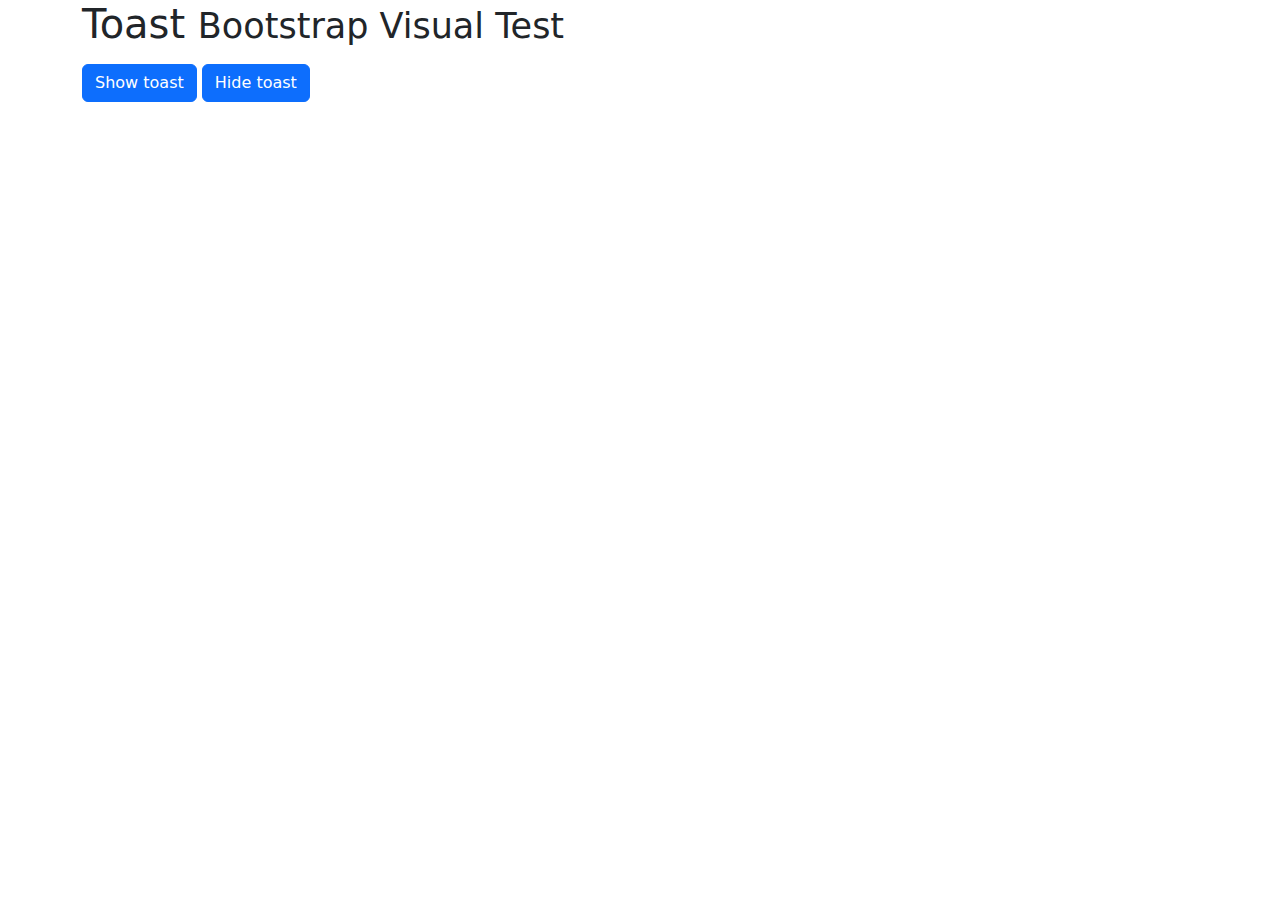
<file: bootstrap-5.3.8/js/tests/visual/toast.html>
<!doctype html>
<html lang="en">
  <head>
    <meta charset="utf-8">
    <meta name="viewport" content="width=device-width, initial-scale=1">
    <link href="../../../dist/css/bootstrap.min.css" rel="stylesheet">
    <title>Toast</title>
    <style>
      .notifications {
        position: absolute;
        top: 10px;
        right: 10px;
      }
    </style>
  </head>
  <body>
    <div class="container">
      <h1>Toast <small>Bootstrap Visual Test</small></h1>

      <div class="row mt-3">
        <div class="col-md-12">
          <button id="btnShowToast" class="btn btn-primary">Show toast</button>
          <button id="btnHideToast" class="btn btn-primary">Hide toast</button>
        </div>
      </div>
    </div>

    <div class="notifications">
      <div id="toastAutoHide" class="toast" role="alert" aria-live="assertive" aria-atomic="true" data-bs-delay="2000">
        <div class="toast-header">
          <span class="d-block bg-primary rounded me-2" style="width: 20px; height: 20px;"></span>
          <strong class="me-auto">Bootstrap</strong>
          <small>11 mins ago</small>
        </div>
        <div class="toast-body">
          Hello, world! This is a toast message with <strong>autohide</strong> in 2 seconds
        </div>
      </div>

      <div class="toast" data-bs-autohide="false" role="alert" aria-live="assertive" aria-atomic="true">
        <div class="toast-header">
          <span class="d-block bg-primary rounded me-2" style="width: 20px; height: 20px;"></span>
          <strong class="me-auto">Bootstrap</strong>
          <small class="text-body-secondary">2 seconds ago</small>
          <button type="button" class="ms-2 mb-1 btn-close" data-bs-dismiss="toast" aria-label="Close"></button>
        </div>
        <div class="toast-body">
          Heads up, toasts will stack automatically
        </div>
      </div>
    </div>

    <script src="../../../dist/js/bootstrap.bundle.js"></script>
    <script>
      /* global bootstrap: false */

      window.addEventListener('load', () => {
        document.querySelectorAll('.toast').forEach(toastEl => new bootstrap.Toast(toastEl))

        document.getElementById('btnShowToast').addEventListener('click', () => {
          document.querySelectorAll('.toast').forEach(toastEl => bootstrap.Toast.getInstance(toastEl).show())
        })

        document.getElementById('btnHideToast').addEventListener('click', () => {
          document.querySelectorAll('.toast').forEach(toastEl => bootstrap.Toast.getInstance(toastEl).hide())
        })
      })
    </script>
  </body>
</html>
</file>
